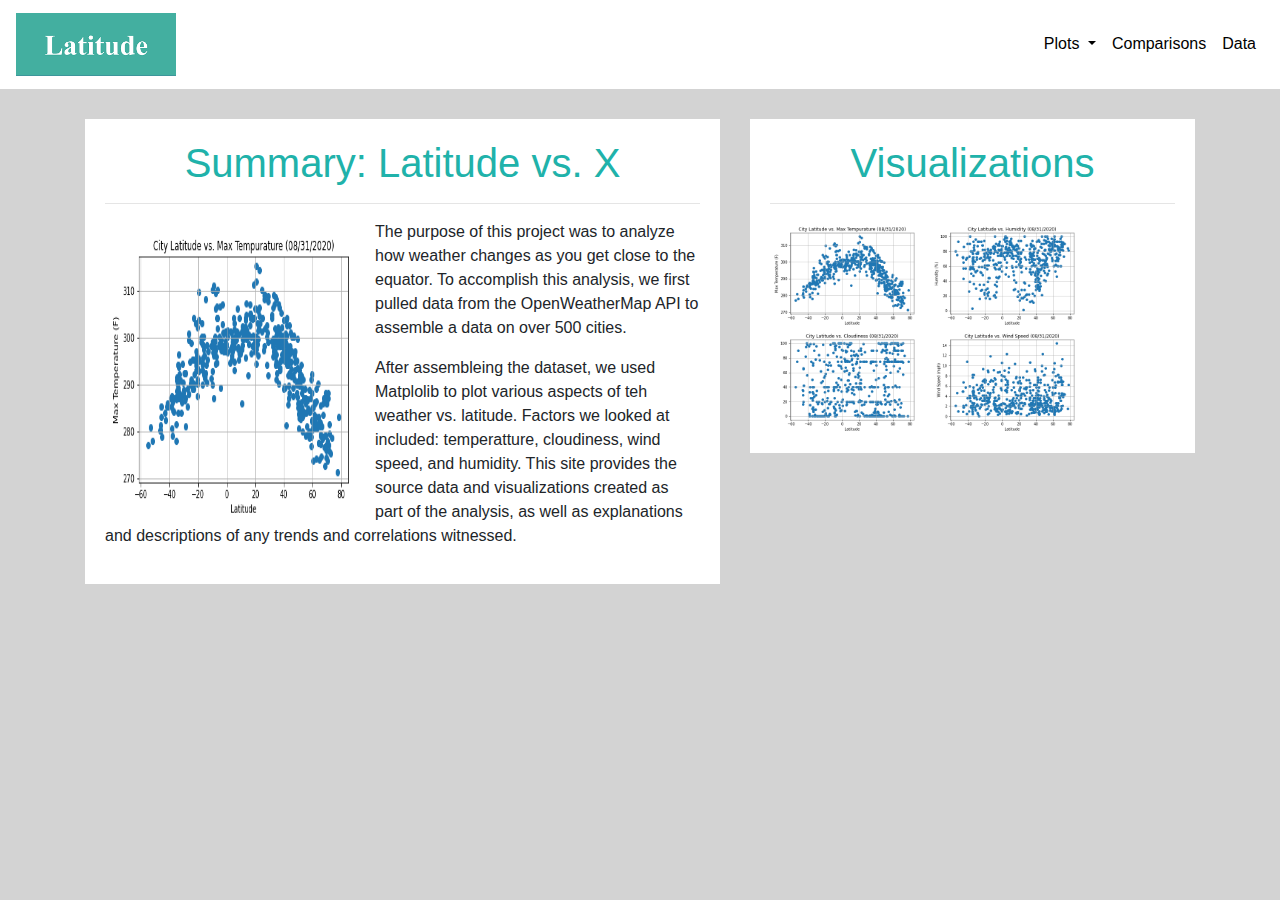
<file: WebVisualizations/index.html>
<!DOCTYPE html>
<html lang="en-us">

<head>
  <meta charset="UTF-8">
  <meta name="viewport" content="width=device-width, initial-scale=1">
  <title>Latitude</title>
  <!-- <link rel="stylesheet" type="text/css" href="style.css"> -->
  <!-- <link rel="stylesheet" type="text/css" href="style1.css"> -->
  <link rel="shortcut icon" type="image/png" href="./Visualizations/favicon-32x32.png">
  <link rel="stylesheet" href="https://maxcdn.bootstrapcdn.com/bootstrap/4.5.2/css/bootstrap.min.css">
  <script src="https://ajax.googleapis.com/ajax/libs/jquery/3.5.1/jquery.min.js"></script>
  <script src="https://cdnjs.cloudflare.com/ajax/libs/popper.js/1.16.0/umd/popper.min.js"></script>
  <script src="https://maxcdn.bootstrapcdn.com/bootstrap/4.5.2/js/bootstrap.min.js"></script>
</head>
<style>
  .navbar a:hover,
  .dropdown:hover .dropbtn,
  .dropbtn:focus {
    background-color: lightgray;
  }
  body {
    background: #D3D3D3;
    margin: 0px 0px 10px 0px;
    padding: 0px 0px 10px 0px;
  }

  .fakeimg {
    background-color: white;
    padding: 20px;
  }
  #navbarDropdownMenuLink {
    color: black;
  }

  .nav-link {
    color: black;
  }

  .visImages {
    display: flex;
    flex-wrap: wrap;
  }
  h1{
    color: lightseagreen;
    text-align: center;
  }
  #description-image {
  float: left;
  width: 270px;
  height: 300px;
}
</style>

<body>
  <nav class="navbar navbar-expand-sm bg-white navbar-black">
    <a class="navbar-brand" href="index.html">
      <img src="./Visualizations/latitudelogo.png" alt="logo" style="width:160px;"></a>

    <button class="navbar-toggler" type="button" data-toggle="collapse" data-target="#navbarNavDropdown"
      aria-controls="navbarNavDropdown" aria-expanded="false" aria-label="Toggle navigation">
      <span class="navbar-toggler-icon"></span>
    </button>
    <div class="collapse navbar-collapse" id="navbarNavDropdown">
      <ul class="navbar-nav ml-auto">
        <li class="nav-item dropdown">
          <a class="nav-link dropdown-toggle" href="#" id="navbarDropdownMenuLink" data-toggle="dropdown"
            aria-haspopup="true" aria-expanded="false">
            Plots
          </a>
          <div class="dropdown-menu" aria-labelledby="navbarDropdownMenuLink">
            <a class="dropdown-item" href="maxtemp.html">Max Temperature</a>
            <a class="dropdown-item" href="humidity.html">Humidity</a>
            <a class="dropdown-item" href="cloudiness.html">Cloudiness</a>
            <a class="dropdown-item" href="windspeed.html">Wind Speed</a>
          </div>
        </li>
        <li class="nav-item" id="link1">
          <a class="nav-link" href="comparisons.html">Comparisons</a>
        </li>
        <li class="nav-item" id="link2">
          <a class="nav-link" href="data.html">Data</a>
        </li>
      </ul>
    </div>
  </nav>

  <div class="container" style="margin-top:30px">
    <div class="row">
      <div class="col-md-7">
        <section class="fakeimg">
          <h1>Summary: Latitude vs. X</h1>
          <hr>
          <section id="description-image">
            <img id="description-image" src="./Visualizations/scatter1.png" alt="Latitude vs. Max Temp">
          </section>
          <p>The purpose of this project was to analyze how weather changes as you get close to the equator. To
            accomplish this analysis, we first pulled data from the OpenWeatherMap API to assemble a data on over 500
            cities.</p>
          <p>After assembleing the dataset, we used Matplolib to plot various aspects of teh weather vs. latitude.
            Factors we looked at included: temperatture, cloudiness, wind speed, and humidity. This site provides the
            source data and visualizations created as part of the analysis, as well as explanations and descriptions
            of
            any trends and correlations witnessed.</p>
        </section>
      </div>


      <div class="col-md-5">
        <div class="fakeimg">
          <h1 class="visuals">Visualizations</h1>
          <hr>
          <div class="visImages">
            <a class="maxtemp" href="comparisons.html">
              <img src="./Visualizations/scatter1.png" alt="max temp" style="width:160px;"></a>

            <a class="humidity" href="comparisons.html">
              <img src="./Visualizations/scatter2.png" alt="humidity" style="width:160px;"></a>

            <a class="cloudiness" href="comparisons.html">
              <img src="./Visualizations/scatter3.png" alt="cloudiness" style="width:160px;"></a>

            <a class="windspeed" href="comparisons.html">
              <img src="./Visualizations/scatter4.png" alt="windspeed" style="width:160px;"></a>
          </div>

        </div>
      </div>
    </div>
  </div>

</body>


</html>
</file>
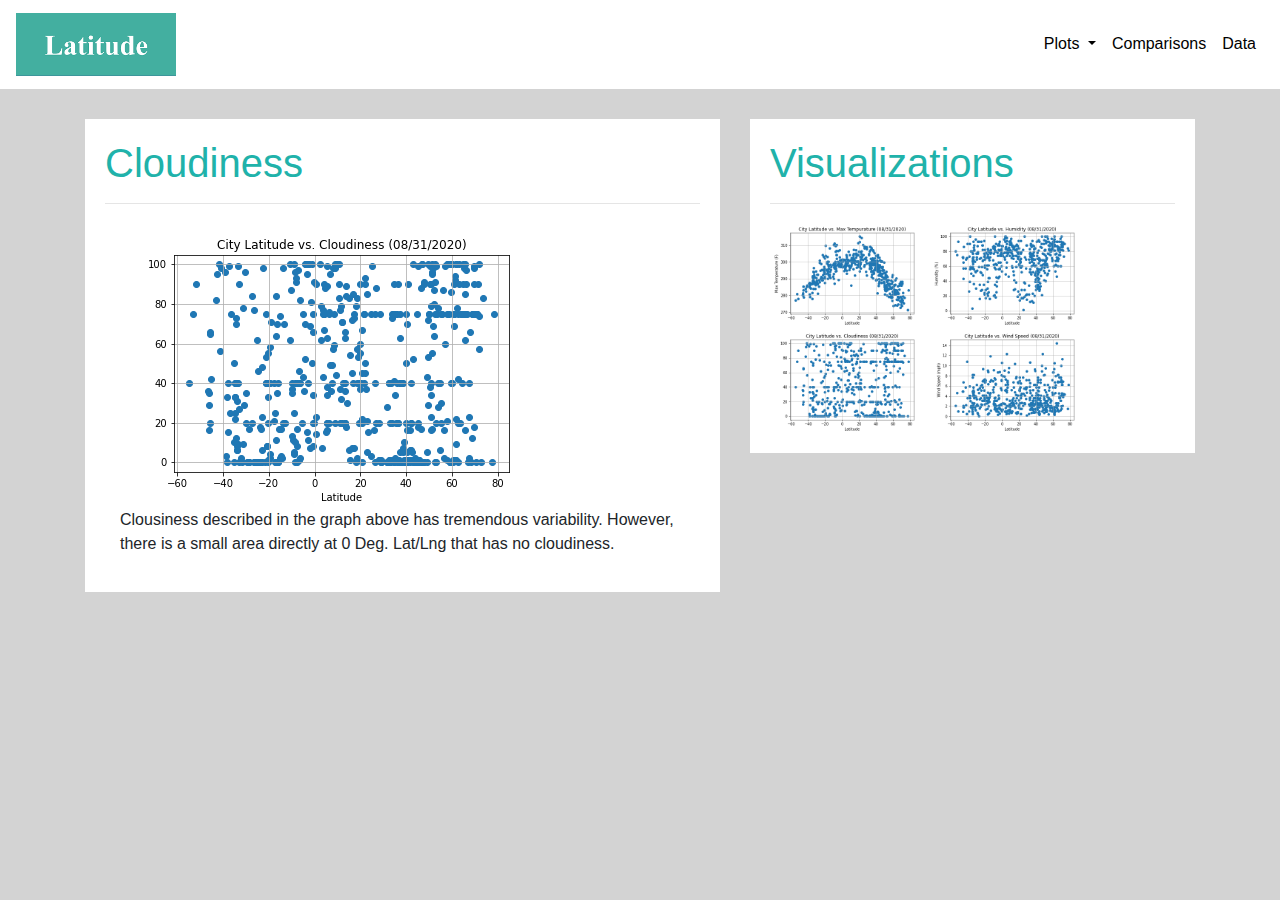
<file: WebVisualizations/cloudiness.html>
<!DOCTYPE html>
<html lang="en-us">
<head>
  <meta charset="UTF-8">
  <meta name="viewport" content="width=device-width, initial-scale=1">
  <title>Latitude</title>
  <!-- <link rel="stylesheet" type="text/css" href="style.css"> -->
  <!-- <link rel="stylesheet" type="text/css" href="style1.css"> -->
  <link rel="shortcut icon" type="image/png" href="./Visualizations/favicon-32x32.png"> 
  <link rel="stylesheet" href="https://maxcdn.bootstrapcdn.com/bootstrap/4.5.2/css/bootstrap.min.css">
  <script src="https://ajax.googleapis.com/ajax/libs/jquery/3.5.1/jquery.min.js"></script>
  <script src="https://cdnjs.cloudflare.com/ajax/libs/popper.js/1.16.0/umd/popper.min.js"></script>
  <script src="https://maxcdn.bootstrapcdn.com/bootstrap/4.5.2/js/bootstrap.min.js"></script>
</head>
<style>
  .navbar a:hover,
  .dropdown:hover .dropbtn,
  .dropbtn:focus {
    background-color: lightgray;
  }

  body {
    background: #D3D3D3;
    margin: 0px 0px 10px 0px;
    padding: 0px 0px 10px 0px;
  }

  .fakeimg {
    background-color: white;
    padding: 20px;
  }

  #navbarDropdownMenuLink {
    color: black;
  }

  .nav-link {
    color: black;
  }

  .visImages {
    display: flex;
    flex-wrap: wrap;
  }

  h1 {
    color: lightseagreen;
    text-align: center;
  }

  #description-image {
    float: left;
    width: 270px;
    height: 300px;
  }

  h1 {
    color: lightseagreen;
    text-align: left;
  }
</style>

<body>

<nav class="navbar navbar-expand-sm bg-white navbar-black">
  <a class="navbar-brand" href="index.html">
    <img src="./Visualizations/latitudelogo.png" alt="logo" style="width:160px;"></a>

    <button class="navbar-toggler" type="button" data-toggle="collapse" data-target="#navbarNavDropdown" aria-controls="navbarNavDropdown" aria-expanded="false" aria-label="Toggle navigation">
      <span class="navbar-toggler-icon"></span>
    </button>
    <div class="collapse navbar-collapse" id="navbarNavDropdown">
      <ul class="navbar-nav ml-auto">
        <li class="nav-item dropdown">
          <a class="nav-link dropdown-toggle" href="#" id="navbarDropdownMenuLink" data-toggle="dropdown" aria-haspopup="true" aria-expanded="false">
            Plots
          </a>
          <div class="dropdown-menu" aria-labelledby="navbarDropdownMenuLink">
            <a class="dropdown-item" href="maxtemp.html">Max Temperature</a>
            <a class="dropdown-item" href="humidity.html">Humidity</a>
            <a class="dropdown-item" href="cloudiness.html">Cloudiness</a>
            <a class="dropdown-item" href="windspeed.html">Wind Speed</a>
          </div>
        </li>
        <li class="nav-item" id="link1">
          <a class="nav-link" href="comparisons.html">Comparisons</a>
        </li>
        <li class="nav-item" id="link2">
          <a class="nav-link" href="data.html">Data</a>
        </li>
      </ul>
    </div>
</nav>

<div class="container" style="margin-top:30px">
  <div class="row">
    <div class="col-md-7">
      <div class="fakeimg">
        <h1>Cloudiness</h1><hr>
        <div class="container-fluid">
          <section id="figure">
          <img id="scatter3" src="./Visualizations/scatter3.png" alt="Latitude vs. Cloudiness">
          <p>
            Clousiness described in the graph above has tremendous variability. 
            However, there is a small area directly at 0 Deg. Lat/Lng that has 
            no cloudiness.  
          </p>
          </section>
        </div> 
      </div>
    </div>
    <div class="col-md-5">
      <div class="fakeimg">
        <h1 class="visuals">Visualizations</h1><hr>
        <div class="visImages">
          <a class="maxtemp" href="comparisons.html">
            <img src="./Visualizations/scatter1.png" alt="max temp" style="width:160px;"></a>

          <a class="humidity" href="comparisons.html">
            <img src="./Visualizations/scatter2.png" alt="humidity" style="width:160px;"></a>

          <a class="cloudiness" href="comparisons.html">
            <img src="./Visualizations/scatter3.png" alt="cloudiness" style="width:160px;"></a>

          <a class="windspeed" href="comparisons.html">
            <img src="./Visualizations/scatter4.png" alt="windspeed" style="width:160px;"></a>
        </div>
      </div>
    </div>
      
      </div>
      <br>
  </div>
</div>
</body>
</html>
</file>
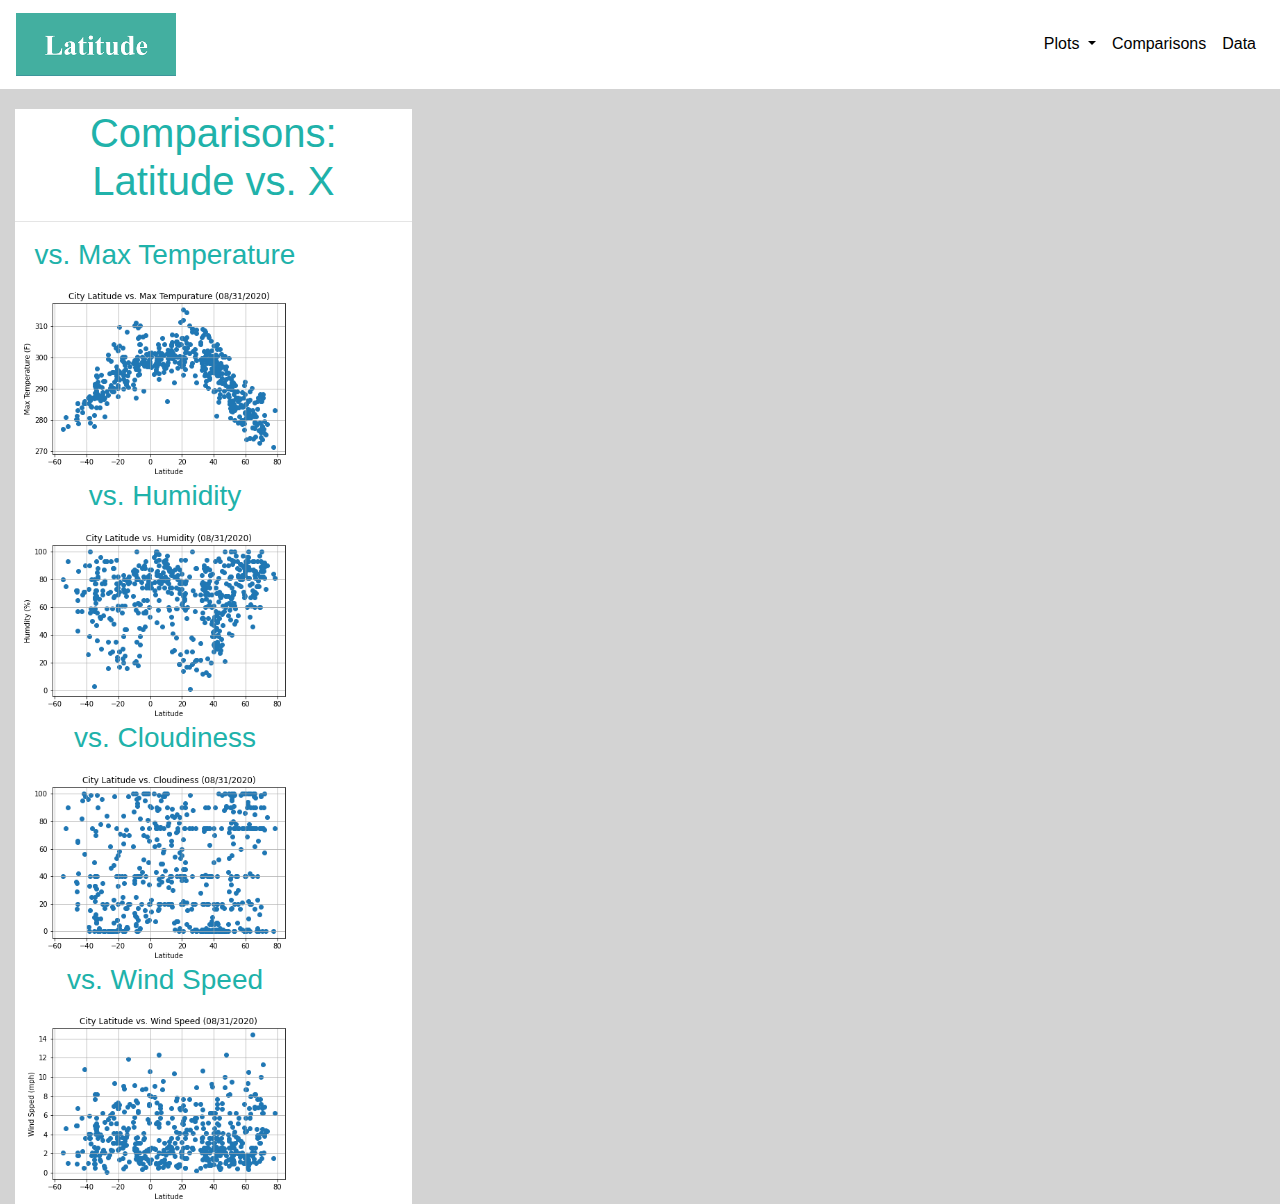
<file: WebVisualizations/comparisons.html>
<!DOCTYPE html>
<html lang="en-us">

<head>
  <meta charset="UTF-8">
  <meta name="viewport" content="width=device-width, initial-scale=1">
  <title>Latitude</title>
  <!-- <link rel="stylesheet" type="text/css" href="style.css"> -->
  <!-- <link rel="stylesheet" type="text/css" href="style1.css"> -->
  <link rel="shortcut icon" type="image/png" href="./Visualizations/favicon-32x32.png">
  <link rel="stylesheet" href="https://maxcdn.bootstrapcdn.com/bootstrap/4.5.2/css/bootstrap.min.css">
  <script src="https://ajax.googleapis.com/ajax/libs/jquery/3.5.1/jquery.min.js"></script>
  <script src="https://cdnjs.cloudflare.com/ajax/libs/popper.js/1.16.0/umd/popper.min.js"></script>
  <script src="https://maxcdn.bootstrapcdn.com/bootstrap/4.5.2/js/bootstrap.min.js"></script>
</head>
<style>
  .navbar a:hover,
  .dropdown:hover .dropbtn,
  .dropbtn:focus {
    background-color: lightgray;
  }
  body {
    background: lightgray;
  }

  /* .navbar-brand {
    margin: 0px 10px -13px 10px;
  } */

  
  #navbarDropdownMenuLink{
    color: black;
  }
  .nav-link{
    color: black;
  }
  h1{
    color: lightseagreen;
    text-align: center;
  }
  .fakeimg{
    background-color: white;
    margin-top: 20px;
  }
  .visImages {
    display: flex;
    flex-wrap: wrap;
  }
  h3{
    color: lightseagreen;
    text-align: center;
  }
  
</style>

<body>


  <nav class="navbar navbar-expand-sm bg-white navbar-black">
    <a class="navbar-brand" href="index.html">
      <img src="./Visualizations/latitudelogo.png" alt="logo" style="width:160px;"></a>

    <button class="navbar-toggler" type="button" data-toggle="collapse" data-target="#navbarNavDropdown"
      aria-controls="navbarNavDropdown" aria-expanded="false" aria-label="Toggle navigation">
      <span class="navbar-toggler-icon"></span>
    </button>
    <div class="collapse navbar-collapse" id="navbarNavDropdown">
      <ul class="navbar-nav ml-auto">
        <li class="nav-item dropdown">
          <a class="nav-link dropdown-toggle" href="#" id="navbarDropdownMenuLink" data-toggle="dropdown"
            aria-haspopup="true" aria-expanded="false">
            Plots
          </a>
          <div class="dropdown-menu" aria-labelledby="navbarDropdownMenuLink">
            <a class="dropdown-item" href="maxtemp.html">Max Temperature</a>
            <a class="dropdown-item" href="humidity.html">Humidity</a>
            <a class="dropdown-item" href="cloudiness.html">Cloudiness</a>
            <a class="dropdown-item" href="windspeed.html">Wind Speed</a>
          </div>
        </li>
        <li class="nav-item">
          <a class="nav-link" href="comparisons.html">Comparisons</a>
        </li>
        <li class="nav-item">
          <a class="nav-link" href="data.html">Data</a>
        </li>
      </ul>
    </div>
  </nav>

  <div class="col-md-4">
    <div class="fakeimg">
      <h1 class="visuals">Comparisons: Latitude vs. X</h1>
      <hr>
      <div class="visImages">

        <a class="maxtemp" href="comparisons.html">
          <h3> vs. Max Temperature</h3>
          <img src="./Visualizations/scatter1.png" alt="max temp" style="width:300px;">
        </a>


        <a class="humidity" href="comparisons.html">
          <h3> vs. Humidity</h3>
          <img src="./Visualizations/scatter2.png" alt="humidity" style="width:300px;">
        </a>

        <a class="cloudiness" href="comparisons.html">
          <h3> vs. Cloudiness</h3>
          <img src="./Visualizations/scatter3.png" alt="cloudiness" style="width:300px;">
        </a>

        <a class="windspeed" href="comparisons.html">
          <h3> vs. Wind Speed</h3>
          <img src="./Visualizations/scatter4.png" alt="windspeed" style="width:300px;">
        </a>
      </div>

    </div>
  </div>

  <script src="https://code.jquery.com/jquery-3.3.1.slim.min.js"
    integrity="sha384-q8i/X+965DzO0rT7abK41JStQIAqVgRVzpbzo5smXKp4YfRvH+8abtTE1Pi6jizo"
    crossorigin="anonymous"></script>
  <script src="https://cdnjs.cloudflare.com/ajax/libs/popper.js/1.14.7/umd/popper.min.js"
    integrity="sha384-UO2eT0CpHqdSJQ6hJty5KVphtPhzWj9WO1clHTMGa3JDZwrnQq4sF86dIHNDz0W1"
    crossorigin="anonymous"></script>
  <script src="https://stackpath.bootstrapcdn.com/bootstrap/4.3.1/js/bootstrap.min.js"
    integrity="sha384-JjSmVgyd0p3pXB1rRibZUAYoIIy6OrQ6VrjIEaFf/nJGzIxFDsf4x0xIM+B07jRM"
    crossorigin="anonymous"></script>

</body>

</html>
</file>
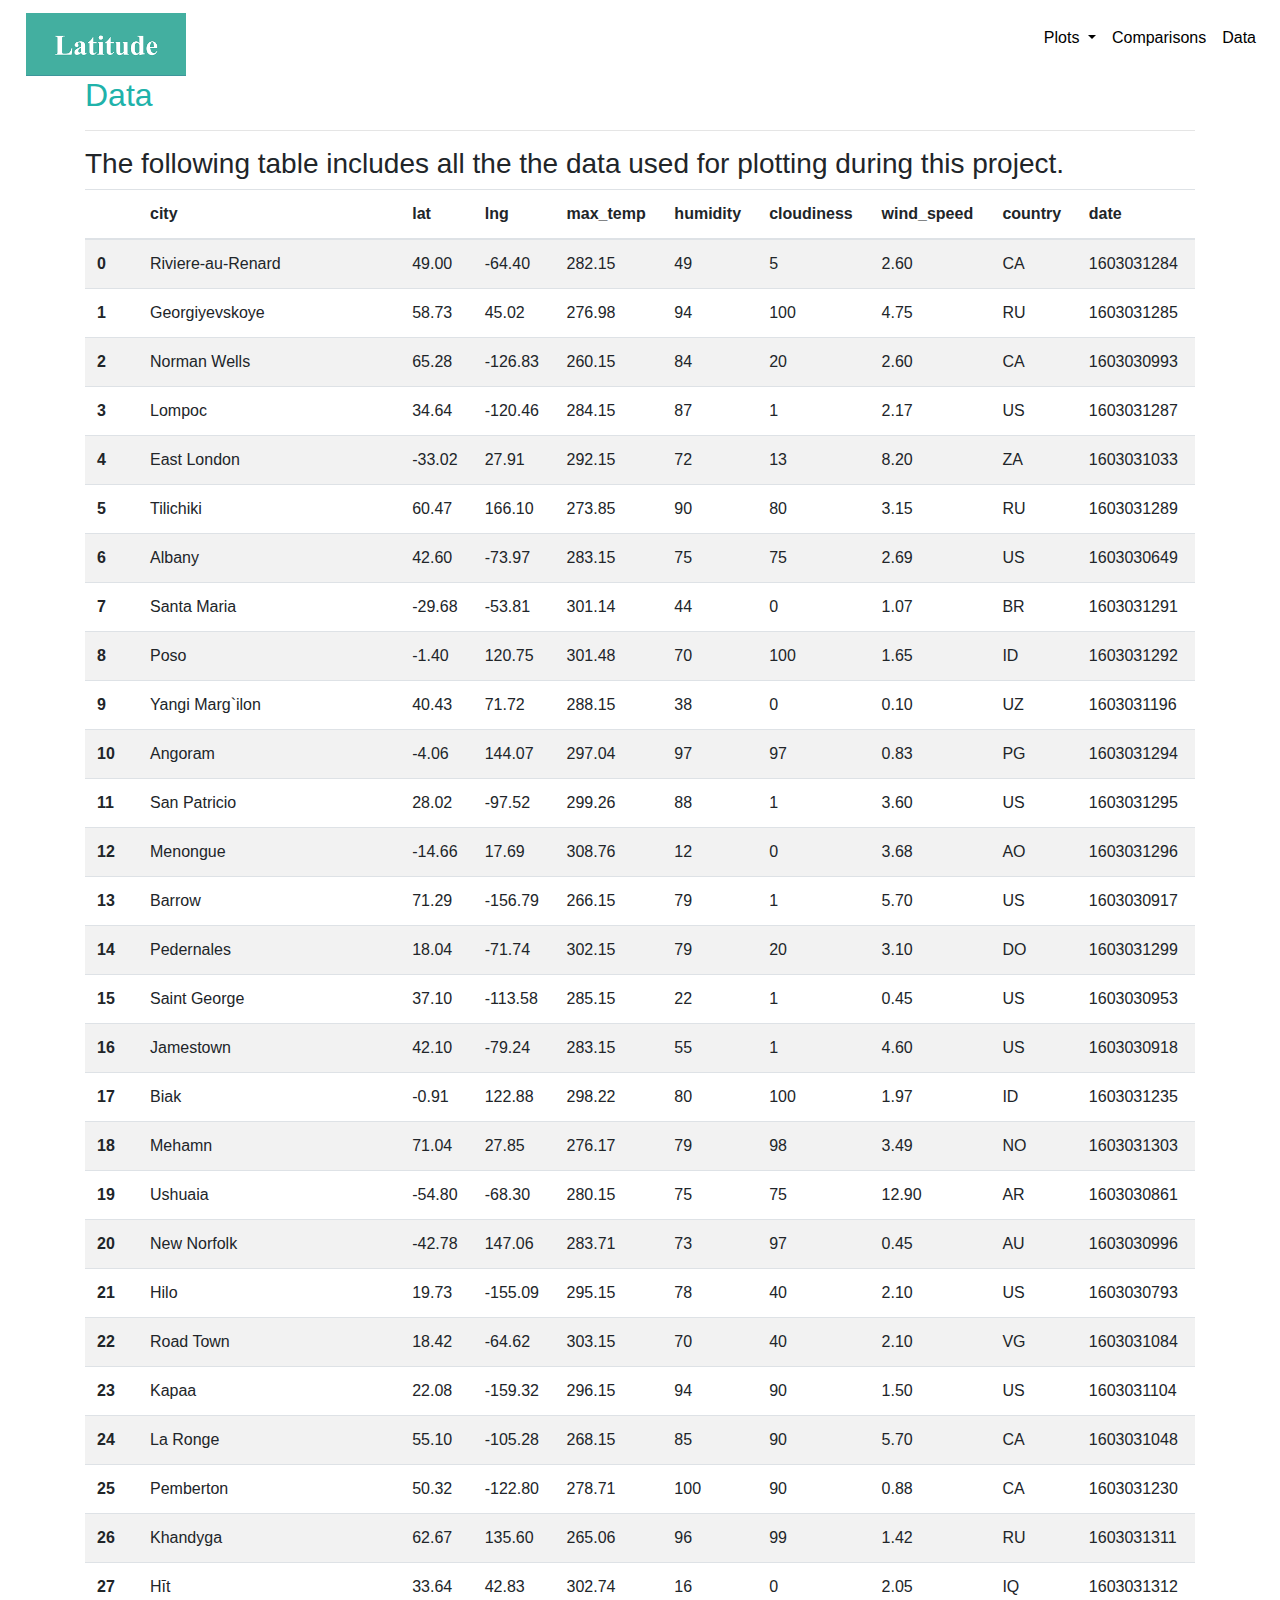
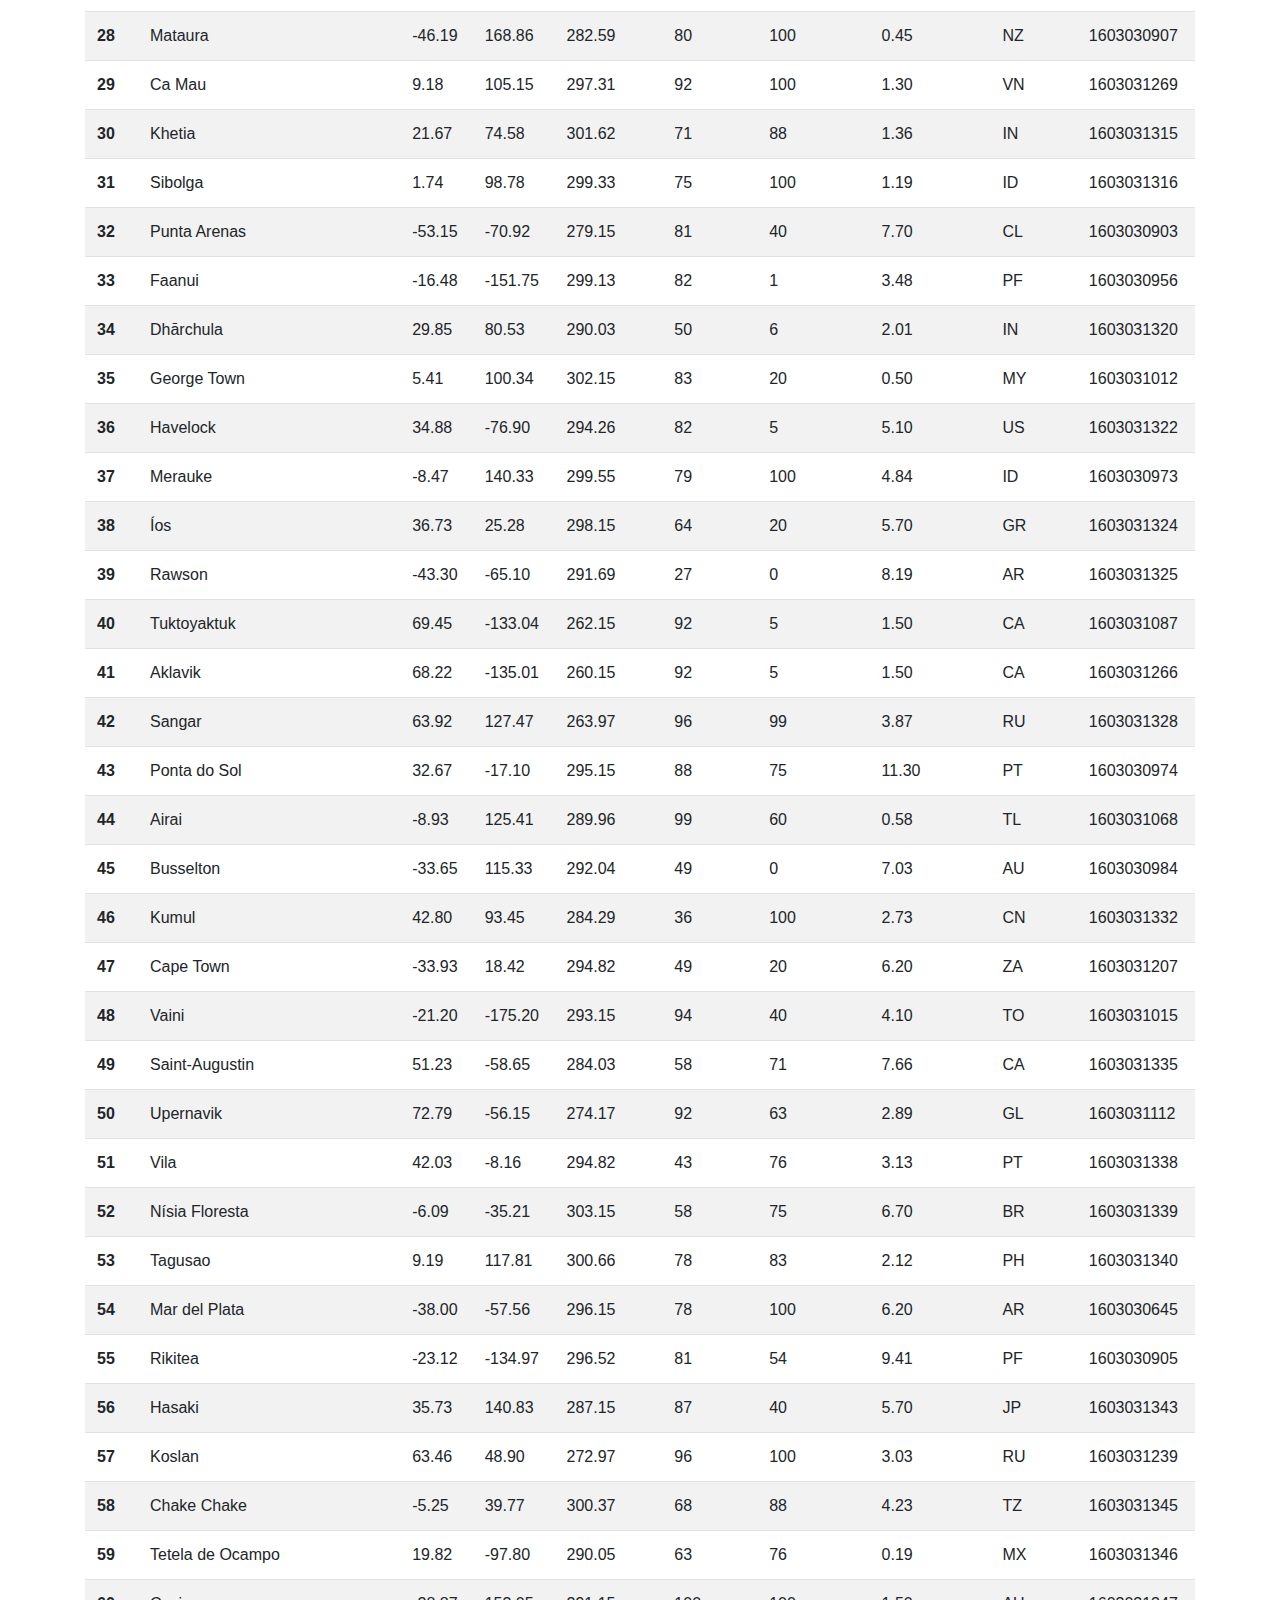
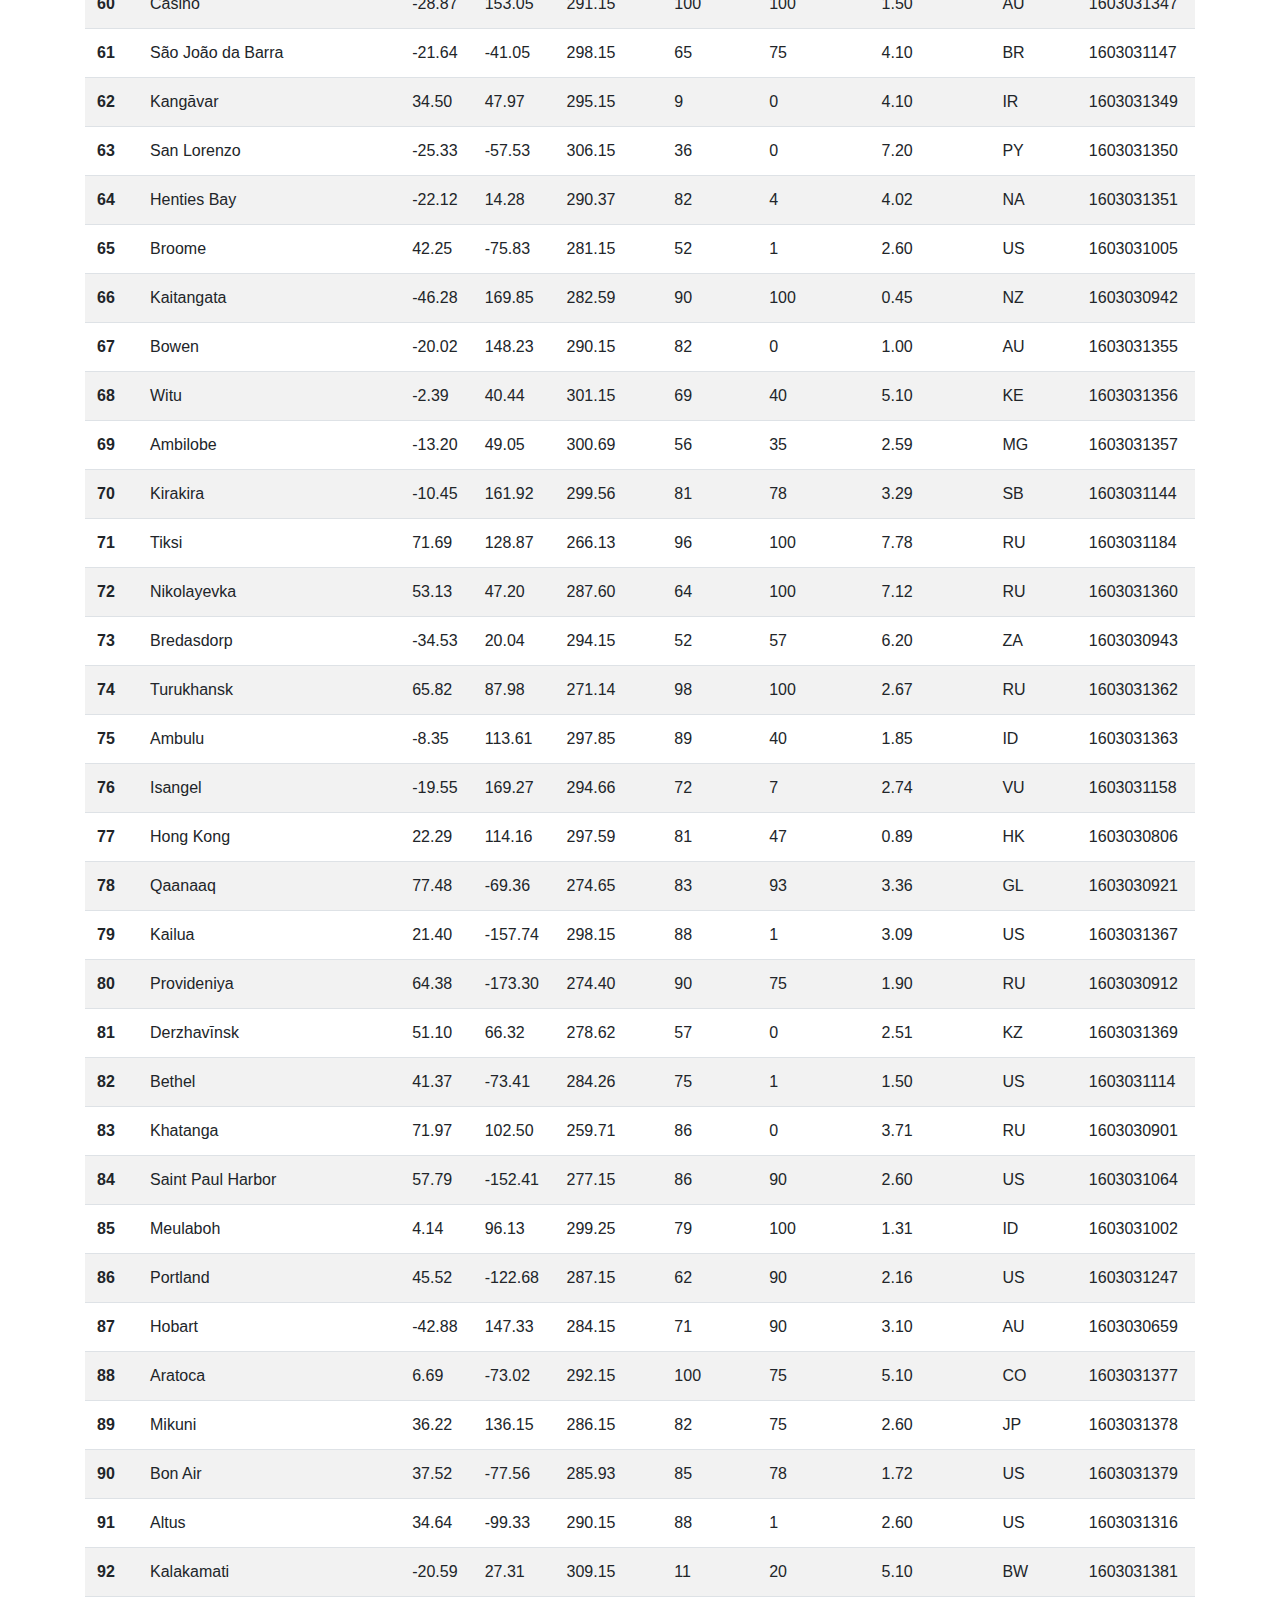
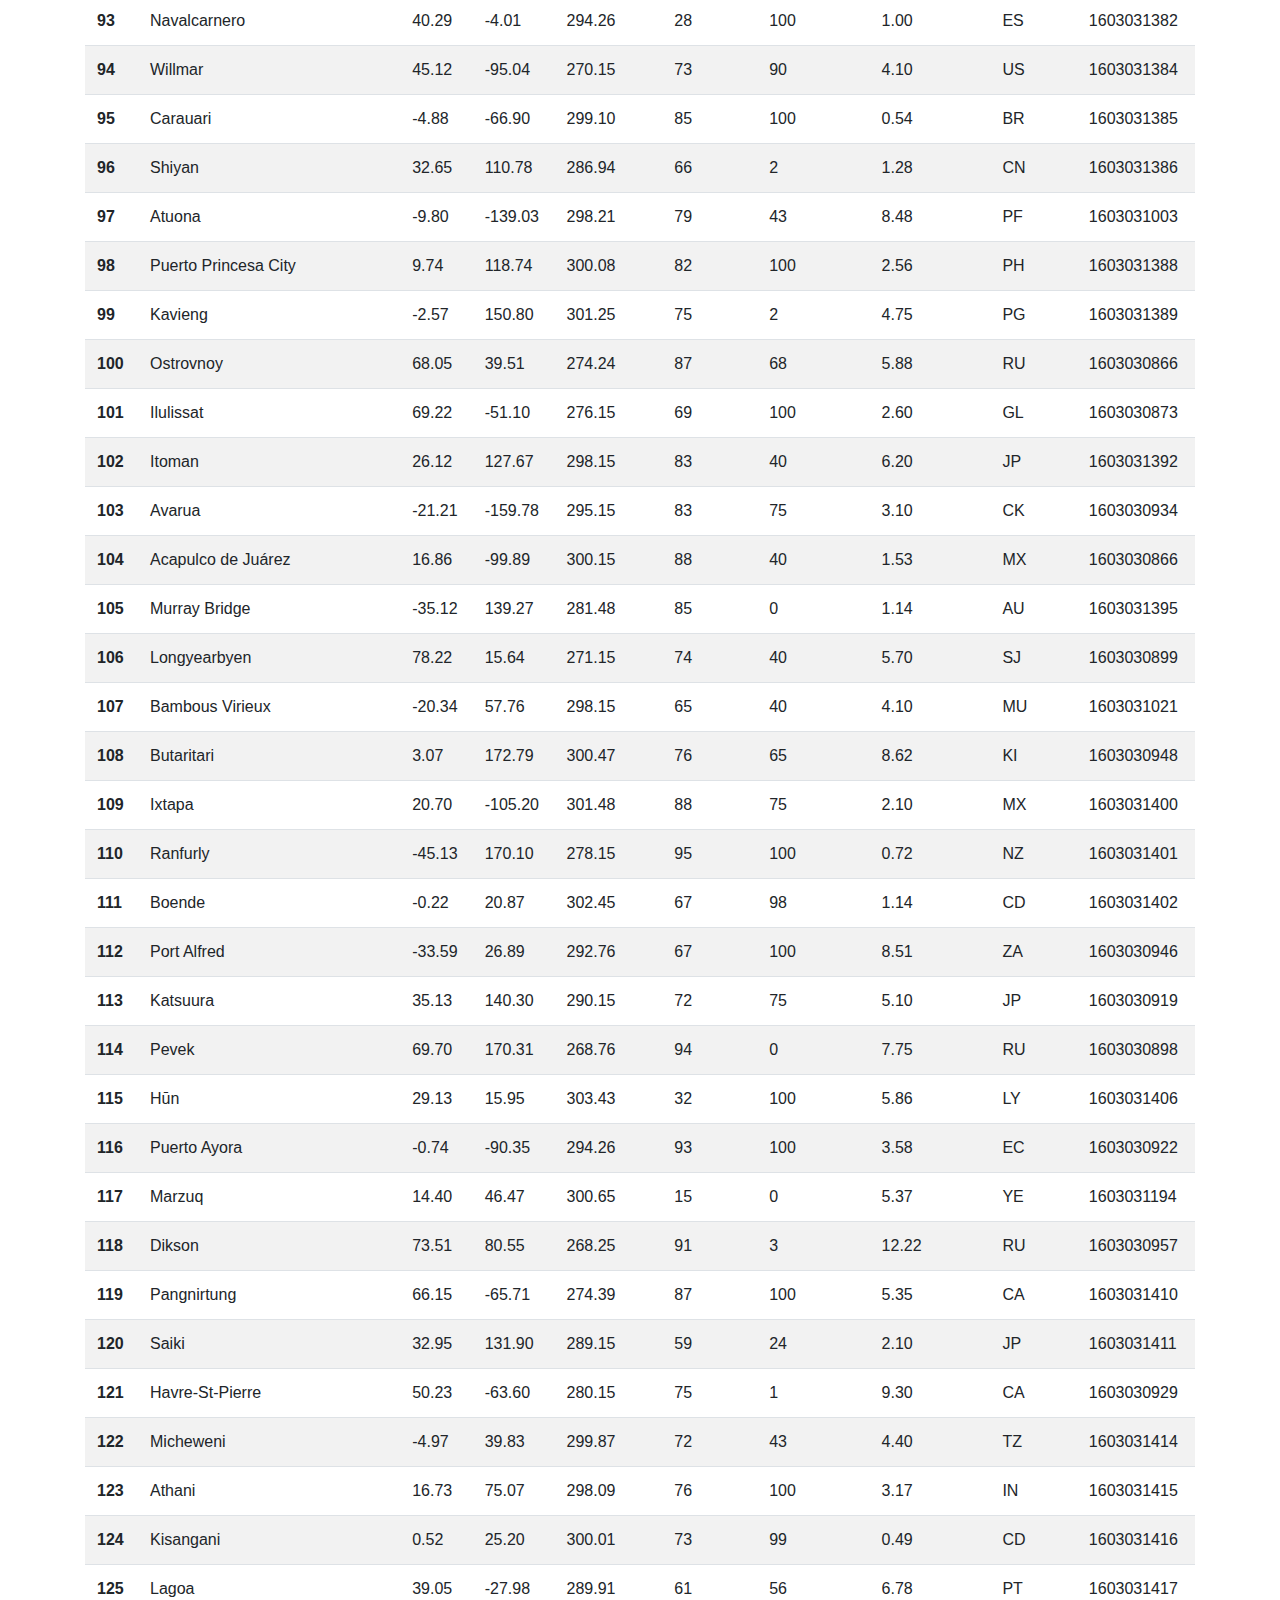
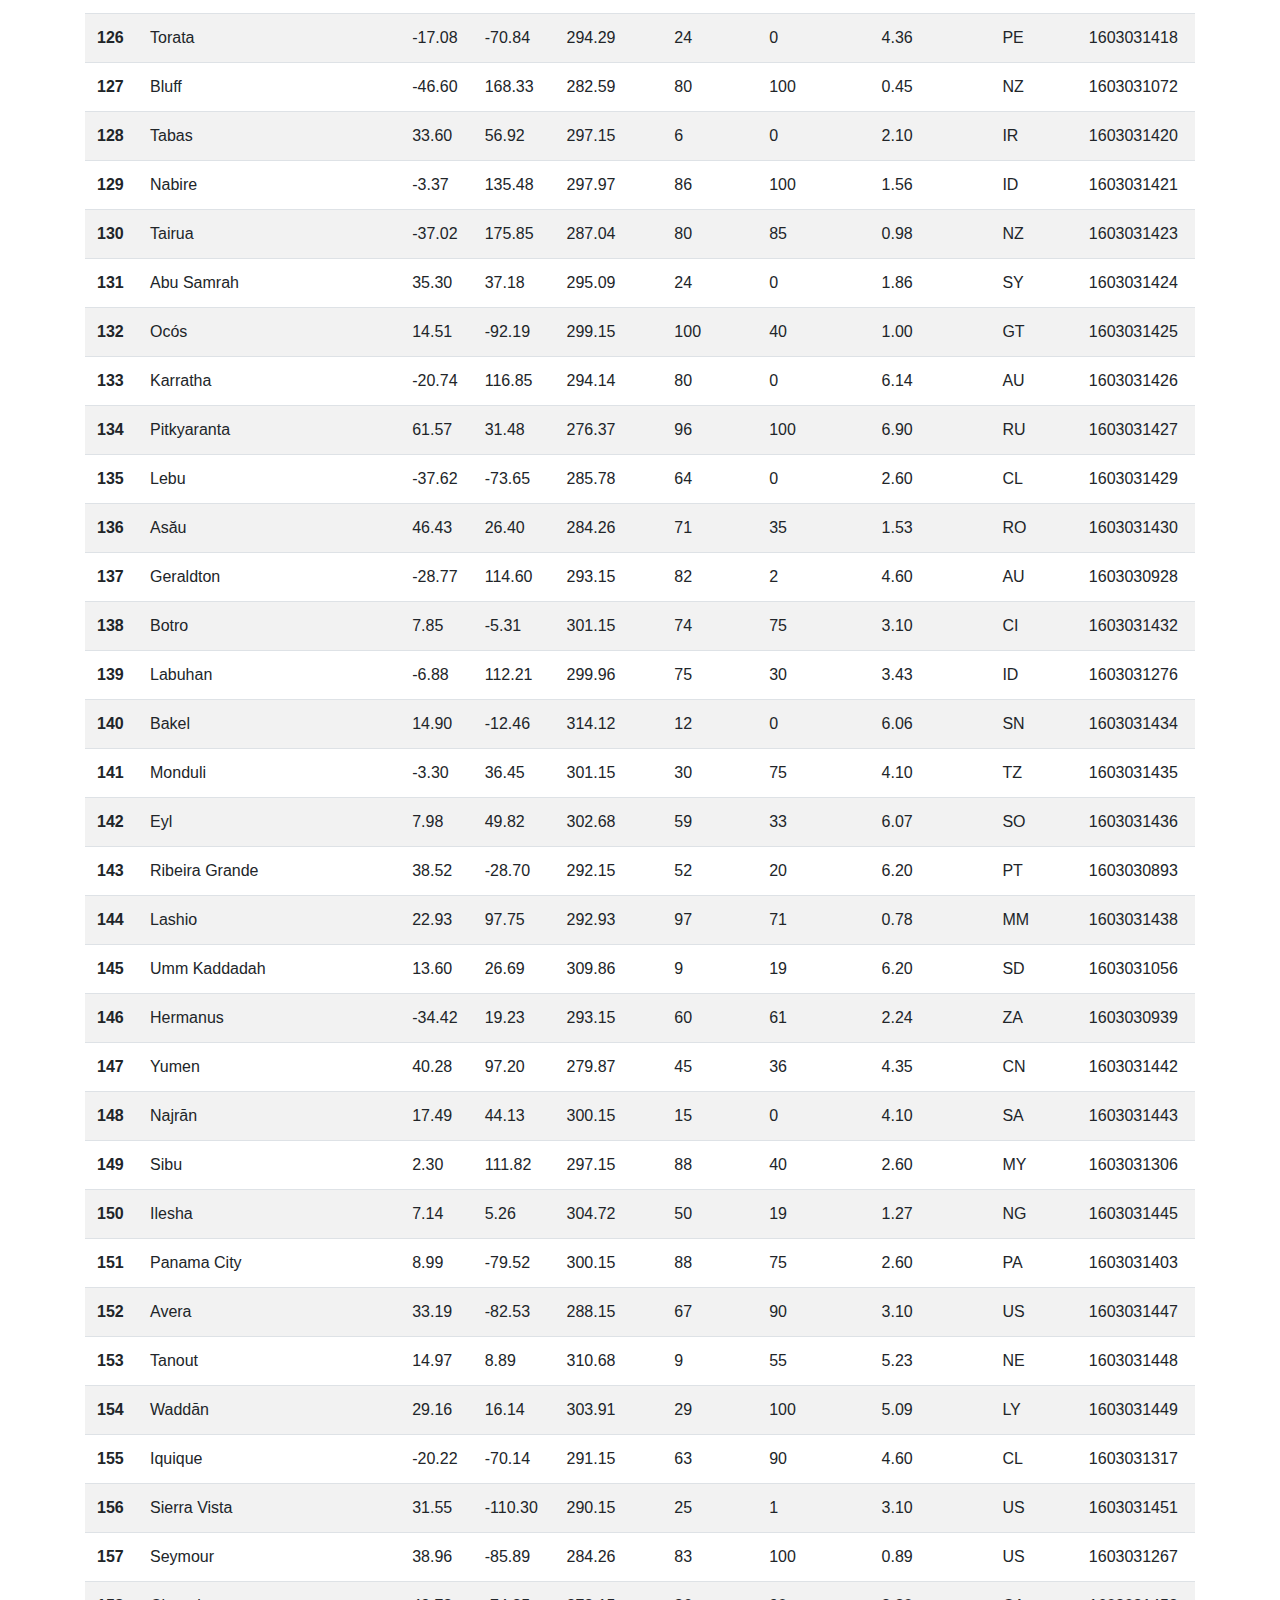
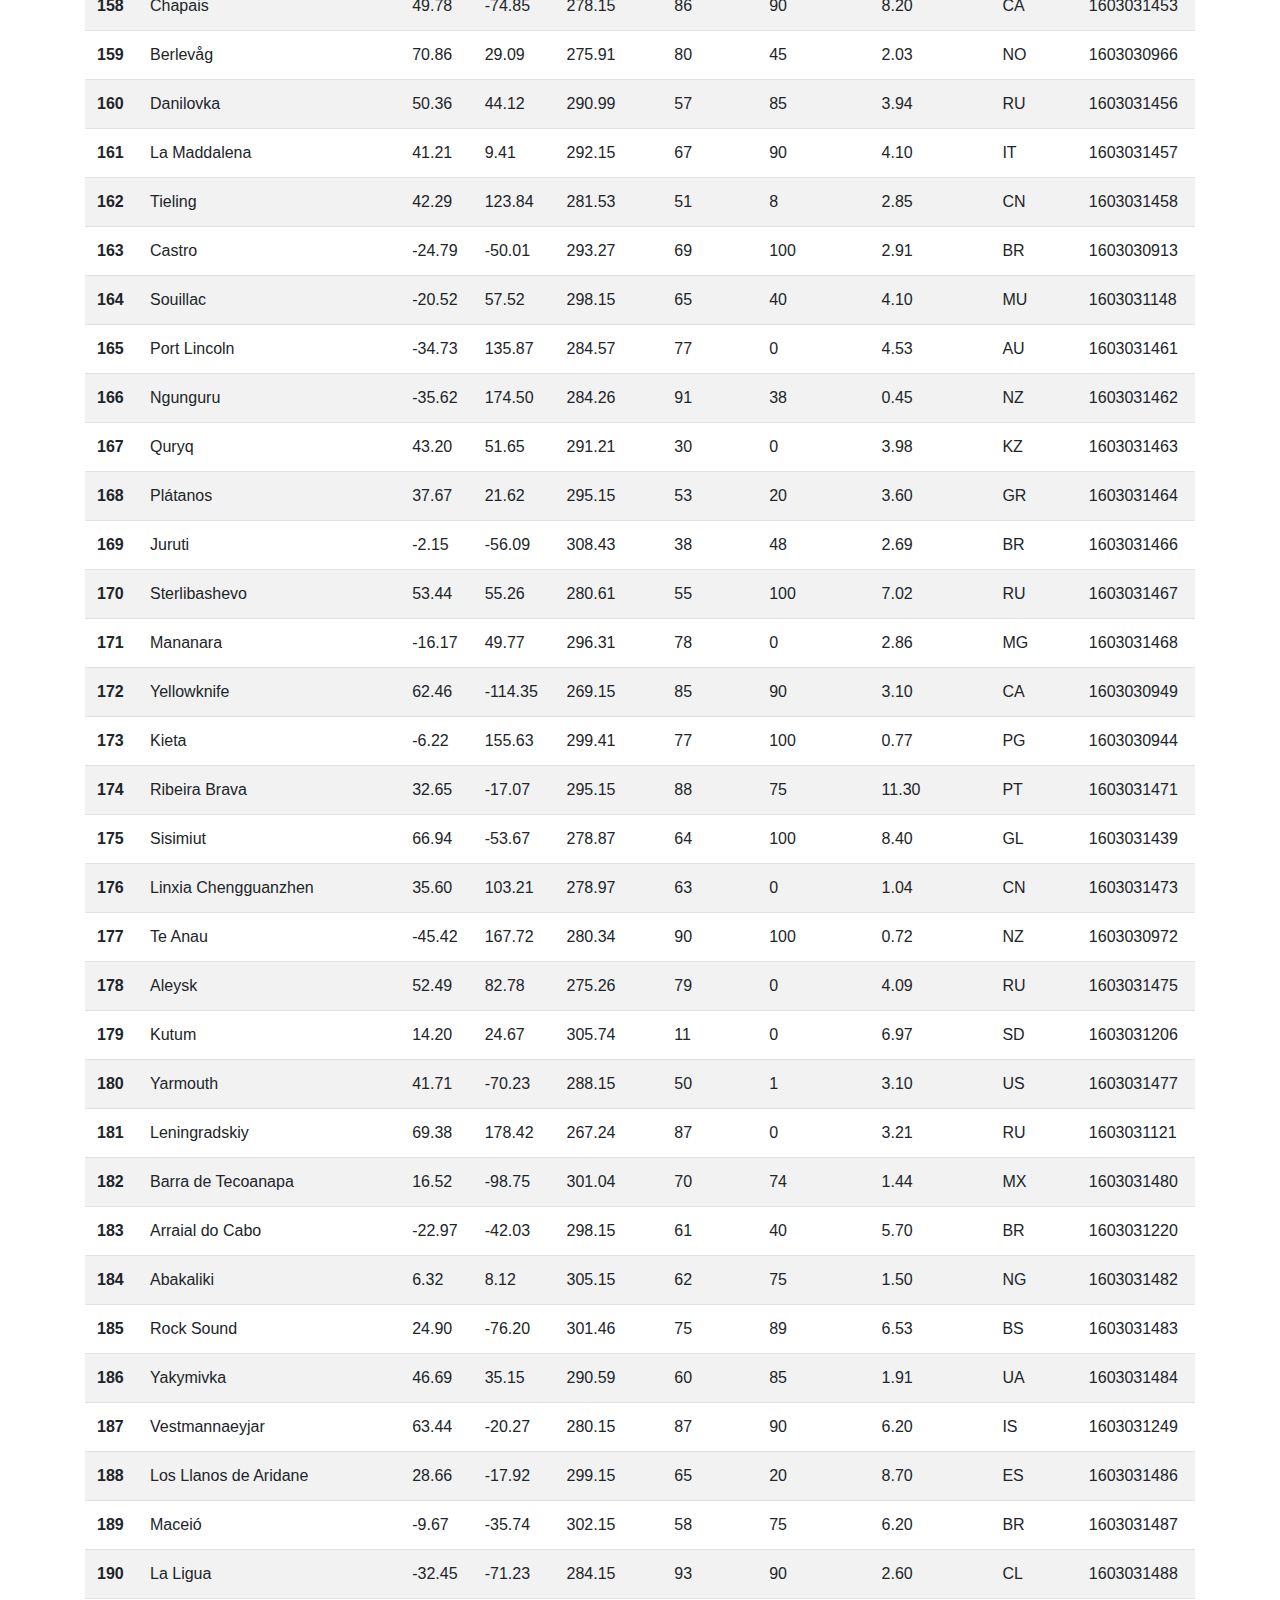
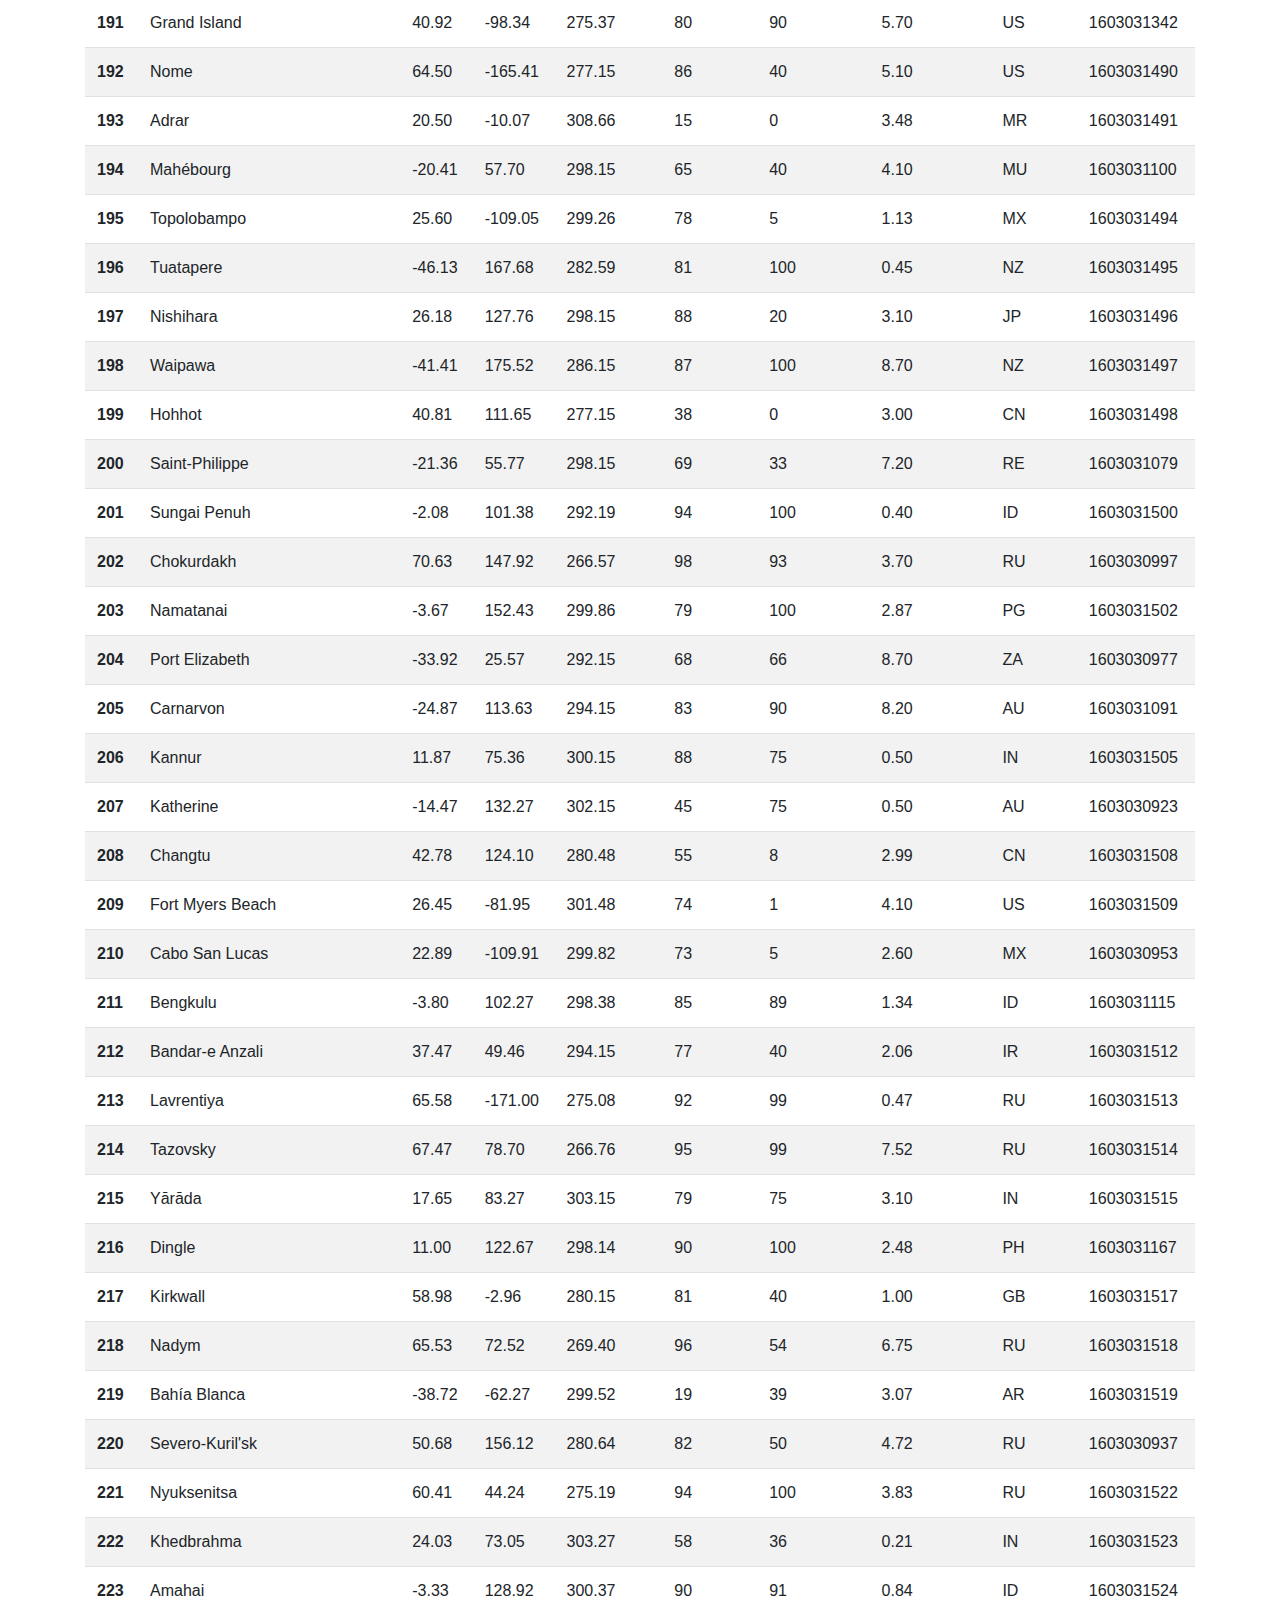
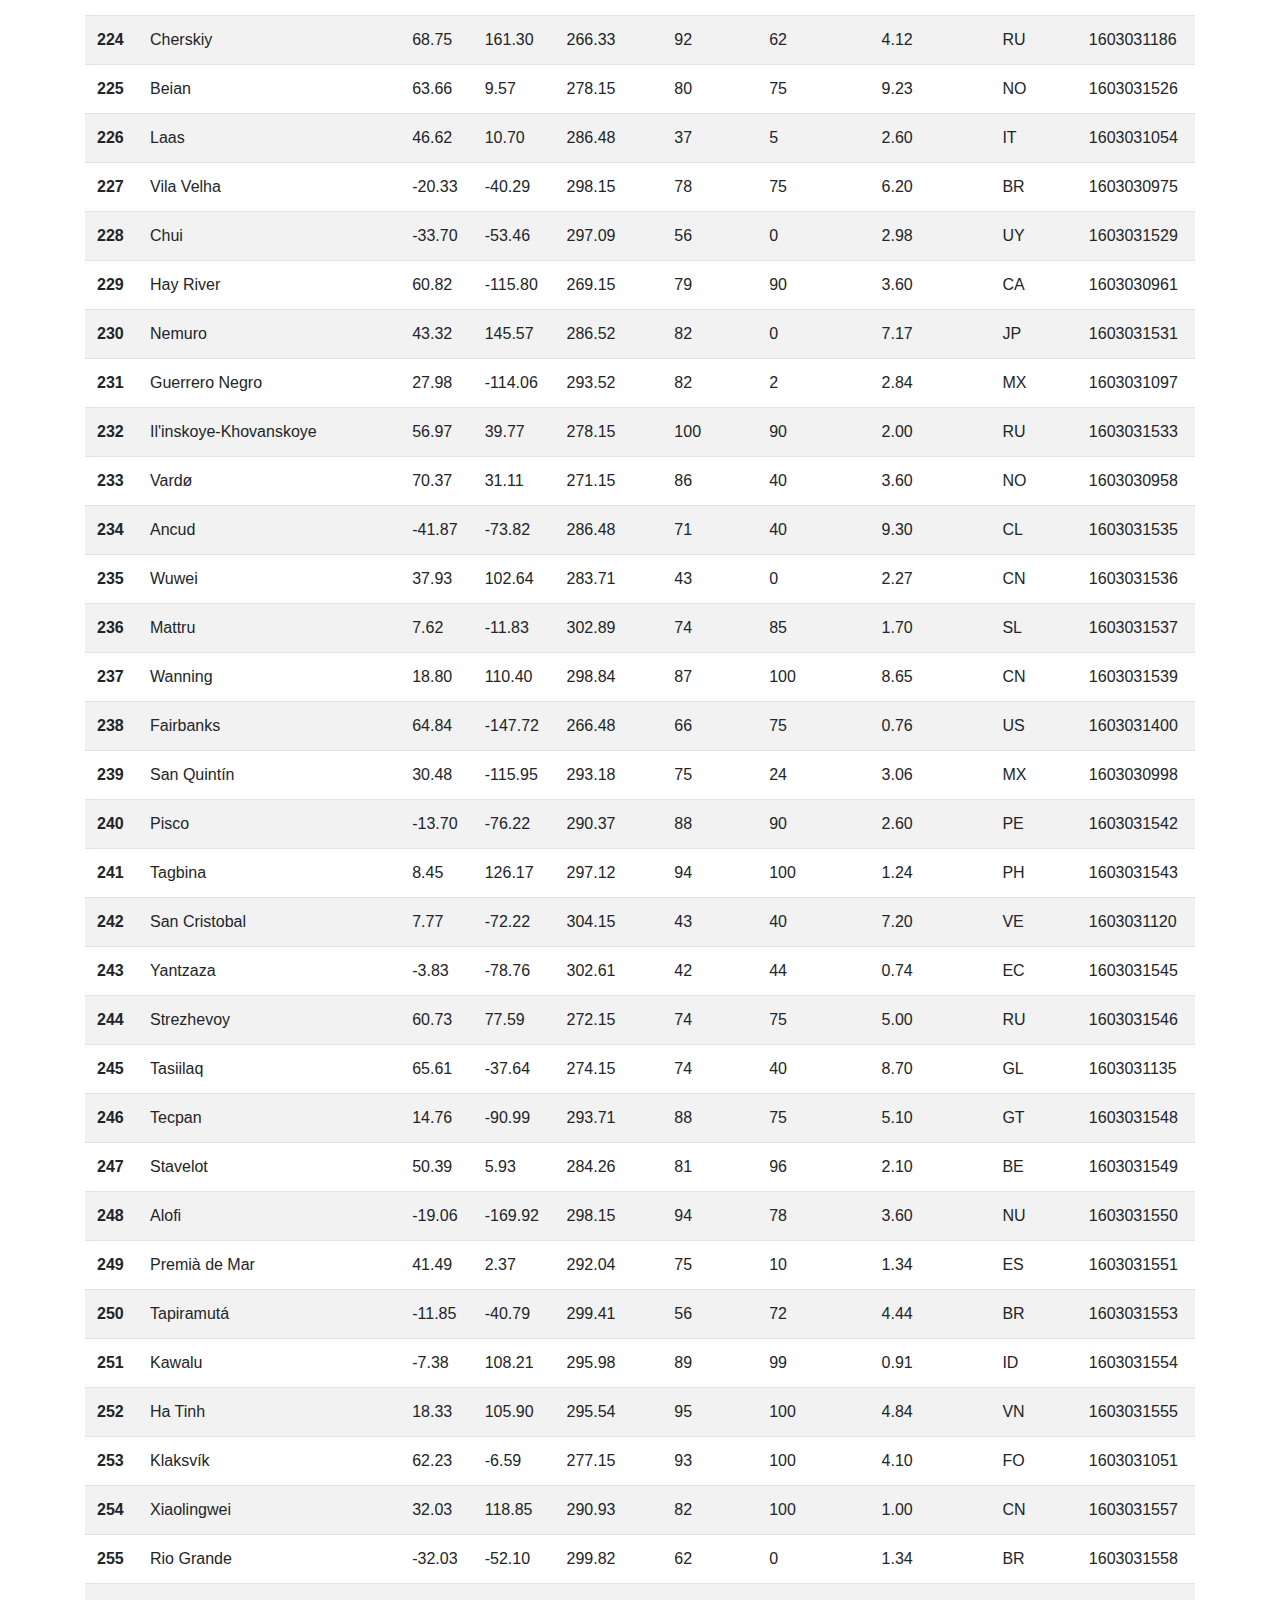
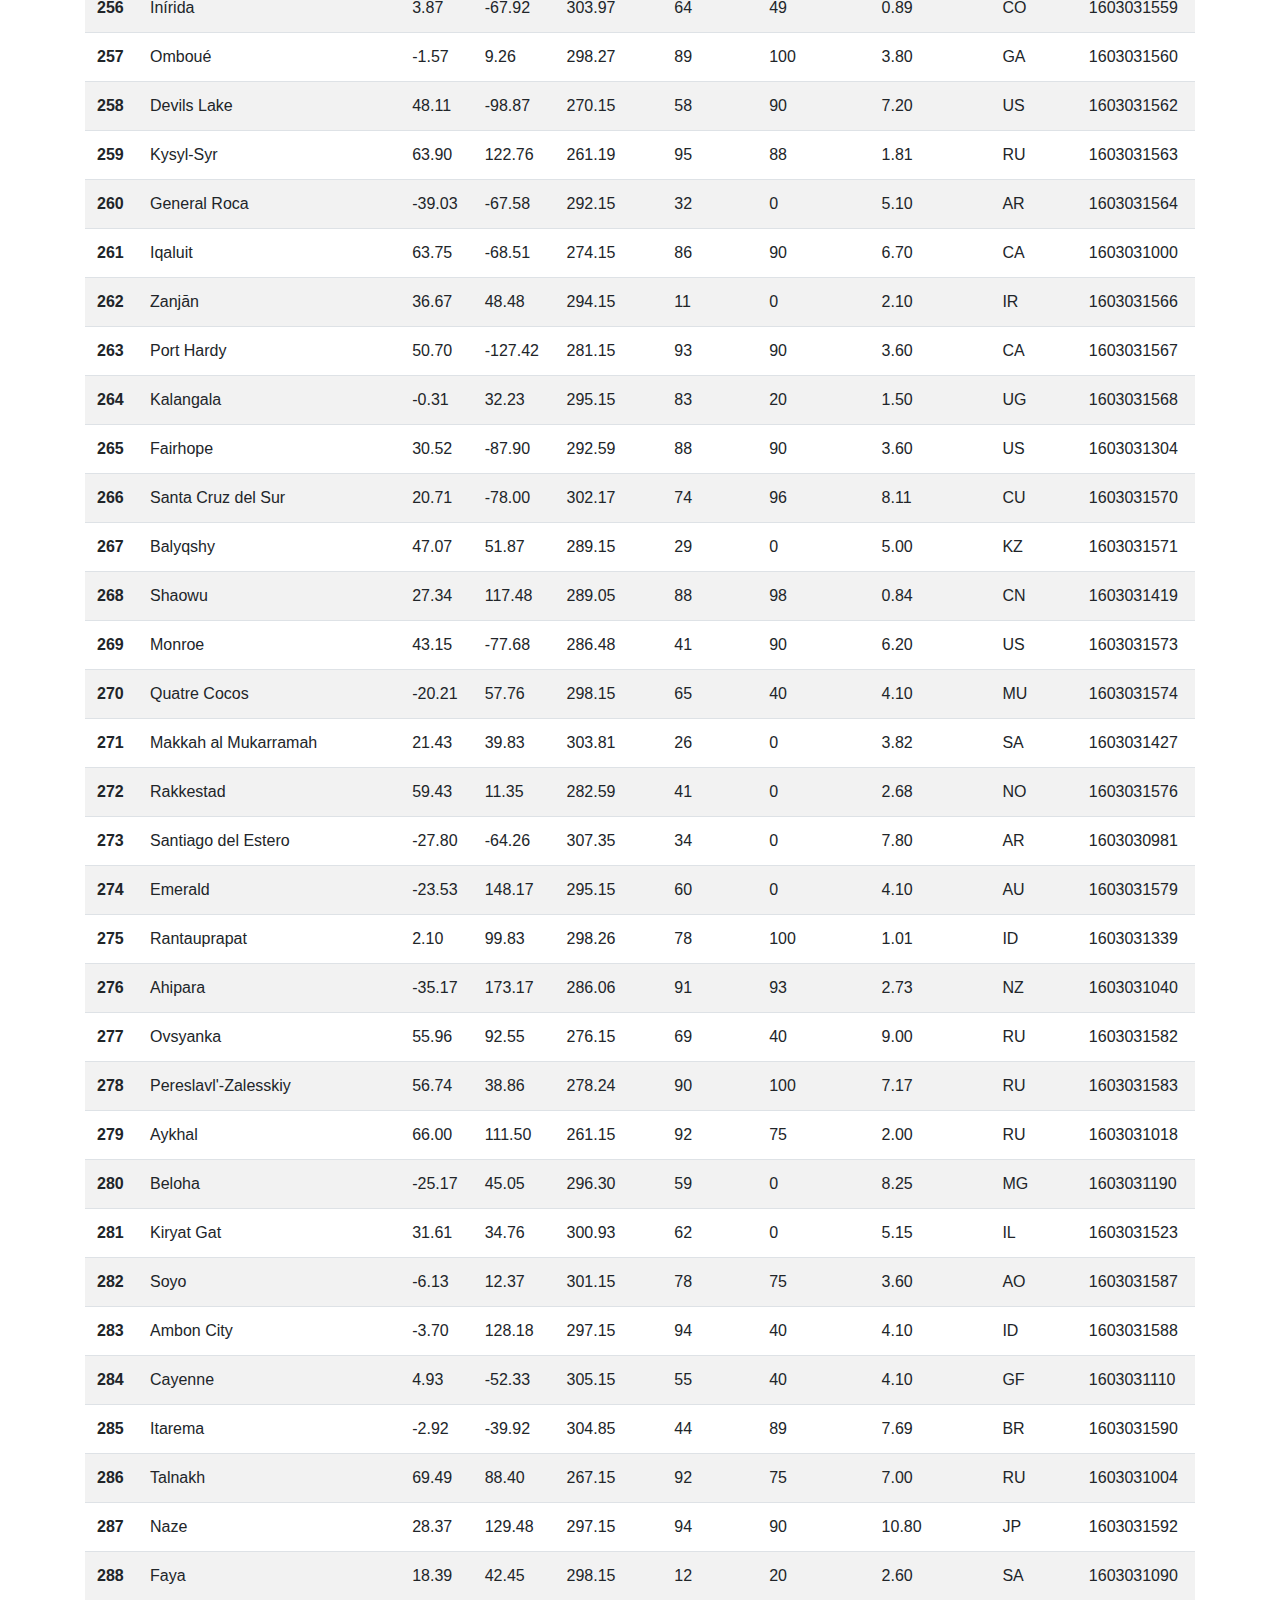
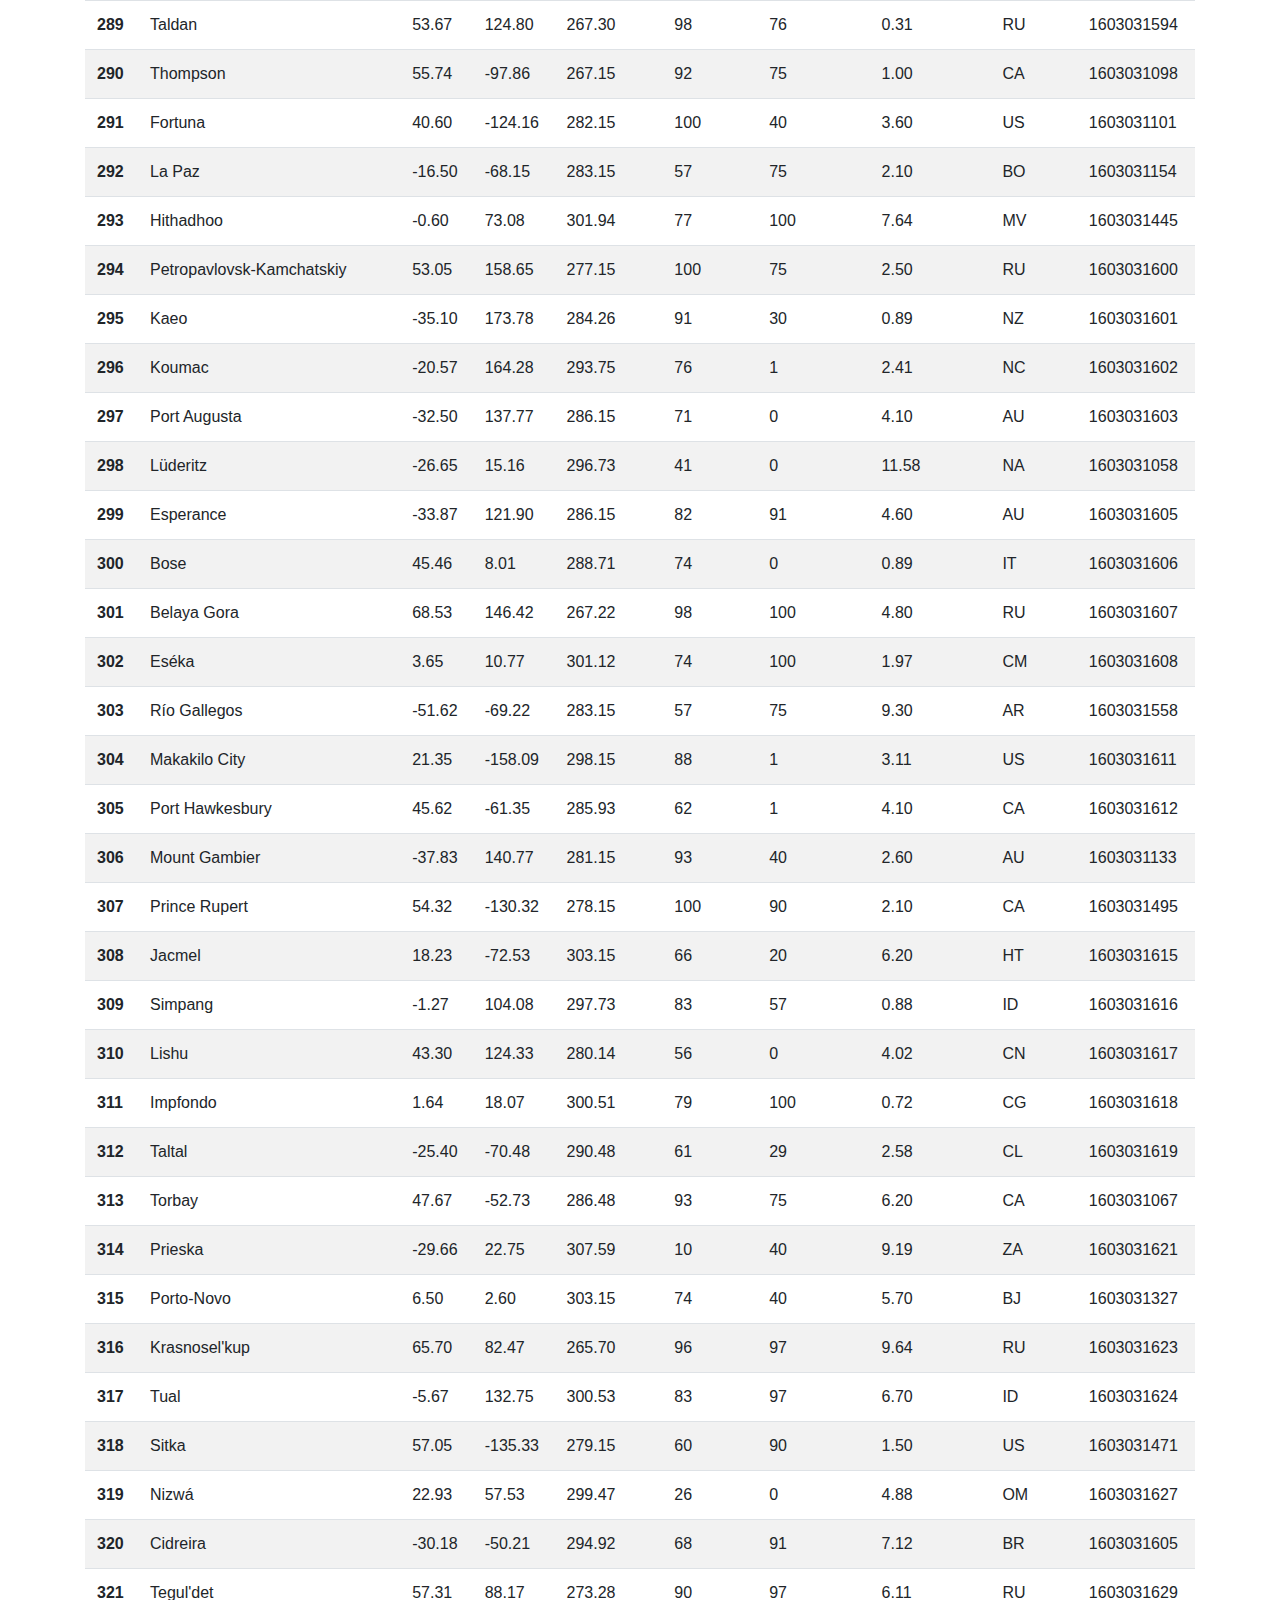
<file: WebVisualizations/data.html>
<!DOCTYPE html>
<html lang="en-us">

<head>
  <meta charset="UTF-8">
  <meta name="viewport" content="width=device-width, initial-scale=1">
  <title>Latitude</title>
  <!-- <link rel="stylesheet" type="text/css" href="style.css"> -->
  <!-- <link rel="stylesheet" type="text/css" href="style1.css"> -->
  <link rel="shortcut icon" type="image/png" href="./Visualizations/favicon-32x32.png">
  <link rel="stylesheet" href="https://maxcdn.bootstrapcdn.com/bootstrap/4.5.2/css/bootstrap.min.css">
  <script src="https://ajax.googleapis.com/ajax/libs/jquery/3.5.1/jquery.min.js"></script>
  <script src="https://cdnjs.cloudflare.com/ajax/libs/popper.js/1.16.0/umd/popper.min.js"></script>
  <script src="https://maxcdn.bootstrapcdn.com/bootstrap/4.5.2/js/bootstrap.min.js"></script>
</head>
<style>
  /* body {
    margin: 0px 0px;
    padding: 0px 0px 10px 0px;
    background: lightgray;
  } */

  .navbar-brand {
    margin: 0px 10px -13px 10px;
  }

  .navbar a:hover,
  .dropdown:hover .dropbtn,
  .dropbtn:focus {
    background-color: lightgray;
  }

  #navbarDropdownMenuLink {
    color: black;
  }

  .nav-link {
    color: black;
  }
  h2{
    color: lightseagreen;
    text-align: left;
  }
  }
</style>

<body>

  <nav class="navbar navbar-expand-sm bg-white navbar-black">
    <a class="navbar-brand" href="index.html">
      <img src="./Visualizations/latitudelogo.png" alt="logo" style="width:160px;"></a>

    <button class="navbar-toggler" type="button" data-toggle="collapse" data-target="#navbarNavDropdown"
      aria-controls="navbarNavDropdown" aria-expanded="false" aria-label="Toggle navigation">
      <span class="navbar-toggler-icon"></span>
    </button>
    <div class="collapse navbar-collapse" id="navbarNavDropdown">
      <ul class="navbar-nav ml-auto mb-0">
        <li class="nav-item dropdown">
          <a class="nav-link dropdown-toggle" href="#" id="navbarDropdownMenuLink" data-toggle="dropdown"
            aria-haspopup="true" aria-expanded="false">
            Plots
          </a>
          <div class="dropdown-menu" aria-labelledby="navbarDropdownMenuLink">
            <a class="dropdown-item" href="maxtemp.html">Max Temperature</a>
            <a class="dropdown-item" href="humidity.html">Humidity</a>
            <a class="dropdown-item" href="cloudiness.html">Cloudiness</a>
            <a class="dropdown-item" href="windspeed.html">Wind Speed</a>
          </div>
        </li>
        <li class="nav-item">
          <a class="nav-link" href="comparisons.html">Comparisons</a>
        </li>
        <li class="nav-item">
          <a class="nav-link" href="data.html">Data</a>
        </li>
      </ul>
    </div>
  </nav>

  <main class="container">
    <section id="main-bio">
      <section id="figure">
        <h2 id="bio-name">Data</h2>
        <hr>
        <h3>The following table includes all the the data used for plotting during this project.</h3>
      </section>

    </section>

  </main>
  <div class="container">
    <div class="table-responsive">
      <table class="table table-striped">
        <thead>
          <tr style="text-align: left;">
            <th></th>
            <th>city</th>
            <th>lat</th>
            <th>lng</th>
            <th>max_temp</th>
            <th>humidity</th>
            <th>cloudiness</th>
            <th>wind_speed</th>
            <th>country</th>
            <th>date</th>
          </tr>
        </thead>
        <tbody>
          <tr>
            <th>0</th>
            <td>Riviere-au-Renard</td>
            <td>49.00</td>
            <td>-64.40</td>
            <td>282.15</td>
            <td>49</td>
            <td>5</td>
            <td>2.60</td>
            <td>CA</td>
            <td>1603031284</td>
          </tr>
          <tr>
            <th>1</th>
            <td>Georgiyevskoye</td>
            <td>58.73</td>
            <td>45.02</td>
            <td>276.98</td>
            <td>94</td>
            <td>100</td>
            <td>4.75</td>
            <td>RU</td>
            <td>1603031285</td>
          </tr>
          <tr>
            <th>2</th>
            <td>Norman Wells</td>
            <td>65.28</td>
            <td>-126.83</td>
            <td>260.15</td>
            <td>84</td>
            <td>20</td>
            <td>2.60</td>
            <td>CA</td>
            <td>1603030993</td>
          </tr>
          <tr>
            <th>3</th>
            <td>Lompoc</td>
            <td>34.64</td>
            <td>-120.46</td>
            <td>284.15</td>
            <td>87</td>
            <td>1</td>
            <td>2.17</td>
            <td>US</td>
            <td>1603031287</td>
          </tr>
          <tr>
            <th>4</th>
            <td>East London</td>
            <td>-33.02</td>
            <td>27.91</td>
            <td>292.15</td>
            <td>72</td>
            <td>13</td>
            <td>8.20</td>
            <td>ZA</td>
            <td>1603031033</td>
          </tr>
          <tr>
            <th>5</th>
            <td>Tilichiki</td>
            <td>60.47</td>
            <td>166.10</td>
            <td>273.85</td>
            <td>90</td>
            <td>80</td>
            <td>3.15</td>
            <td>RU</td>
            <td>1603031289</td>
          </tr>
          <tr>
            <th>6</th>
            <td>Albany</td>
            <td>42.60</td>
            <td>-73.97</td>
            <td>283.15</td>
            <td>75</td>
            <td>75</td>
            <td>2.69</td>
            <td>US</td>
            <td>1603030649</td>
          </tr>
          <tr>
            <th>7</th>
            <td>Santa Maria</td>
            <td>-29.68</td>
            <td>-53.81</td>
            <td>301.14</td>
            <td>44</td>
            <td>0</td>
            <td>1.07</td>
            <td>BR</td>
            <td>1603031291</td>
          </tr>
          <tr>
            <th>8</th>
            <td>Poso</td>
            <td>-1.40</td>
            <td>120.75</td>
            <td>301.48</td>
            <td>70</td>
            <td>100</td>
            <td>1.65</td>
            <td>ID</td>
            <td>1603031292</td>
          </tr>
          <tr>
            <th>9</th>
            <td>Yangi Marg`ilon</td>
            <td>40.43</td>
            <td>71.72</td>
            <td>288.15</td>
            <td>38</td>
            <td>0</td>
            <td>0.10</td>
            <td>UZ</td>
            <td>1603031196</td>
          </tr>
          <tr>
            <th>10</th>
            <td>Angoram</td>
            <td>-4.06</td>
            <td>144.07</td>
            <td>297.04</td>
            <td>97</td>
            <td>97</td>
            <td>0.83</td>
            <td>PG</td>
            <td>1603031294</td>
          </tr>
          <tr>
            <th>11</th>
            <td>San Patricio</td>
            <td>28.02</td>
            <td>-97.52</td>
            <td>299.26</td>
            <td>88</td>
            <td>1</td>
            <td>3.60</td>
            <td>US</td>
            <td>1603031295</td>
          </tr>
          <tr>
            <th>12</th>
            <td>Menongue</td>
            <td>-14.66</td>
            <td>17.69</td>
            <td>308.76</td>
            <td>12</td>
            <td>0</td>
            <td>3.68</td>
            <td>AO</td>
            <td>1603031296</td>
          </tr>
          <tr>
            <th>13</th>
            <td>Barrow</td>
            <td>71.29</td>
            <td>-156.79</td>
            <td>266.15</td>
            <td>79</td>
            <td>1</td>
            <td>5.70</td>
            <td>US</td>
            <td>1603030917</td>
          </tr>
          <tr>
            <th>14</th>
            <td>Pedernales</td>
            <td>18.04</td>
            <td>-71.74</td>
            <td>302.15</td>
            <td>79</td>
            <td>20</td>
            <td>3.10</td>
            <td>DO</td>
            <td>1603031299</td>
          </tr>
          <tr>
            <th>15</th>
            <td>Saint George</td>
            <td>37.10</td>
            <td>-113.58</td>
            <td>285.15</td>
            <td>22</td>
            <td>1</td>
            <td>0.45</td>
            <td>US</td>
            <td>1603030953</td>
          </tr>
          <tr>
            <th>16</th>
            <td>Jamestown</td>
            <td>42.10</td>
            <td>-79.24</td>
            <td>283.15</td>
            <td>55</td>
            <td>1</td>
            <td>4.60</td>
            <td>US</td>
            <td>1603030918</td>
          </tr>
          <tr>
            <th>17</th>
            <td>Biak</td>
            <td>-0.91</td>
            <td>122.88</td>
            <td>298.22</td>
            <td>80</td>
            <td>100</td>
            <td>1.97</td>
            <td>ID</td>
            <td>1603031235</td>
          </tr>
          <tr>
            <th>18</th>
            <td>Mehamn</td>
            <td>71.04</td>
            <td>27.85</td>
            <td>276.17</td>
            <td>79</td>
            <td>98</td>
            <td>3.49</td>
            <td>NO</td>
            <td>1603031303</td>
          </tr>
          <tr>
            <th>19</th>
            <td>Ushuaia</td>
            <td>-54.80</td>
            <td>-68.30</td>
            <td>280.15</td>
            <td>75</td>
            <td>75</td>
            <td>12.90</td>
            <td>AR</td>
            <td>1603030861</td>
          </tr>
          <tr>
            <th>20</th>
            <td>New Norfolk</td>
            <td>-42.78</td>
            <td>147.06</td>
            <td>283.71</td>
            <td>73</td>
            <td>97</td>
            <td>0.45</td>
            <td>AU</td>
            <td>1603030996</td>
          </tr>
          <tr>
            <th>21</th>
            <td>Hilo</td>
            <td>19.73</td>
            <td>-155.09</td>
            <td>295.15</td>
            <td>78</td>
            <td>40</td>
            <td>2.10</td>
            <td>US</td>
            <td>1603030793</td>
          </tr>
          <tr>
            <th>22</th>
            <td>Road Town</td>
            <td>18.42</td>
            <td>-64.62</td>
            <td>303.15</td>
            <td>70</td>
            <td>40</td>
            <td>2.10</td>
            <td>VG</td>
            <td>1603031084</td>
          </tr>
          <tr>
            <th>23</th>
            <td>Kapaa</td>
            <td>22.08</td>
            <td>-159.32</td>
            <td>296.15</td>
            <td>94</td>
            <td>90</td>
            <td>1.50</td>
            <td>US</td>
            <td>1603031104</td>
          </tr>
          <tr>
            <th>24</th>
            <td>La Ronge</td>
            <td>55.10</td>
            <td>-105.28</td>
            <td>268.15</td>
            <td>85</td>
            <td>90</td>
            <td>5.70</td>
            <td>CA</td>
            <td>1603031048</td>
          </tr>
          <tr>
            <th>25</th>
            <td>Pemberton</td>
            <td>50.32</td>
            <td>-122.80</td>
            <td>278.71</td>
            <td>100</td>
            <td>90</td>
            <td>0.88</td>
            <td>CA</td>
            <td>1603031230</td>
          </tr>
          <tr>
            <th>26</th>
            <td>Khandyga</td>
            <td>62.67</td>
            <td>135.60</td>
            <td>265.06</td>
            <td>96</td>
            <td>99</td>
            <td>1.42</td>
            <td>RU</td>
            <td>1603031311</td>
          </tr>
          <tr>
            <th>27</th>
            <td>Hīt</td>
            <td>33.64</td>
            <td>42.83</td>
            <td>302.74</td>
            <td>16</td>
            <td>0</td>
            <td>2.05</td>
            <td>IQ</td>
            <td>1603031312</td>
          </tr>
          <tr>
            <th>28</th>
            <td>Mataura</td>
            <td>-46.19</td>
            <td>168.86</td>
            <td>282.59</td>
            <td>80</td>
            <td>100</td>
            <td>0.45</td>
            <td>NZ</td>
            <td>1603030907</td>
          </tr>
          <tr>
            <th>29</th>
            <td>Ca Mau</td>
            <td>9.18</td>
            <td>105.15</td>
            <td>297.31</td>
            <td>92</td>
            <td>100</td>
            <td>1.30</td>
            <td>VN</td>
            <td>1603031269</td>
          </tr>
          <tr>
            <th>30</th>
            <td>Khetia</td>
            <td>21.67</td>
            <td>74.58</td>
            <td>301.62</td>
            <td>71</td>
            <td>88</td>
            <td>1.36</td>
            <td>IN</td>
            <td>1603031315</td>
          </tr>
          <tr>
            <th>31</th>
            <td>Sibolga</td>
            <td>1.74</td>
            <td>98.78</td>
            <td>299.33</td>
            <td>75</td>
            <td>100</td>
            <td>1.19</td>
            <td>ID</td>
            <td>1603031316</td>
          </tr>
          <tr>
            <th>32</th>
            <td>Punta Arenas</td>
            <td>-53.15</td>
            <td>-70.92</td>
            <td>279.15</td>
            <td>81</td>
            <td>40</td>
            <td>7.70</td>
            <td>CL</td>
            <td>1603030903</td>
          </tr>
          <tr>
            <th>33</th>
            <td>Faanui</td>
            <td>-16.48</td>
            <td>-151.75</td>
            <td>299.13</td>
            <td>82</td>
            <td>1</td>
            <td>3.48</td>
            <td>PF</td>
            <td>1603030956</td>
          </tr>
          <tr>
            <th>34</th>
            <td>Dhārchula</td>
            <td>29.85</td>
            <td>80.53</td>
            <td>290.03</td>
            <td>50</td>
            <td>6</td>
            <td>2.01</td>
            <td>IN</td>
            <td>1603031320</td>
          </tr>
          <tr>
            <th>35</th>
            <td>George Town</td>
            <td>5.41</td>
            <td>100.34</td>
            <td>302.15</td>
            <td>83</td>
            <td>20</td>
            <td>0.50</td>
            <td>MY</td>
            <td>1603031012</td>
          </tr>
          <tr>
            <th>36</th>
            <td>Havelock</td>
            <td>34.88</td>
            <td>-76.90</td>
            <td>294.26</td>
            <td>82</td>
            <td>5</td>
            <td>5.10</td>
            <td>US</td>
            <td>1603031322</td>
          </tr>
          <tr>
            <th>37</th>
            <td>Merauke</td>
            <td>-8.47</td>
            <td>140.33</td>
            <td>299.55</td>
            <td>79</td>
            <td>100</td>
            <td>4.84</td>
            <td>ID</td>
            <td>1603030973</td>
          </tr>
          <tr>
            <th>38</th>
            <td>Íos</td>
            <td>36.73</td>
            <td>25.28</td>
            <td>298.15</td>
            <td>64</td>
            <td>20</td>
            <td>5.70</td>
            <td>GR</td>
            <td>1603031324</td>
          </tr>
          <tr>
            <th>39</th>
            <td>Rawson</td>
            <td>-43.30</td>
            <td>-65.10</td>
            <td>291.69</td>
            <td>27</td>
            <td>0</td>
            <td>8.19</td>
            <td>AR</td>
            <td>1603031325</td>
          </tr>
          <tr>
            <th>40</th>
            <td>Tuktoyaktuk</td>
            <td>69.45</td>
            <td>-133.04</td>
            <td>262.15</td>
            <td>92</td>
            <td>5</td>
            <td>1.50</td>
            <td>CA</td>
            <td>1603031087</td>
          </tr>
          <tr>
            <th>41</th>
            <td>Aklavik</td>
            <td>68.22</td>
            <td>-135.01</td>
            <td>260.15</td>
            <td>92</td>
            <td>5</td>
            <td>1.50</td>
            <td>CA</td>
            <td>1603031266</td>
          </tr>
          <tr>
            <th>42</th>
            <td>Sangar</td>
            <td>63.92</td>
            <td>127.47</td>
            <td>263.97</td>
            <td>96</td>
            <td>99</td>
            <td>3.87</td>
            <td>RU</td>
            <td>1603031328</td>
          </tr>
          <tr>
            <th>43</th>
            <td>Ponta do Sol</td>
            <td>32.67</td>
            <td>-17.10</td>
            <td>295.15</td>
            <td>88</td>
            <td>75</td>
            <td>11.30</td>
            <td>PT</td>
            <td>1603030974</td>
          </tr>
          <tr>
            <th>44</th>
            <td>Airai</td>
            <td>-8.93</td>
            <td>125.41</td>
            <td>289.96</td>
            <td>99</td>
            <td>60</td>
            <td>0.58</td>
            <td>TL</td>
            <td>1603031068</td>
          </tr>
          <tr>
            <th>45</th>
            <td>Busselton</td>
            <td>-33.65</td>
            <td>115.33</td>
            <td>292.04</td>
            <td>49</td>
            <td>0</td>
            <td>7.03</td>
            <td>AU</td>
            <td>1603030984</td>
          </tr>
          <tr>
            <th>46</th>
            <td>Kumul</td>
            <td>42.80</td>
            <td>93.45</td>
            <td>284.29</td>
            <td>36</td>
            <td>100</td>
            <td>2.73</td>
            <td>CN</td>
            <td>1603031332</td>
          </tr>
          <tr>
            <th>47</th>
            <td>Cape Town</td>
            <td>-33.93</td>
            <td>18.42</td>
            <td>294.82</td>
            <td>49</td>
            <td>20</td>
            <td>6.20</td>
            <td>ZA</td>
            <td>1603031207</td>
          </tr>
          <tr>
            <th>48</th>
            <td>Vaini</td>
            <td>-21.20</td>
            <td>-175.20</td>
            <td>293.15</td>
            <td>94</td>
            <td>40</td>
            <td>4.10</td>
            <td>TO</td>
            <td>1603031015</td>
          </tr>
          <tr>
            <th>49</th>
            <td>Saint-Augustin</td>
            <td>51.23</td>
            <td>-58.65</td>
            <td>284.03</td>
            <td>58</td>
            <td>71</td>
            <td>7.66</td>
            <td>CA</td>
            <td>1603031335</td>
          </tr>
          <tr>
            <th>50</th>
            <td>Upernavik</td>
            <td>72.79</td>
            <td>-56.15</td>
            <td>274.17</td>
            <td>92</td>
            <td>63</td>
            <td>2.89</td>
            <td>GL</td>
            <td>1603031112</td>
          </tr>
          <tr>
            <th>51</th>
            <td>Vila</td>
            <td>42.03</td>
            <td>-8.16</td>
            <td>294.82</td>
            <td>43</td>
            <td>76</td>
            <td>3.13</td>
            <td>PT</td>
            <td>1603031338</td>
          </tr>
          <tr>
            <th>52</th>
            <td>Nísia Floresta</td>
            <td>-6.09</td>
            <td>-35.21</td>
            <td>303.15</td>
            <td>58</td>
            <td>75</td>
            <td>6.70</td>
            <td>BR</td>
            <td>1603031339</td>
          </tr>
          <tr>
            <th>53</th>
            <td>Tagusao</td>
            <td>9.19</td>
            <td>117.81</td>
            <td>300.66</td>
            <td>78</td>
            <td>83</td>
            <td>2.12</td>
            <td>PH</td>
            <td>1603031340</td>
          </tr>
          <tr>
            <th>54</th>
            <td>Mar del Plata</td>
            <td>-38.00</td>
            <td>-57.56</td>
            <td>296.15</td>
            <td>78</td>
            <td>100</td>
            <td>6.20</td>
            <td>AR</td>
            <td>1603030645</td>
          </tr>
          <tr>
            <th>55</th>
            <td>Rikitea</td>
            <td>-23.12</td>
            <td>-134.97</td>
            <td>296.52</td>
            <td>81</td>
            <td>54</td>
            <td>9.41</td>
            <td>PF</td>
            <td>1603030905</td>
          </tr>
          <tr>
            <th>56</th>
            <td>Hasaki</td>
            <td>35.73</td>
            <td>140.83</td>
            <td>287.15</td>
            <td>87</td>
            <td>40</td>
            <td>5.70</td>
            <td>JP</td>
            <td>1603031343</td>
          </tr>
          <tr>
            <th>57</th>
            <td>Koslan</td>
            <td>63.46</td>
            <td>48.90</td>
            <td>272.97</td>
            <td>96</td>
            <td>100</td>
            <td>3.03</td>
            <td>RU</td>
            <td>1603031239</td>
          </tr>
          <tr>
            <th>58</th>
            <td>Chake Chake</td>
            <td>-5.25</td>
            <td>39.77</td>
            <td>300.37</td>
            <td>68</td>
            <td>88</td>
            <td>4.23</td>
            <td>TZ</td>
            <td>1603031345</td>
          </tr>
          <tr>
            <th>59</th>
            <td>Tetela de Ocampo</td>
            <td>19.82</td>
            <td>-97.80</td>
            <td>290.05</td>
            <td>63</td>
            <td>76</td>
            <td>0.19</td>
            <td>MX</td>
            <td>1603031346</td>
          </tr>
          <tr>
            <th>60</th>
            <td>Casino</td>
            <td>-28.87</td>
            <td>153.05</td>
            <td>291.15</td>
            <td>100</td>
            <td>100</td>
            <td>1.50</td>
            <td>AU</td>
            <td>1603031347</td>
          </tr>
          <tr>
            <th>61</th>
            <td>São João da Barra</td>
            <td>-21.64</td>
            <td>-41.05</td>
            <td>298.15</td>
            <td>65</td>
            <td>75</td>
            <td>4.10</td>
            <td>BR</td>
            <td>1603031147</td>
          </tr>
          <tr>
            <th>62</th>
            <td>Kangāvar</td>
            <td>34.50</td>
            <td>47.97</td>
            <td>295.15</td>
            <td>9</td>
            <td>0</td>
            <td>4.10</td>
            <td>IR</td>
            <td>1603031349</td>
          </tr>
          <tr>
            <th>63</th>
            <td>San Lorenzo</td>
            <td>-25.33</td>
            <td>-57.53</td>
            <td>306.15</td>
            <td>36</td>
            <td>0</td>
            <td>7.20</td>
            <td>PY</td>
            <td>1603031350</td>
          </tr>
          <tr>
            <th>64</th>
            <td>Henties Bay</td>
            <td>-22.12</td>
            <td>14.28</td>
            <td>290.37</td>
            <td>82</td>
            <td>4</td>
            <td>4.02</td>
            <td>NA</td>
            <td>1603031351</td>
          </tr>
          <tr>
            <th>65</th>
            <td>Broome</td>
            <td>42.25</td>
            <td>-75.83</td>
            <td>281.15</td>
            <td>52</td>
            <td>1</td>
            <td>2.60</td>
            <td>US</td>
            <td>1603031005</td>
          </tr>
          <tr>
            <th>66</th>
            <td>Kaitangata</td>
            <td>-46.28</td>
            <td>169.85</td>
            <td>282.59</td>
            <td>90</td>
            <td>100</td>
            <td>0.45</td>
            <td>NZ</td>
            <td>1603030942</td>
          </tr>
          <tr>
            <th>67</th>
            <td>Bowen</td>
            <td>-20.02</td>
            <td>148.23</td>
            <td>290.15</td>
            <td>82</td>
            <td>0</td>
            <td>1.00</td>
            <td>AU</td>
            <td>1603031355</td>
          </tr>
          <tr>
            <th>68</th>
            <td>Witu</td>
            <td>-2.39</td>
            <td>40.44</td>
            <td>301.15</td>
            <td>69</td>
            <td>40</td>
            <td>5.10</td>
            <td>KE</td>
            <td>1603031356</td>
          </tr>
          <tr>
            <th>69</th>
            <td>Ambilobe</td>
            <td>-13.20</td>
            <td>49.05</td>
            <td>300.69</td>
            <td>56</td>
            <td>35</td>
            <td>2.59</td>
            <td>MG</td>
            <td>1603031357</td>
          </tr>
          <tr>
            <th>70</th>
            <td>Kirakira</td>
            <td>-10.45</td>
            <td>161.92</td>
            <td>299.56</td>
            <td>81</td>
            <td>78</td>
            <td>3.29</td>
            <td>SB</td>
            <td>1603031144</td>
          </tr>
          <tr>
            <th>71</th>
            <td>Tiksi</td>
            <td>71.69</td>
            <td>128.87</td>
            <td>266.13</td>
            <td>96</td>
            <td>100</td>
            <td>7.78</td>
            <td>RU</td>
            <td>1603031184</td>
          </tr>
          <tr>
            <th>72</th>
            <td>Nikolayevka</td>
            <td>53.13</td>
            <td>47.20</td>
            <td>287.60</td>
            <td>64</td>
            <td>100</td>
            <td>7.12</td>
            <td>RU</td>
            <td>1603031360</td>
          </tr>
          <tr>
            <th>73</th>
            <td>Bredasdorp</td>
            <td>-34.53</td>
            <td>20.04</td>
            <td>294.15</td>
            <td>52</td>
            <td>57</td>
            <td>6.20</td>
            <td>ZA</td>
            <td>1603030943</td>
          </tr>
          <tr>
            <th>74</th>
            <td>Turukhansk</td>
            <td>65.82</td>
            <td>87.98</td>
            <td>271.14</td>
            <td>98</td>
            <td>100</td>
            <td>2.67</td>
            <td>RU</td>
            <td>1603031362</td>
          </tr>
          <tr>
            <th>75</th>
            <td>Ambulu</td>
            <td>-8.35</td>
            <td>113.61</td>
            <td>297.85</td>
            <td>89</td>
            <td>40</td>
            <td>1.85</td>
            <td>ID</td>
            <td>1603031363</td>
          </tr>
          <tr>
            <th>76</th>
            <td>Isangel</td>
            <td>-19.55</td>
            <td>169.27</td>
            <td>294.66</td>
            <td>72</td>
            <td>7</td>
            <td>2.74</td>
            <td>VU</td>
            <td>1603031158</td>
          </tr>
          <tr>
            <th>77</th>
            <td>Hong Kong</td>
            <td>22.29</td>
            <td>114.16</td>
            <td>297.59</td>
            <td>81</td>
            <td>47</td>
            <td>0.89</td>
            <td>HK</td>
            <td>1603030806</td>
          </tr>
          <tr>
            <th>78</th>
            <td>Qaanaaq</td>
            <td>77.48</td>
            <td>-69.36</td>
            <td>274.65</td>
            <td>83</td>
            <td>93</td>
            <td>3.36</td>
            <td>GL</td>
            <td>1603030921</td>
          </tr>
          <tr>
            <th>79</th>
            <td>Kailua</td>
            <td>21.40</td>
            <td>-157.74</td>
            <td>298.15</td>
            <td>88</td>
            <td>1</td>
            <td>3.09</td>
            <td>US</td>
            <td>1603031367</td>
          </tr>
          <tr>
            <th>80</th>
            <td>Provideniya</td>
            <td>64.38</td>
            <td>-173.30</td>
            <td>274.40</td>
            <td>90</td>
            <td>75</td>
            <td>1.90</td>
            <td>RU</td>
            <td>1603030912</td>
          </tr>
          <tr>
            <th>81</th>
            <td>Derzhavīnsk</td>
            <td>51.10</td>
            <td>66.32</td>
            <td>278.62</td>
            <td>57</td>
            <td>0</td>
            <td>2.51</td>
            <td>KZ</td>
            <td>1603031369</td>
          </tr>
          <tr>
            <th>82</th>
            <td>Bethel</td>
            <td>41.37</td>
            <td>-73.41</td>
            <td>284.26</td>
            <td>75</td>
            <td>1</td>
            <td>1.50</td>
            <td>US</td>
            <td>1603031114</td>
          </tr>
          <tr>
            <th>83</th>
            <td>Khatanga</td>
            <td>71.97</td>
            <td>102.50</td>
            <td>259.71</td>
            <td>86</td>
            <td>0</td>
            <td>3.71</td>
            <td>RU</td>
            <td>1603030901</td>
          </tr>
          <tr>
            <th>84</th>
            <td>Saint Paul Harbor</td>
            <td>57.79</td>
            <td>-152.41</td>
            <td>277.15</td>
            <td>86</td>
            <td>90</td>
            <td>2.60</td>
            <td>US</td>
            <td>1603031064</td>
          </tr>
          <tr>
            <th>85</th>
            <td>Meulaboh</td>
            <td>4.14</td>
            <td>96.13</td>
            <td>299.25</td>
            <td>79</td>
            <td>100</td>
            <td>1.31</td>
            <td>ID</td>
            <td>1603031002</td>
          </tr>
          <tr>
            <th>86</th>
            <td>Portland</td>
            <td>45.52</td>
            <td>-122.68</td>
            <td>287.15</td>
            <td>62</td>
            <td>90</td>
            <td>2.16</td>
            <td>US</td>
            <td>1603031247</td>
          </tr>
          <tr>
            <th>87</th>
            <td>Hobart</td>
            <td>-42.88</td>
            <td>147.33</td>
            <td>284.15</td>
            <td>71</td>
            <td>90</td>
            <td>3.10</td>
            <td>AU</td>
            <td>1603030659</td>
          </tr>
          <tr>
            <th>88</th>
            <td>Aratoca</td>
            <td>6.69</td>
            <td>-73.02</td>
            <td>292.15</td>
            <td>100</td>
            <td>75</td>
            <td>5.10</td>
            <td>CO</td>
            <td>1603031377</td>
          </tr>
          <tr>
            <th>89</th>
            <td>Mikuni</td>
            <td>36.22</td>
            <td>136.15</td>
            <td>286.15</td>
            <td>82</td>
            <td>75</td>
            <td>2.60</td>
            <td>JP</td>
            <td>1603031378</td>
          </tr>
          <tr>
            <th>90</th>
            <td>Bon Air</td>
            <td>37.52</td>
            <td>-77.56</td>
            <td>285.93</td>
            <td>85</td>
            <td>78</td>
            <td>1.72</td>
            <td>US</td>
            <td>1603031379</td>
          </tr>
          <tr>
            <th>91</th>
            <td>Altus</td>
            <td>34.64</td>
            <td>-99.33</td>
            <td>290.15</td>
            <td>88</td>
            <td>1</td>
            <td>2.60</td>
            <td>US</td>
            <td>1603031316</td>
          </tr>
          <tr>
            <th>92</th>
            <td>Kalakamati</td>
            <td>-20.59</td>
            <td>27.31</td>
            <td>309.15</td>
            <td>11</td>
            <td>20</td>
            <td>5.10</td>
            <td>BW</td>
            <td>1603031381</td>
          </tr>
          <tr>
            <th>93</th>
            <td>Navalcarnero</td>
            <td>40.29</td>
            <td>-4.01</td>
            <td>294.26</td>
            <td>28</td>
            <td>100</td>
            <td>1.00</td>
            <td>ES</td>
            <td>1603031382</td>
          </tr>
          <tr>
            <th>94</th>
            <td>Willmar</td>
            <td>45.12</td>
            <td>-95.04</td>
            <td>270.15</td>
            <td>73</td>
            <td>90</td>
            <td>4.10</td>
            <td>US</td>
            <td>1603031384</td>
          </tr>
          <tr>
            <th>95</th>
            <td>Carauari</td>
            <td>-4.88</td>
            <td>-66.90</td>
            <td>299.10</td>
            <td>85</td>
            <td>100</td>
            <td>0.54</td>
            <td>BR</td>
            <td>1603031385</td>
          </tr>
          <tr>
            <th>96</th>
            <td>Shiyan</td>
            <td>32.65</td>
            <td>110.78</td>
            <td>286.94</td>
            <td>66</td>
            <td>2</td>
            <td>1.28</td>
            <td>CN</td>
            <td>1603031386</td>
          </tr>
          <tr>
            <th>97</th>
            <td>Atuona</td>
            <td>-9.80</td>
            <td>-139.03</td>
            <td>298.21</td>
            <td>79</td>
            <td>43</td>
            <td>8.48</td>
            <td>PF</td>
            <td>1603031003</td>
          </tr>
          <tr>
            <th>98</th>
            <td>Puerto Princesa City</td>
            <td>9.74</td>
            <td>118.74</td>
            <td>300.08</td>
            <td>82</td>
            <td>100</td>
            <td>2.56</td>
            <td>PH</td>
            <td>1603031388</td>
          </tr>
          <tr>
            <th>99</th>
            <td>Kavieng</td>
            <td>-2.57</td>
            <td>150.80</td>
            <td>301.25</td>
            <td>75</td>
            <td>2</td>
            <td>4.75</td>
            <td>PG</td>
            <td>1603031389</td>
          </tr>
          <tr>
            <th>100</th>
            <td>Ostrovnoy</td>
            <td>68.05</td>
            <td>39.51</td>
            <td>274.24</td>
            <td>87</td>
            <td>68</td>
            <td>5.88</td>
            <td>RU</td>
            <td>1603030866</td>
          </tr>
          <tr>
            <th>101</th>
            <td>Ilulissat</td>
            <td>69.22</td>
            <td>-51.10</td>
            <td>276.15</td>
            <td>69</td>
            <td>100</td>
            <td>2.60</td>
            <td>GL</td>
            <td>1603030873</td>
          </tr>
          <tr>
            <th>102</th>
            <td>Itoman</td>
            <td>26.12</td>
            <td>127.67</td>
            <td>298.15</td>
            <td>83</td>
            <td>40</td>
            <td>6.20</td>
            <td>JP</td>
            <td>1603031392</td>
          </tr>
          <tr>
            <th>103</th>
            <td>Avarua</td>
            <td>-21.21</td>
            <td>-159.78</td>
            <td>295.15</td>
            <td>83</td>
            <td>75</td>
            <td>3.10</td>
            <td>CK</td>
            <td>1603030934</td>
          </tr>
          <tr>
            <th>104</th>
            <td>Acapulco de Juárez</td>
            <td>16.86</td>
            <td>-99.89</td>
            <td>300.15</td>
            <td>88</td>
            <td>40</td>
            <td>1.53</td>
            <td>MX</td>
            <td>1603030866</td>
          </tr>
          <tr>
            <th>105</th>
            <td>Murray Bridge</td>
            <td>-35.12</td>
            <td>139.27</td>
            <td>281.48</td>
            <td>85</td>
            <td>0</td>
            <td>1.14</td>
            <td>AU</td>
            <td>1603031395</td>
          </tr>
          <tr>
            <th>106</th>
            <td>Longyearbyen</td>
            <td>78.22</td>
            <td>15.64</td>
            <td>271.15</td>
            <td>74</td>
            <td>40</td>
            <td>5.70</td>
            <td>SJ</td>
            <td>1603030899</td>
          </tr>
          <tr>
            <th>107</th>
            <td>Bambous Virieux</td>
            <td>-20.34</td>
            <td>57.76</td>
            <td>298.15</td>
            <td>65</td>
            <td>40</td>
            <td>4.10</td>
            <td>MU</td>
            <td>1603031021</td>
          </tr>
          <tr>
            <th>108</th>
            <td>Butaritari</td>
            <td>3.07</td>
            <td>172.79</td>
            <td>300.47</td>
            <td>76</td>
            <td>65</td>
            <td>8.62</td>
            <td>KI</td>
            <td>1603030948</td>
          </tr>
          <tr>
            <th>109</th>
            <td>Ixtapa</td>
            <td>20.70</td>
            <td>-105.20</td>
            <td>301.48</td>
            <td>88</td>
            <td>75</td>
            <td>2.10</td>
            <td>MX</td>
            <td>1603031400</td>
          </tr>
          <tr>
            <th>110</th>
            <td>Ranfurly</td>
            <td>-45.13</td>
            <td>170.10</td>
            <td>278.15</td>
            <td>95</td>
            <td>100</td>
            <td>0.72</td>
            <td>NZ</td>
            <td>1603031401</td>
          </tr>
          <tr>
            <th>111</th>
            <td>Boende</td>
            <td>-0.22</td>
            <td>20.87</td>
            <td>302.45</td>
            <td>67</td>
            <td>98</td>
            <td>1.14</td>
            <td>CD</td>
            <td>1603031402</td>
          </tr>
          <tr>
            <th>112</th>
            <td>Port Alfred</td>
            <td>-33.59</td>
            <td>26.89</td>
            <td>292.76</td>
            <td>67</td>
            <td>100</td>
            <td>8.51</td>
            <td>ZA</td>
            <td>1603030946</td>
          </tr>
          <tr>
            <th>113</th>
            <td>Katsuura</td>
            <td>35.13</td>
            <td>140.30</td>
            <td>290.15</td>
            <td>72</td>
            <td>75</td>
            <td>5.10</td>
            <td>JP</td>
            <td>1603030919</td>
          </tr>
          <tr>
            <th>114</th>
            <td>Pevek</td>
            <td>69.70</td>
            <td>170.31</td>
            <td>268.76</td>
            <td>94</td>
            <td>0</td>
            <td>7.75</td>
            <td>RU</td>
            <td>1603030898</td>
          </tr>
          <tr>
            <th>115</th>
            <td>Hūn</td>
            <td>29.13</td>
            <td>15.95</td>
            <td>303.43</td>
            <td>32</td>
            <td>100</td>
            <td>5.86</td>
            <td>LY</td>
            <td>1603031406</td>
          </tr>
          <tr>
            <th>116</th>
            <td>Puerto Ayora</td>
            <td>-0.74</td>
            <td>-90.35</td>
            <td>294.26</td>
            <td>93</td>
            <td>100</td>
            <td>3.58</td>
            <td>EC</td>
            <td>1603030922</td>
          </tr>
          <tr>
            <th>117</th>
            <td>Marzuq</td>
            <td>14.40</td>
            <td>46.47</td>
            <td>300.65</td>
            <td>15</td>
            <td>0</td>
            <td>5.37</td>
            <td>YE</td>
            <td>1603031194</td>
          </tr>
          <tr>
            <th>118</th>
            <td>Dikson</td>
            <td>73.51</td>
            <td>80.55</td>
            <td>268.25</td>
            <td>91</td>
            <td>3</td>
            <td>12.22</td>
            <td>RU</td>
            <td>1603030957</td>
          </tr>
          <tr>
            <th>119</th>
            <td>Pangnirtung</td>
            <td>66.15</td>
            <td>-65.71</td>
            <td>274.39</td>
            <td>87</td>
            <td>100</td>
            <td>5.35</td>
            <td>CA</td>
            <td>1603031410</td>
          </tr>
          <tr>
            <th>120</th>
            <td>Saiki</td>
            <td>32.95</td>
            <td>131.90</td>
            <td>289.15</td>
            <td>59</td>
            <td>24</td>
            <td>2.10</td>
            <td>JP</td>
            <td>1603031411</td>
          </tr>
          <tr>
            <th>121</th>
            <td>Havre-St-Pierre</td>
            <td>50.23</td>
            <td>-63.60</td>
            <td>280.15</td>
            <td>75</td>
            <td>1</td>
            <td>9.30</td>
            <td>CA</td>
            <td>1603030929</td>
          </tr>
          <tr>
            <th>122</th>
            <td>Micheweni</td>
            <td>-4.97</td>
            <td>39.83</td>
            <td>299.87</td>
            <td>72</td>
            <td>43</td>
            <td>4.40</td>
            <td>TZ</td>
            <td>1603031414</td>
          </tr>
          <tr>
            <th>123</th>
            <td>Athani</td>
            <td>16.73</td>
            <td>75.07</td>
            <td>298.09</td>
            <td>76</td>
            <td>100</td>
            <td>3.17</td>
            <td>IN</td>
            <td>1603031415</td>
          </tr>
          <tr>
            <th>124</th>
            <td>Kisangani</td>
            <td>0.52</td>
            <td>25.20</td>
            <td>300.01</td>
            <td>73</td>
            <td>99</td>
            <td>0.49</td>
            <td>CD</td>
            <td>1603031416</td>
          </tr>
          <tr>
            <th>125</th>
            <td>Lagoa</td>
            <td>39.05</td>
            <td>-27.98</td>
            <td>289.91</td>
            <td>61</td>
            <td>56</td>
            <td>6.78</td>
            <td>PT</td>
            <td>1603031417</td>
          </tr>
          <tr>
            <th>126</th>
            <td>Torata</td>
            <td>-17.08</td>
            <td>-70.84</td>
            <td>294.29</td>
            <td>24</td>
            <td>0</td>
            <td>4.36</td>
            <td>PE</td>
            <td>1603031418</td>
          </tr>
          <tr>
            <th>127</th>
            <td>Bluff</td>
            <td>-46.60</td>
            <td>168.33</td>
            <td>282.59</td>
            <td>80</td>
            <td>100</td>
            <td>0.45</td>
            <td>NZ</td>
            <td>1603031072</td>
          </tr>
          <tr>
            <th>128</th>
            <td>Tabas</td>
            <td>33.60</td>
            <td>56.92</td>
            <td>297.15</td>
            <td>6</td>
            <td>0</td>
            <td>2.10</td>
            <td>IR</td>
            <td>1603031420</td>
          </tr>
          <tr>
            <th>129</th>
            <td>Nabire</td>
            <td>-3.37</td>
            <td>135.48</td>
            <td>297.97</td>
            <td>86</td>
            <td>100</td>
            <td>1.56</td>
            <td>ID</td>
            <td>1603031421</td>
          </tr>
          <tr>
            <th>130</th>
            <td>Tairua</td>
            <td>-37.02</td>
            <td>175.85</td>
            <td>287.04</td>
            <td>80</td>
            <td>85</td>
            <td>0.98</td>
            <td>NZ</td>
            <td>1603031423</td>
          </tr>
          <tr>
            <th>131</th>
            <td>Abu Samrah</td>
            <td>35.30</td>
            <td>37.18</td>
            <td>295.09</td>
            <td>24</td>
            <td>0</td>
            <td>1.86</td>
            <td>SY</td>
            <td>1603031424</td>
          </tr>
          <tr>
            <th>132</th>
            <td>Ocós</td>
            <td>14.51</td>
            <td>-92.19</td>
            <td>299.15</td>
            <td>100</td>
            <td>40</td>
            <td>1.00</td>
            <td>GT</td>
            <td>1603031425</td>
          </tr>
          <tr>
            <th>133</th>
            <td>Karratha</td>
            <td>-20.74</td>
            <td>116.85</td>
            <td>294.14</td>
            <td>80</td>
            <td>0</td>
            <td>6.14</td>
            <td>AU</td>
            <td>1603031426</td>
          </tr>
          <tr>
            <th>134</th>
            <td>Pitkyaranta</td>
            <td>61.57</td>
            <td>31.48</td>
            <td>276.37</td>
            <td>96</td>
            <td>100</td>
            <td>6.90</td>
            <td>RU</td>
            <td>1603031427</td>
          </tr>
          <tr>
            <th>135</th>
            <td>Lebu</td>
            <td>-37.62</td>
            <td>-73.65</td>
            <td>285.78</td>
            <td>64</td>
            <td>0</td>
            <td>2.60</td>
            <td>CL</td>
            <td>1603031429</td>
          </tr>
          <tr>
            <th>136</th>
            <td>Asău</td>
            <td>46.43</td>
            <td>26.40</td>
            <td>284.26</td>
            <td>71</td>
            <td>35</td>
            <td>1.53</td>
            <td>RO</td>
            <td>1603031430</td>
          </tr>
          <tr>
            <th>137</th>
            <td>Geraldton</td>
            <td>-28.77</td>
            <td>114.60</td>
            <td>293.15</td>
            <td>82</td>
            <td>2</td>
            <td>4.60</td>
            <td>AU</td>
            <td>1603030928</td>
          </tr>
          <tr>
            <th>138</th>
            <td>Botro</td>
            <td>7.85</td>
            <td>-5.31</td>
            <td>301.15</td>
            <td>74</td>
            <td>75</td>
            <td>3.10</td>
            <td>CI</td>
            <td>1603031432</td>
          </tr>
          <tr>
            <th>139</th>
            <td>Labuhan</td>
            <td>-6.88</td>
            <td>112.21</td>
            <td>299.96</td>
            <td>75</td>
            <td>30</td>
            <td>3.43</td>
            <td>ID</td>
            <td>1603031276</td>
          </tr>
          <tr>
            <th>140</th>
            <td>Bakel</td>
            <td>14.90</td>
            <td>-12.46</td>
            <td>314.12</td>
            <td>12</td>
            <td>0</td>
            <td>6.06</td>
            <td>SN</td>
            <td>1603031434</td>
          </tr>
          <tr>
            <th>141</th>
            <td>Monduli</td>
            <td>-3.30</td>
            <td>36.45</td>
            <td>301.15</td>
            <td>30</td>
            <td>75</td>
            <td>4.10</td>
            <td>TZ</td>
            <td>1603031435</td>
          </tr>
          <tr>
            <th>142</th>
            <td>Eyl</td>
            <td>7.98</td>
            <td>49.82</td>
            <td>302.68</td>
            <td>59</td>
            <td>33</td>
            <td>6.07</td>
            <td>SO</td>
            <td>1603031436</td>
          </tr>
          <tr>
            <th>143</th>
            <td>Ribeira Grande</td>
            <td>38.52</td>
            <td>-28.70</td>
            <td>292.15</td>
            <td>52</td>
            <td>20</td>
            <td>6.20</td>
            <td>PT</td>
            <td>1603030893</td>
          </tr>
          <tr>
            <th>144</th>
            <td>Lashio</td>
            <td>22.93</td>
            <td>97.75</td>
            <td>292.93</td>
            <td>97</td>
            <td>71</td>
            <td>0.78</td>
            <td>MM</td>
            <td>1603031438</td>
          </tr>
          <tr>
            <th>145</th>
            <td>Umm Kaddadah</td>
            <td>13.60</td>
            <td>26.69</td>
            <td>309.86</td>
            <td>9</td>
            <td>19</td>
            <td>6.20</td>
            <td>SD</td>
            <td>1603031056</td>
          </tr>
          <tr>
            <th>146</th>
            <td>Hermanus</td>
            <td>-34.42</td>
            <td>19.23</td>
            <td>293.15</td>
            <td>60</td>
            <td>61</td>
            <td>2.24</td>
            <td>ZA</td>
            <td>1603030939</td>
          </tr>
          <tr>
            <th>147</th>
            <td>Yumen</td>
            <td>40.28</td>
            <td>97.20</td>
            <td>279.87</td>
            <td>45</td>
            <td>36</td>
            <td>4.35</td>
            <td>CN</td>
            <td>1603031442</td>
          </tr>
          <tr>
            <th>148</th>
            <td>Najrān</td>
            <td>17.49</td>
            <td>44.13</td>
            <td>300.15</td>
            <td>15</td>
            <td>0</td>
            <td>4.10</td>
            <td>SA</td>
            <td>1603031443</td>
          </tr>
          <tr>
            <th>149</th>
            <td>Sibu</td>
            <td>2.30</td>
            <td>111.82</td>
            <td>297.15</td>
            <td>88</td>
            <td>40</td>
            <td>2.60</td>
            <td>MY</td>
            <td>1603031306</td>
          </tr>
          <tr>
            <th>150</th>
            <td>Ilesha</td>
            <td>7.14</td>
            <td>5.26</td>
            <td>304.72</td>
            <td>50</td>
            <td>19</td>
            <td>1.27</td>
            <td>NG</td>
            <td>1603031445</td>
          </tr>
          <tr>
            <th>151</th>
            <td>Panama City</td>
            <td>8.99</td>
            <td>-79.52</td>
            <td>300.15</td>
            <td>88</td>
            <td>75</td>
            <td>2.60</td>
            <td>PA</td>
            <td>1603031403</td>
          </tr>
          <tr>
            <th>152</th>
            <td>Avera</td>
            <td>33.19</td>
            <td>-82.53</td>
            <td>288.15</td>
            <td>67</td>
            <td>90</td>
            <td>3.10</td>
            <td>US</td>
            <td>1603031447</td>
          </tr>
          <tr>
            <th>153</th>
            <td>Tanout</td>
            <td>14.97</td>
            <td>8.89</td>
            <td>310.68</td>
            <td>9</td>
            <td>55</td>
            <td>5.23</td>
            <td>NE</td>
            <td>1603031448</td>
          </tr>
          <tr>
            <th>154</th>
            <td>Waddān</td>
            <td>29.16</td>
            <td>16.14</td>
            <td>303.91</td>
            <td>29</td>
            <td>100</td>
            <td>5.09</td>
            <td>LY</td>
            <td>1603031449</td>
          </tr>
          <tr>
            <th>155</th>
            <td>Iquique</td>
            <td>-20.22</td>
            <td>-70.14</td>
            <td>291.15</td>
            <td>63</td>
            <td>90</td>
            <td>4.60</td>
            <td>CL</td>
            <td>1603031317</td>
          </tr>
          <tr>
            <th>156</th>
            <td>Sierra Vista</td>
            <td>31.55</td>
            <td>-110.30</td>
            <td>290.15</td>
            <td>25</td>
            <td>1</td>
            <td>3.10</td>
            <td>US</td>
            <td>1603031451</td>
          </tr>
          <tr>
            <th>157</th>
            <td>Seymour</td>
            <td>38.96</td>
            <td>-85.89</td>
            <td>284.26</td>
            <td>83</td>
            <td>100</td>
            <td>0.89</td>
            <td>US</td>
            <td>1603031267</td>
          </tr>
          <tr>
            <th>158</th>
            <td>Chapais</td>
            <td>49.78</td>
            <td>-74.85</td>
            <td>278.15</td>
            <td>86</td>
            <td>90</td>
            <td>8.20</td>
            <td>CA</td>
            <td>1603031453</td>
          </tr>
          <tr>
            <th>159</th>
            <td>Berlevåg</td>
            <td>70.86</td>
            <td>29.09</td>
            <td>275.91</td>
            <td>80</td>
            <td>45</td>
            <td>2.03</td>
            <td>NO</td>
            <td>1603030966</td>
          </tr>
          <tr>
            <th>160</th>
            <td>Danilovka</td>
            <td>50.36</td>
            <td>44.12</td>
            <td>290.99</td>
            <td>57</td>
            <td>85</td>
            <td>3.94</td>
            <td>RU</td>
            <td>1603031456</td>
          </tr>
          <tr>
            <th>161</th>
            <td>La Maddalena</td>
            <td>41.21</td>
            <td>9.41</td>
            <td>292.15</td>
            <td>67</td>
            <td>90</td>
            <td>4.10</td>
            <td>IT</td>
            <td>1603031457</td>
          </tr>
          <tr>
            <th>162</th>
            <td>Tieling</td>
            <td>42.29</td>
            <td>123.84</td>
            <td>281.53</td>
            <td>51</td>
            <td>8</td>
            <td>2.85</td>
            <td>CN</td>
            <td>1603031458</td>
          </tr>
          <tr>
            <th>163</th>
            <td>Castro</td>
            <td>-24.79</td>
            <td>-50.01</td>
            <td>293.27</td>
            <td>69</td>
            <td>100</td>
            <td>2.91</td>
            <td>BR</td>
            <td>1603030913</td>
          </tr>
          <tr>
            <th>164</th>
            <td>Souillac</td>
            <td>-20.52</td>
            <td>57.52</td>
            <td>298.15</td>
            <td>65</td>
            <td>40</td>
            <td>4.10</td>
            <td>MU</td>
            <td>1603031148</td>
          </tr>
          <tr>
            <th>165</th>
            <td>Port Lincoln</td>
            <td>-34.73</td>
            <td>135.87</td>
            <td>284.57</td>
            <td>77</td>
            <td>0</td>
            <td>4.53</td>
            <td>AU</td>
            <td>1603031461</td>
          </tr>
          <tr>
            <th>166</th>
            <td>Ngunguru</td>
            <td>-35.62</td>
            <td>174.50</td>
            <td>284.26</td>
            <td>91</td>
            <td>38</td>
            <td>0.45</td>
            <td>NZ</td>
            <td>1603031462</td>
          </tr>
          <tr>
            <th>167</th>
            <td>Quryq</td>
            <td>43.20</td>
            <td>51.65</td>
            <td>291.21</td>
            <td>30</td>
            <td>0</td>
            <td>3.98</td>
            <td>KZ</td>
            <td>1603031463</td>
          </tr>
          <tr>
            <th>168</th>
            <td>Plátanos</td>
            <td>37.67</td>
            <td>21.62</td>
            <td>295.15</td>
            <td>53</td>
            <td>20</td>
            <td>3.60</td>
            <td>GR</td>
            <td>1603031464</td>
          </tr>
          <tr>
            <th>169</th>
            <td>Juruti</td>
            <td>-2.15</td>
            <td>-56.09</td>
            <td>308.43</td>
            <td>38</td>
            <td>48</td>
            <td>2.69</td>
            <td>BR</td>
            <td>1603031466</td>
          </tr>
          <tr>
            <th>170</th>
            <td>Sterlibashevo</td>
            <td>53.44</td>
            <td>55.26</td>
            <td>280.61</td>
            <td>55</td>
            <td>100</td>
            <td>7.02</td>
            <td>RU</td>
            <td>1603031467</td>
          </tr>
          <tr>
            <th>171</th>
            <td>Mananara</td>
            <td>-16.17</td>
            <td>49.77</td>
            <td>296.31</td>
            <td>78</td>
            <td>0</td>
            <td>2.86</td>
            <td>MG</td>
            <td>1603031468</td>
          </tr>
          <tr>
            <th>172</th>
            <td>Yellowknife</td>
            <td>62.46</td>
            <td>-114.35</td>
            <td>269.15</td>
            <td>85</td>
            <td>90</td>
            <td>3.10</td>
            <td>CA</td>
            <td>1603030949</td>
          </tr>
          <tr>
            <th>173</th>
            <td>Kieta</td>
            <td>-6.22</td>
            <td>155.63</td>
            <td>299.41</td>
            <td>77</td>
            <td>100</td>
            <td>0.77</td>
            <td>PG</td>
            <td>1603030944</td>
          </tr>
          <tr>
            <th>174</th>
            <td>Ribeira Brava</td>
            <td>32.65</td>
            <td>-17.07</td>
            <td>295.15</td>
            <td>88</td>
            <td>75</td>
            <td>11.30</td>
            <td>PT</td>
            <td>1603031471</td>
          </tr>
          <tr>
            <th>175</th>
            <td>Sisimiut</td>
            <td>66.94</td>
            <td>-53.67</td>
            <td>278.87</td>
            <td>64</td>
            <td>100</td>
            <td>8.40</td>
            <td>GL</td>
            <td>1603031439</td>
          </tr>
          <tr>
            <th>176</th>
            <td>Linxia Chengguanzhen</td>
            <td>35.60</td>
            <td>103.21</td>
            <td>278.97</td>
            <td>63</td>
            <td>0</td>
            <td>1.04</td>
            <td>CN</td>
            <td>1603031473</td>
          </tr>
          <tr>
            <th>177</th>
            <td>Te Anau</td>
            <td>-45.42</td>
            <td>167.72</td>
            <td>280.34</td>
            <td>90</td>
            <td>100</td>
            <td>0.72</td>
            <td>NZ</td>
            <td>1603030972</td>
          </tr>
          <tr>
            <th>178</th>
            <td>Aleysk</td>
            <td>52.49</td>
            <td>82.78</td>
            <td>275.26</td>
            <td>79</td>
            <td>0</td>
            <td>4.09</td>
            <td>RU</td>
            <td>1603031475</td>
          </tr>
          <tr>
            <th>179</th>
            <td>Kutum</td>
            <td>14.20</td>
            <td>24.67</td>
            <td>305.74</td>
            <td>11</td>
            <td>0</td>
            <td>6.97</td>
            <td>SD</td>
            <td>1603031206</td>
          </tr>
          <tr>
            <th>180</th>
            <td>Yarmouth</td>
            <td>41.71</td>
            <td>-70.23</td>
            <td>288.15</td>
            <td>50</td>
            <td>1</td>
            <td>3.10</td>
            <td>US</td>
            <td>1603031477</td>
          </tr>
          <tr>
            <th>181</th>
            <td>Leningradskiy</td>
            <td>69.38</td>
            <td>178.42</td>
            <td>267.24</td>
            <td>87</td>
            <td>0</td>
            <td>3.21</td>
            <td>RU</td>
            <td>1603031121</td>
          </tr>
          <tr>
            <th>182</th>
            <td>Barra de Tecoanapa</td>
            <td>16.52</td>
            <td>-98.75</td>
            <td>301.04</td>
            <td>70</td>
            <td>74</td>
            <td>1.44</td>
            <td>MX</td>
            <td>1603031480</td>
          </tr>
          <tr>
            <th>183</th>
            <td>Arraial do Cabo</td>
            <td>-22.97</td>
            <td>-42.03</td>
            <td>298.15</td>
            <td>61</td>
            <td>40</td>
            <td>5.70</td>
            <td>BR</td>
            <td>1603031220</td>
          </tr>
          <tr>
            <th>184</th>
            <td>Abakaliki</td>
            <td>6.32</td>
            <td>8.12</td>
            <td>305.15</td>
            <td>62</td>
            <td>75</td>
            <td>1.50</td>
            <td>NG</td>
            <td>1603031482</td>
          </tr>
          <tr>
            <th>185</th>
            <td>Rock Sound</td>
            <td>24.90</td>
            <td>-76.20</td>
            <td>301.46</td>
            <td>75</td>
            <td>89</td>
            <td>6.53</td>
            <td>BS</td>
            <td>1603031483</td>
          </tr>
          <tr>
            <th>186</th>
            <td>Yakymivka</td>
            <td>46.69</td>
            <td>35.15</td>
            <td>290.59</td>
            <td>60</td>
            <td>85</td>
            <td>1.91</td>
            <td>UA</td>
            <td>1603031484</td>
          </tr>
          <tr>
            <th>187</th>
            <td>Vestmannaeyjar</td>
            <td>63.44</td>
            <td>-20.27</td>
            <td>280.15</td>
            <td>87</td>
            <td>90</td>
            <td>6.20</td>
            <td>IS</td>
            <td>1603031249</td>
          </tr>
          <tr>
            <th>188</th>
            <td>Los Llanos de Aridane</td>
            <td>28.66</td>
            <td>-17.92</td>
            <td>299.15</td>
            <td>65</td>
            <td>20</td>
            <td>8.70</td>
            <td>ES</td>
            <td>1603031486</td>
          </tr>
          <tr>
            <th>189</th>
            <td>Maceió</td>
            <td>-9.67</td>
            <td>-35.74</td>
            <td>302.15</td>
            <td>58</td>
            <td>75</td>
            <td>6.20</td>
            <td>BR</td>
            <td>1603031487</td>
          </tr>
          <tr>
            <th>190</th>
            <td>La Ligua</td>
            <td>-32.45</td>
            <td>-71.23</td>
            <td>284.15</td>
            <td>93</td>
            <td>90</td>
            <td>2.60</td>
            <td>CL</td>
            <td>1603031488</td>
          </tr>
          <tr>
            <th>191</th>
            <td>Grand Island</td>
            <td>40.92</td>
            <td>-98.34</td>
            <td>275.37</td>
            <td>80</td>
            <td>90</td>
            <td>5.70</td>
            <td>US</td>
            <td>1603031342</td>
          </tr>
          <tr>
            <th>192</th>
            <td>Nome</td>
            <td>64.50</td>
            <td>-165.41</td>
            <td>277.15</td>
            <td>86</td>
            <td>40</td>
            <td>5.10</td>
            <td>US</td>
            <td>1603031490</td>
          </tr>
          <tr>
            <th>193</th>
            <td>Adrar</td>
            <td>20.50</td>
            <td>-10.07</td>
            <td>308.66</td>
            <td>15</td>
            <td>0</td>
            <td>3.48</td>
            <td>MR</td>
            <td>1603031491</td>
          </tr>
          <tr>
            <th>194</th>
            <td>Mahébourg</td>
            <td>-20.41</td>
            <td>57.70</td>
            <td>298.15</td>
            <td>65</td>
            <td>40</td>
            <td>4.10</td>
            <td>MU</td>
            <td>1603031100</td>
          </tr>
          <tr>
            <th>195</th>
            <td>Topolobampo</td>
            <td>25.60</td>
            <td>-109.05</td>
            <td>299.26</td>
            <td>78</td>
            <td>5</td>
            <td>1.13</td>
            <td>MX</td>
            <td>1603031494</td>
          </tr>
          <tr>
            <th>196</th>
            <td>Tuatapere</td>
            <td>-46.13</td>
            <td>167.68</td>
            <td>282.59</td>
            <td>81</td>
            <td>100</td>
            <td>0.45</td>
            <td>NZ</td>
            <td>1603031495</td>
          </tr>
          <tr>
            <th>197</th>
            <td>Nishihara</td>
            <td>26.18</td>
            <td>127.76</td>
            <td>298.15</td>
            <td>88</td>
            <td>20</td>
            <td>3.10</td>
            <td>JP</td>
            <td>1603031496</td>
          </tr>
          <tr>
            <th>198</th>
            <td>Waipawa</td>
            <td>-41.41</td>
            <td>175.52</td>
            <td>286.15</td>
            <td>87</td>
            <td>100</td>
            <td>8.70</td>
            <td>NZ</td>
            <td>1603031497</td>
          </tr>
          <tr>
            <th>199</th>
            <td>Hohhot</td>
            <td>40.81</td>
            <td>111.65</td>
            <td>277.15</td>
            <td>38</td>
            <td>0</td>
            <td>3.00</td>
            <td>CN</td>
            <td>1603031498</td>
          </tr>
          <tr>
            <th>200</th>
            <td>Saint-Philippe</td>
            <td>-21.36</td>
            <td>55.77</td>
            <td>298.15</td>
            <td>69</td>
            <td>33</td>
            <td>7.20</td>
            <td>RE</td>
            <td>1603031079</td>
          </tr>
          <tr>
            <th>201</th>
            <td>Sungai Penuh</td>
            <td>-2.08</td>
            <td>101.38</td>
            <td>292.19</td>
            <td>94</td>
            <td>100</td>
            <td>0.40</td>
            <td>ID</td>
            <td>1603031500</td>
          </tr>
          <tr>
            <th>202</th>
            <td>Chokurdakh</td>
            <td>70.63</td>
            <td>147.92</td>
            <td>266.57</td>
            <td>98</td>
            <td>93</td>
            <td>3.70</td>
            <td>RU</td>
            <td>1603030997</td>
          </tr>
          <tr>
            <th>203</th>
            <td>Namatanai</td>
            <td>-3.67</td>
            <td>152.43</td>
            <td>299.86</td>
            <td>79</td>
            <td>100</td>
            <td>2.87</td>
            <td>PG</td>
            <td>1603031502</td>
          </tr>
          <tr>
            <th>204</th>
            <td>Port Elizabeth</td>
            <td>-33.92</td>
            <td>25.57</td>
            <td>292.15</td>
            <td>68</td>
            <td>66</td>
            <td>8.70</td>
            <td>ZA</td>
            <td>1603030977</td>
          </tr>
          <tr>
            <th>205</th>
            <td>Carnarvon</td>
            <td>-24.87</td>
            <td>113.63</td>
            <td>294.15</td>
            <td>83</td>
            <td>90</td>
            <td>8.20</td>
            <td>AU</td>
            <td>1603031091</td>
          </tr>
          <tr>
            <th>206</th>
            <td>Kannur</td>
            <td>11.87</td>
            <td>75.36</td>
            <td>300.15</td>
            <td>88</td>
            <td>75</td>
            <td>0.50</td>
            <td>IN</td>
            <td>1603031505</td>
          </tr>
          <tr>
            <th>207</th>
            <td>Katherine</td>
            <td>-14.47</td>
            <td>132.27</td>
            <td>302.15</td>
            <td>45</td>
            <td>75</td>
            <td>0.50</td>
            <td>AU</td>
            <td>1603030923</td>
          </tr>
          <tr>
            <th>208</th>
            <td>Changtu</td>
            <td>42.78</td>
            <td>124.10</td>
            <td>280.48</td>
            <td>55</td>
            <td>8</td>
            <td>2.99</td>
            <td>CN</td>
            <td>1603031508</td>
          </tr>
          <tr>
            <th>209</th>
            <td>Fort Myers Beach</td>
            <td>26.45</td>
            <td>-81.95</td>
            <td>301.48</td>
            <td>74</td>
            <td>1</td>
            <td>4.10</td>
            <td>US</td>
            <td>1603031509</td>
          </tr>
          <tr>
            <th>210</th>
            <td>Cabo San Lucas</td>
            <td>22.89</td>
            <td>-109.91</td>
            <td>299.82</td>
            <td>73</td>
            <td>5</td>
            <td>2.60</td>
            <td>MX</td>
            <td>1603030953</td>
          </tr>
          <tr>
            <th>211</th>
            <td>Bengkulu</td>
            <td>-3.80</td>
            <td>102.27</td>
            <td>298.38</td>
            <td>85</td>
            <td>89</td>
            <td>1.34</td>
            <td>ID</td>
            <td>1603031115</td>
          </tr>
          <tr>
            <th>212</th>
            <td>Bandar-e Anzali</td>
            <td>37.47</td>
            <td>49.46</td>
            <td>294.15</td>
            <td>77</td>
            <td>40</td>
            <td>2.06</td>
            <td>IR</td>
            <td>1603031512</td>
          </tr>
          <tr>
            <th>213</th>
            <td>Lavrentiya</td>
            <td>65.58</td>
            <td>-171.00</td>
            <td>275.08</td>
            <td>92</td>
            <td>99</td>
            <td>0.47</td>
            <td>RU</td>
            <td>1603031513</td>
          </tr>
          <tr>
            <th>214</th>
            <td>Tazovsky</td>
            <td>67.47</td>
            <td>78.70</td>
            <td>266.76</td>
            <td>95</td>
            <td>99</td>
            <td>7.52</td>
            <td>RU</td>
            <td>1603031514</td>
          </tr>
          <tr>
            <th>215</th>
            <td>Yārāda</td>
            <td>17.65</td>
            <td>83.27</td>
            <td>303.15</td>
            <td>79</td>
            <td>75</td>
            <td>3.10</td>
            <td>IN</td>
            <td>1603031515</td>
          </tr>
          <tr>
            <th>216</th>
            <td>Dingle</td>
            <td>11.00</td>
            <td>122.67</td>
            <td>298.14</td>
            <td>90</td>
            <td>100</td>
            <td>2.48</td>
            <td>PH</td>
            <td>1603031167</td>
          </tr>
          <tr>
            <th>217</th>
            <td>Kirkwall</td>
            <td>58.98</td>
            <td>-2.96</td>
            <td>280.15</td>
            <td>81</td>
            <td>40</td>
            <td>1.00</td>
            <td>GB</td>
            <td>1603031517</td>
          </tr>
          <tr>
            <th>218</th>
            <td>Nadym</td>
            <td>65.53</td>
            <td>72.52</td>
            <td>269.40</td>
            <td>96</td>
            <td>54</td>
            <td>6.75</td>
            <td>RU</td>
            <td>1603031518</td>
          </tr>
          <tr>
            <th>219</th>
            <td>Bahía Blanca</td>
            <td>-38.72</td>
            <td>-62.27</td>
            <td>299.52</td>
            <td>19</td>
            <td>39</td>
            <td>3.07</td>
            <td>AR</td>
            <td>1603031519</td>
          </tr>
          <tr>
            <th>220</th>
            <td>Severo-Kuril'sk</td>
            <td>50.68</td>
            <td>156.12</td>
            <td>280.64</td>
            <td>82</td>
            <td>50</td>
            <td>4.72</td>
            <td>RU</td>
            <td>1603030937</td>
          </tr>
          <tr>
            <th>221</th>
            <td>Nyuksenitsa</td>
            <td>60.41</td>
            <td>44.24</td>
            <td>275.19</td>
            <td>94</td>
            <td>100</td>
            <td>3.83</td>
            <td>RU</td>
            <td>1603031522</td>
          </tr>
          <tr>
            <th>222</th>
            <td>Khedbrahma</td>
            <td>24.03</td>
            <td>73.05</td>
            <td>303.27</td>
            <td>58</td>
            <td>36</td>
            <td>0.21</td>
            <td>IN</td>
            <td>1603031523</td>
          </tr>
          <tr>
            <th>223</th>
            <td>Amahai</td>
            <td>-3.33</td>
            <td>128.92</td>
            <td>300.37</td>
            <td>90</td>
            <td>91</td>
            <td>0.84</td>
            <td>ID</td>
            <td>1603031524</td>
          </tr>
          <tr>
            <th>224</th>
            <td>Cherskiy</td>
            <td>68.75</td>
            <td>161.30</td>
            <td>266.33</td>
            <td>92</td>
            <td>62</td>
            <td>4.12</td>
            <td>RU</td>
            <td>1603031186</td>
          </tr>
          <tr>
            <th>225</th>
            <td>Beian</td>
            <td>63.66</td>
            <td>9.57</td>
            <td>278.15</td>
            <td>80</td>
            <td>75</td>
            <td>9.23</td>
            <td>NO</td>
            <td>1603031526</td>
          </tr>
          <tr>
            <th>226</th>
            <td>Laas</td>
            <td>46.62</td>
            <td>10.70</td>
            <td>286.48</td>
            <td>37</td>
            <td>5</td>
            <td>2.60</td>
            <td>IT</td>
            <td>1603031054</td>
          </tr>
          <tr>
            <th>227</th>
            <td>Vila Velha</td>
            <td>-20.33</td>
            <td>-40.29</td>
            <td>298.15</td>
            <td>78</td>
            <td>75</td>
            <td>6.20</td>
            <td>BR</td>
            <td>1603030975</td>
          </tr>
          <tr>
            <th>228</th>
            <td>Chui</td>
            <td>-33.70</td>
            <td>-53.46</td>
            <td>297.09</td>
            <td>56</td>
            <td>0</td>
            <td>2.98</td>
            <td>UY</td>
            <td>1603031529</td>
          </tr>
          <tr>
            <th>229</th>
            <td>Hay River</td>
            <td>60.82</td>
            <td>-115.80</td>
            <td>269.15</td>
            <td>79</td>
            <td>90</td>
            <td>3.60</td>
            <td>CA</td>
            <td>1603030961</td>
          </tr>
          <tr>
            <th>230</th>
            <td>Nemuro</td>
            <td>43.32</td>
            <td>145.57</td>
            <td>286.52</td>
            <td>82</td>
            <td>0</td>
            <td>7.17</td>
            <td>JP</td>
            <td>1603031531</td>
          </tr>
          <tr>
            <th>231</th>
            <td>Guerrero Negro</td>
            <td>27.98</td>
            <td>-114.06</td>
            <td>293.52</td>
            <td>82</td>
            <td>2</td>
            <td>2.84</td>
            <td>MX</td>
            <td>1603031097</td>
          </tr>
          <tr>
            <th>232</th>
            <td>Il'inskoye-Khovanskoye</td>
            <td>56.97</td>
            <td>39.77</td>
            <td>278.15</td>
            <td>100</td>
            <td>90</td>
            <td>2.00</td>
            <td>RU</td>
            <td>1603031533</td>
          </tr>
          <tr>
            <th>233</th>
            <td>Vardø</td>
            <td>70.37</td>
            <td>31.11</td>
            <td>271.15</td>
            <td>86</td>
            <td>40</td>
            <td>3.60</td>
            <td>NO</td>
            <td>1603030958</td>
          </tr>
          <tr>
            <th>234</th>
            <td>Ancud</td>
            <td>-41.87</td>
            <td>-73.82</td>
            <td>286.48</td>
            <td>71</td>
            <td>40</td>
            <td>9.30</td>
            <td>CL</td>
            <td>1603031535</td>
          </tr>
          <tr>
            <th>235</th>
            <td>Wuwei</td>
            <td>37.93</td>
            <td>102.64</td>
            <td>283.71</td>
            <td>43</td>
            <td>0</td>
            <td>2.27</td>
            <td>CN</td>
            <td>1603031536</td>
          </tr>
          <tr>
            <th>236</th>
            <td>Mattru</td>
            <td>7.62</td>
            <td>-11.83</td>
            <td>302.89</td>
            <td>74</td>
            <td>85</td>
            <td>1.70</td>
            <td>SL</td>
            <td>1603031537</td>
          </tr>
          <tr>
            <th>237</th>
            <td>Wanning</td>
            <td>18.80</td>
            <td>110.40</td>
            <td>298.84</td>
            <td>87</td>
            <td>100</td>
            <td>8.65</td>
            <td>CN</td>
            <td>1603031539</td>
          </tr>
          <tr>
            <th>238</th>
            <td>Fairbanks</td>
            <td>64.84</td>
            <td>-147.72</td>
            <td>266.48</td>
            <td>66</td>
            <td>75</td>
            <td>0.76</td>
            <td>US</td>
            <td>1603031400</td>
          </tr>
          <tr>
            <th>239</th>
            <td>San Quintín</td>
            <td>30.48</td>
            <td>-115.95</td>
            <td>293.18</td>
            <td>75</td>
            <td>24</td>
            <td>3.06</td>
            <td>MX</td>
            <td>1603030998</td>
          </tr>
          <tr>
            <th>240</th>
            <td>Pisco</td>
            <td>-13.70</td>
            <td>-76.22</td>
            <td>290.37</td>
            <td>88</td>
            <td>90</td>
            <td>2.60</td>
            <td>PE</td>
            <td>1603031542</td>
          </tr>
          <tr>
            <th>241</th>
            <td>Tagbina</td>
            <td>8.45</td>
            <td>126.17</td>
            <td>297.12</td>
            <td>94</td>
            <td>100</td>
            <td>1.24</td>
            <td>PH</td>
            <td>1603031543</td>
          </tr>
          <tr>
            <th>242</th>
            <td>San Cristobal</td>
            <td>7.77</td>
            <td>-72.22</td>
            <td>304.15</td>
            <td>43</td>
            <td>40</td>
            <td>7.20</td>
            <td>VE</td>
            <td>1603031120</td>
          </tr>
          <tr>
            <th>243</th>
            <td>Yantzaza</td>
            <td>-3.83</td>
            <td>-78.76</td>
            <td>302.61</td>
            <td>42</td>
            <td>44</td>
            <td>0.74</td>
            <td>EC</td>
            <td>1603031545</td>
          </tr>
          <tr>
            <th>244</th>
            <td>Strezhevoy</td>
            <td>60.73</td>
            <td>77.59</td>
            <td>272.15</td>
            <td>74</td>
            <td>75</td>
            <td>5.00</td>
            <td>RU</td>
            <td>1603031546</td>
          </tr>
          <tr>
            <th>245</th>
            <td>Tasiilaq</td>
            <td>65.61</td>
            <td>-37.64</td>
            <td>274.15</td>
            <td>74</td>
            <td>40</td>
            <td>8.70</td>
            <td>GL</td>
            <td>1603031135</td>
          </tr>
          <tr>
            <th>246</th>
            <td>Tecpan</td>
            <td>14.76</td>
            <td>-90.99</td>
            <td>293.71</td>
            <td>88</td>
            <td>75</td>
            <td>5.10</td>
            <td>GT</td>
            <td>1603031548</td>
          </tr>
          <tr>
            <th>247</th>
            <td>Stavelot</td>
            <td>50.39</td>
            <td>5.93</td>
            <td>284.26</td>
            <td>81</td>
            <td>96</td>
            <td>2.10</td>
            <td>BE</td>
            <td>1603031549</td>
          </tr>
          <tr>
            <th>248</th>
            <td>Alofi</td>
            <td>-19.06</td>
            <td>-169.92</td>
            <td>298.15</td>
            <td>94</td>
            <td>78</td>
            <td>3.60</td>
            <td>NU</td>
            <td>1603031550</td>
          </tr>
          <tr>
            <th>249</th>
            <td>Premià de Mar</td>
            <td>41.49</td>
            <td>2.37</td>
            <td>292.04</td>
            <td>75</td>
            <td>10</td>
            <td>1.34</td>
            <td>ES</td>
            <td>1603031551</td>
          </tr>
          <tr>
            <th>250</th>
            <td>Tapiramutá</td>
            <td>-11.85</td>
            <td>-40.79</td>
            <td>299.41</td>
            <td>56</td>
            <td>72</td>
            <td>4.44</td>
            <td>BR</td>
            <td>1603031553</td>
          </tr>
          <tr>
            <th>251</th>
            <td>Kawalu</td>
            <td>-7.38</td>
            <td>108.21</td>
            <td>295.98</td>
            <td>89</td>
            <td>99</td>
            <td>0.91</td>
            <td>ID</td>
            <td>1603031554</td>
          </tr>
          <tr>
            <th>252</th>
            <td>Ha Tinh</td>
            <td>18.33</td>
            <td>105.90</td>
            <td>295.54</td>
            <td>95</td>
            <td>100</td>
            <td>4.84</td>
            <td>VN</td>
            <td>1603031555</td>
          </tr>
          <tr>
            <th>253</th>
            <td>Klaksvík</td>
            <td>62.23</td>
            <td>-6.59</td>
            <td>277.15</td>
            <td>93</td>
            <td>100</td>
            <td>4.10</td>
            <td>FO</td>
            <td>1603031051</td>
          </tr>
          <tr>
            <th>254</th>
            <td>Xiaolingwei</td>
            <td>32.03</td>
            <td>118.85</td>
            <td>290.93</td>
            <td>82</td>
            <td>100</td>
            <td>1.00</td>
            <td>CN</td>
            <td>1603031557</td>
          </tr>
          <tr>
            <th>255</th>
            <td>Rio Grande</td>
            <td>-32.03</td>
            <td>-52.10</td>
            <td>299.82</td>
            <td>62</td>
            <td>0</td>
            <td>1.34</td>
            <td>BR</td>
            <td>1603031558</td>
          </tr>
          <tr>
            <th>256</th>
            <td>Inírida</td>
            <td>3.87</td>
            <td>-67.92</td>
            <td>303.97</td>
            <td>64</td>
            <td>49</td>
            <td>0.89</td>
            <td>CO</td>
            <td>1603031559</td>
          </tr>
          <tr>
            <th>257</th>
            <td>Omboué</td>
            <td>-1.57</td>
            <td>9.26</td>
            <td>298.27</td>
            <td>89</td>
            <td>100</td>
            <td>3.80</td>
            <td>GA</td>
            <td>1603031560</td>
          </tr>
          <tr>
            <th>258</th>
            <td>Devils Lake</td>
            <td>48.11</td>
            <td>-98.87</td>
            <td>270.15</td>
            <td>58</td>
            <td>90</td>
            <td>7.20</td>
            <td>US</td>
            <td>1603031562</td>
          </tr>
          <tr>
            <th>259</th>
            <td>Kysyl-Syr</td>
            <td>63.90</td>
            <td>122.76</td>
            <td>261.19</td>
            <td>95</td>
            <td>88</td>
            <td>1.81</td>
            <td>RU</td>
            <td>1603031563</td>
          </tr>
          <tr>
            <th>260</th>
            <td>General Roca</td>
            <td>-39.03</td>
            <td>-67.58</td>
            <td>292.15</td>
            <td>32</td>
            <td>0</td>
            <td>5.10</td>
            <td>AR</td>
            <td>1603031564</td>
          </tr>
          <tr>
            <th>261</th>
            <td>Iqaluit</td>
            <td>63.75</td>
            <td>-68.51</td>
            <td>274.15</td>
            <td>86</td>
            <td>90</td>
            <td>6.70</td>
            <td>CA</td>
            <td>1603031000</td>
          </tr>
          <tr>
            <th>262</th>
            <td>Zanjān</td>
            <td>36.67</td>
            <td>48.48</td>
            <td>294.15</td>
            <td>11</td>
            <td>0</td>
            <td>2.10</td>
            <td>IR</td>
            <td>1603031566</td>
          </tr>
          <tr>
            <th>263</th>
            <td>Port Hardy</td>
            <td>50.70</td>
            <td>-127.42</td>
            <td>281.15</td>
            <td>93</td>
            <td>90</td>
            <td>3.60</td>
            <td>CA</td>
            <td>1603031567</td>
          </tr>
          <tr>
            <th>264</th>
            <td>Kalangala</td>
            <td>-0.31</td>
            <td>32.23</td>
            <td>295.15</td>
            <td>83</td>
            <td>20</td>
            <td>1.50</td>
            <td>UG</td>
            <td>1603031568</td>
          </tr>
          <tr>
            <th>265</th>
            <td>Fairhope</td>
            <td>30.52</td>
            <td>-87.90</td>
            <td>292.59</td>
            <td>88</td>
            <td>90</td>
            <td>3.60</td>
            <td>US</td>
            <td>1603031304</td>
          </tr>
          <tr>
            <th>266</th>
            <td>Santa Cruz del Sur</td>
            <td>20.71</td>
            <td>-78.00</td>
            <td>302.17</td>
            <td>74</td>
            <td>96</td>
            <td>8.11</td>
            <td>CU</td>
            <td>1603031570</td>
          </tr>
          <tr>
            <th>267</th>
            <td>Balyqshy</td>
            <td>47.07</td>
            <td>51.87</td>
            <td>289.15</td>
            <td>29</td>
            <td>0</td>
            <td>5.00</td>
            <td>KZ</td>
            <td>1603031571</td>
          </tr>
          <tr>
            <th>268</th>
            <td>Shaowu</td>
            <td>27.34</td>
            <td>117.48</td>
            <td>289.05</td>
            <td>88</td>
            <td>98</td>
            <td>0.84</td>
            <td>CN</td>
            <td>1603031419</td>
          </tr>
          <tr>
            <th>269</th>
            <td>Monroe</td>
            <td>43.15</td>
            <td>-77.68</td>
            <td>286.48</td>
            <td>41</td>
            <td>90</td>
            <td>6.20</td>
            <td>US</td>
            <td>1603031573</td>
          </tr>
          <tr>
            <th>270</th>
            <td>Quatre Cocos</td>
            <td>-20.21</td>
            <td>57.76</td>
            <td>298.15</td>
            <td>65</td>
            <td>40</td>
            <td>4.10</td>
            <td>MU</td>
            <td>1603031574</td>
          </tr>
          <tr>
            <th>271</th>
            <td>Makkah al Mukarramah</td>
            <td>21.43</td>
            <td>39.83</td>
            <td>303.81</td>
            <td>26</td>
            <td>0</td>
            <td>3.82</td>
            <td>SA</td>
            <td>1603031427</td>
          </tr>
          <tr>
            <th>272</th>
            <td>Rakkestad</td>
            <td>59.43</td>
            <td>11.35</td>
            <td>282.59</td>
            <td>41</td>
            <td>0</td>
            <td>2.68</td>
            <td>NO</td>
            <td>1603031576</td>
          </tr>
          <tr>
            <th>273</th>
            <td>Santiago del Estero</td>
            <td>-27.80</td>
            <td>-64.26</td>
            <td>307.35</td>
            <td>34</td>
            <td>0</td>
            <td>7.80</td>
            <td>AR</td>
            <td>1603030981</td>
          </tr>
          <tr>
            <th>274</th>
            <td>Emerald</td>
            <td>-23.53</td>
            <td>148.17</td>
            <td>295.15</td>
            <td>60</td>
            <td>0</td>
            <td>4.10</td>
            <td>AU</td>
            <td>1603031579</td>
          </tr>
          <tr>
            <th>275</th>
            <td>Rantauprapat</td>
            <td>2.10</td>
            <td>99.83</td>
            <td>298.26</td>
            <td>78</td>
            <td>100</td>
            <td>1.01</td>
            <td>ID</td>
            <td>1603031339</td>
          </tr>
          <tr>
            <th>276</th>
            <td>Ahipara</td>
            <td>-35.17</td>
            <td>173.17</td>
            <td>286.06</td>
            <td>91</td>
            <td>93</td>
            <td>2.73</td>
            <td>NZ</td>
            <td>1603031040</td>
          </tr>
          <tr>
            <th>277</th>
            <td>Ovsyanka</td>
            <td>55.96</td>
            <td>92.55</td>
            <td>276.15</td>
            <td>69</td>
            <td>40</td>
            <td>9.00</td>
            <td>RU</td>
            <td>1603031582</td>
          </tr>
          <tr>
            <th>278</th>
            <td>Pereslavl'-Zalesskiy</td>
            <td>56.74</td>
            <td>38.86</td>
            <td>278.24</td>
            <td>90</td>
            <td>100</td>
            <td>7.17</td>
            <td>RU</td>
            <td>1603031583</td>
          </tr>
          <tr>
            <th>279</th>
            <td>Aykhal</td>
            <td>66.00</td>
            <td>111.50</td>
            <td>261.15</td>
            <td>92</td>
            <td>75</td>
            <td>2.00</td>
            <td>RU</td>
            <td>1603031018</td>
          </tr>
          <tr>
            <th>280</th>
            <td>Beloha</td>
            <td>-25.17</td>
            <td>45.05</td>
            <td>296.30</td>
            <td>59</td>
            <td>0</td>
            <td>8.25</td>
            <td>MG</td>
            <td>1603031190</td>
          </tr>
          <tr>
            <th>281</th>
            <td>Kiryat Gat</td>
            <td>31.61</td>
            <td>34.76</td>
            <td>300.93</td>
            <td>62</td>
            <td>0</td>
            <td>5.15</td>
            <td>IL</td>
            <td>1603031523</td>
          </tr>
          <tr>
            <th>282</th>
            <td>Soyo</td>
            <td>-6.13</td>
            <td>12.37</td>
            <td>301.15</td>
            <td>78</td>
            <td>75</td>
            <td>3.60</td>
            <td>AO</td>
            <td>1603031587</td>
          </tr>
          <tr>
            <th>283</th>
            <td>Ambon City</td>
            <td>-3.70</td>
            <td>128.18</td>
            <td>297.15</td>
            <td>94</td>
            <td>40</td>
            <td>4.10</td>
            <td>ID</td>
            <td>1603031588</td>
          </tr>
          <tr>
            <th>284</th>
            <td>Cayenne</td>
            <td>4.93</td>
            <td>-52.33</td>
            <td>305.15</td>
            <td>55</td>
            <td>40</td>
            <td>4.10</td>
            <td>GF</td>
            <td>1603031110</td>
          </tr>
          <tr>
            <th>285</th>
            <td>Itarema</td>
            <td>-2.92</td>
            <td>-39.92</td>
            <td>304.85</td>
            <td>44</td>
            <td>89</td>
            <td>7.69</td>
            <td>BR</td>
            <td>1603031590</td>
          </tr>
          <tr>
            <th>286</th>
            <td>Talnakh</td>
            <td>69.49</td>
            <td>88.40</td>
            <td>267.15</td>
            <td>92</td>
            <td>75</td>
            <td>7.00</td>
            <td>RU</td>
            <td>1603031004</td>
          </tr>
          <tr>
            <th>287</th>
            <td>Naze</td>
            <td>28.37</td>
            <td>129.48</td>
            <td>297.15</td>
            <td>94</td>
            <td>90</td>
            <td>10.80</td>
            <td>JP</td>
            <td>1603031592</td>
          </tr>
          <tr>
            <th>288</th>
            <td>Faya</td>
            <td>18.39</td>
            <td>42.45</td>
            <td>298.15</td>
            <td>12</td>
            <td>20</td>
            <td>2.60</td>
            <td>SA</td>
            <td>1603031090</td>
          </tr>
          <tr>
            <th>289</th>
            <td>Taldan</td>
            <td>53.67</td>
            <td>124.80</td>
            <td>267.30</td>
            <td>98</td>
            <td>76</td>
            <td>0.31</td>
            <td>RU</td>
            <td>1603031594</td>
          </tr>
          <tr>
            <th>290</th>
            <td>Thompson</td>
            <td>55.74</td>
            <td>-97.86</td>
            <td>267.15</td>
            <td>92</td>
            <td>75</td>
            <td>1.00</td>
            <td>CA</td>
            <td>1603031098</td>
          </tr>
          <tr>
            <th>291</th>
            <td>Fortuna</td>
            <td>40.60</td>
            <td>-124.16</td>
            <td>282.15</td>
            <td>100</td>
            <td>40</td>
            <td>3.60</td>
            <td>US</td>
            <td>1603031101</td>
          </tr>
          <tr>
            <th>292</th>
            <td>La Paz</td>
            <td>-16.50</td>
            <td>-68.15</td>
            <td>283.15</td>
            <td>57</td>
            <td>75</td>
            <td>2.10</td>
            <td>BO</td>
            <td>1603031154</td>
          </tr>
          <tr>
            <th>293</th>
            <td>Hithadhoo</td>
            <td>-0.60</td>
            <td>73.08</td>
            <td>301.94</td>
            <td>77</td>
            <td>100</td>
            <td>7.64</td>
            <td>MV</td>
            <td>1603031445</td>
          </tr>
          <tr>
            <th>294</th>
            <td>Petropavlovsk-Kamchatskiy</td>
            <td>53.05</td>
            <td>158.65</td>
            <td>277.15</td>
            <td>100</td>
            <td>75</td>
            <td>2.50</td>
            <td>RU</td>
            <td>1603031600</td>
          </tr>
          <tr>
            <th>295</th>
            <td>Kaeo</td>
            <td>-35.10</td>
            <td>173.78</td>
            <td>284.26</td>
            <td>91</td>
            <td>30</td>
            <td>0.89</td>
            <td>NZ</td>
            <td>1603031601</td>
          </tr>
          <tr>
            <th>296</th>
            <td>Koumac</td>
            <td>-20.57</td>
            <td>164.28</td>
            <td>293.75</td>
            <td>76</td>
            <td>1</td>
            <td>2.41</td>
            <td>NC</td>
            <td>1603031602</td>
          </tr>
          <tr>
            <th>297</th>
            <td>Port Augusta</td>
            <td>-32.50</td>
            <td>137.77</td>
            <td>286.15</td>
            <td>71</td>
            <td>0</td>
            <td>4.10</td>
            <td>AU</td>
            <td>1603031603</td>
          </tr>
          <tr>
            <th>298</th>
            <td>Lüderitz</td>
            <td>-26.65</td>
            <td>15.16</td>
            <td>296.73</td>
            <td>41</td>
            <td>0</td>
            <td>11.58</td>
            <td>NA</td>
            <td>1603031058</td>
          </tr>
          <tr>
            <th>299</th>
            <td>Esperance</td>
            <td>-33.87</td>
            <td>121.90</td>
            <td>286.15</td>
            <td>82</td>
            <td>91</td>
            <td>4.60</td>
            <td>AU</td>
            <td>1603031605</td>
          </tr>
          <tr>
            <th>300</th>
            <td>Bose</td>
            <td>45.46</td>
            <td>8.01</td>
            <td>288.71</td>
            <td>74</td>
            <td>0</td>
            <td>0.89</td>
            <td>IT</td>
            <td>1603031606</td>
          </tr>
          <tr>
            <th>301</th>
            <td>Belaya Gora</td>
            <td>68.53</td>
            <td>146.42</td>
            <td>267.22</td>
            <td>98</td>
            <td>100</td>
            <td>4.80</td>
            <td>RU</td>
            <td>1603031607</td>
          </tr>
          <tr>
            <th>302</th>
            <td>Eséka</td>
            <td>3.65</td>
            <td>10.77</td>
            <td>301.12</td>
            <td>74</td>
            <td>100</td>
            <td>1.97</td>
            <td>CM</td>
            <td>1603031608</td>
          </tr>
          <tr>
            <th>303</th>
            <td>Río Gallegos</td>
            <td>-51.62</td>
            <td>-69.22</td>
            <td>283.15</td>
            <td>57</td>
            <td>75</td>
            <td>9.30</td>
            <td>AR</td>
            <td>1603031558</td>
          </tr>
          <tr>
            <th>304</th>
            <td>Makakilo City</td>
            <td>21.35</td>
            <td>-158.09</td>
            <td>298.15</td>
            <td>88</td>
            <td>1</td>
            <td>3.11</td>
            <td>US</td>
            <td>1603031611</td>
          </tr>
          <tr>
            <th>305</th>
            <td>Port Hawkesbury</td>
            <td>45.62</td>
            <td>-61.35</td>
            <td>285.93</td>
            <td>62</td>
            <td>1</td>
            <td>4.10</td>
            <td>CA</td>
            <td>1603031612</td>
          </tr>
          <tr>
            <th>306</th>
            <td>Mount Gambier</td>
            <td>-37.83</td>
            <td>140.77</td>
            <td>281.15</td>
            <td>93</td>
            <td>40</td>
            <td>2.60</td>
            <td>AU</td>
            <td>1603031133</td>
          </tr>
          <tr>
            <th>307</th>
            <td>Prince Rupert</td>
            <td>54.32</td>
            <td>-130.32</td>
            <td>278.15</td>
            <td>100</td>
            <td>90</td>
            <td>2.10</td>
            <td>CA</td>
            <td>1603031495</td>
          </tr>
          <tr>
            <th>308</th>
            <td>Jacmel</td>
            <td>18.23</td>
            <td>-72.53</td>
            <td>303.15</td>
            <td>66</td>
            <td>20</td>
            <td>6.20</td>
            <td>HT</td>
            <td>1603031615</td>
          </tr>
          <tr>
            <th>309</th>
            <td>Simpang</td>
            <td>-1.27</td>
            <td>104.08</td>
            <td>297.73</td>
            <td>83</td>
            <td>57</td>
            <td>0.88</td>
            <td>ID</td>
            <td>1603031616</td>
          </tr>
          <tr>
            <th>310</th>
            <td>Lishu</td>
            <td>43.30</td>
            <td>124.33</td>
            <td>280.14</td>
            <td>56</td>
            <td>0</td>
            <td>4.02</td>
            <td>CN</td>
            <td>1603031617</td>
          </tr>
          <tr>
            <th>311</th>
            <td>Impfondo</td>
            <td>1.64</td>
            <td>18.07</td>
            <td>300.51</td>
            <td>79</td>
            <td>100</td>
            <td>0.72</td>
            <td>CG</td>
            <td>1603031618</td>
          </tr>
          <tr>
            <th>312</th>
            <td>Taltal</td>
            <td>-25.40</td>
            <td>-70.48</td>
            <td>290.48</td>
            <td>61</td>
            <td>29</td>
            <td>2.58</td>
            <td>CL</td>
            <td>1603031619</td>
          </tr>
          <tr>
            <th>313</th>
            <td>Torbay</td>
            <td>47.67</td>
            <td>-52.73</td>
            <td>286.48</td>
            <td>93</td>
            <td>75</td>
            <td>6.20</td>
            <td>CA</td>
            <td>1603031067</td>
          </tr>
          <tr>
            <th>314</th>
            <td>Prieska</td>
            <td>-29.66</td>
            <td>22.75</td>
            <td>307.59</td>
            <td>10</td>
            <td>40</td>
            <td>9.19</td>
            <td>ZA</td>
            <td>1603031621</td>
          </tr>
          <tr>
            <th>315</th>
            <td>Porto-Novo</td>
            <td>6.50</td>
            <td>2.60</td>
            <td>303.15</td>
            <td>74</td>
            <td>40</td>
            <td>5.70</td>
            <td>BJ</td>
            <td>1603031327</td>
          </tr>
          <tr>
            <th>316</th>
            <td>Krasnosel'kup</td>
            <td>65.70</td>
            <td>82.47</td>
            <td>265.70</td>
            <td>96</td>
            <td>97</td>
            <td>9.64</td>
            <td>RU</td>
            <td>1603031623</td>
          </tr>
          <tr>
            <th>317</th>
            <td>Tual</td>
            <td>-5.67</td>
            <td>132.75</td>
            <td>300.53</td>
            <td>83</td>
            <td>97</td>
            <td>6.70</td>
            <td>ID</td>
            <td>1603031624</td>
          </tr>
          <tr>
            <th>318</th>
            <td>Sitka</td>
            <td>57.05</td>
            <td>-135.33</td>
            <td>279.15</td>
            <td>60</td>
            <td>90</td>
            <td>1.50</td>
            <td>US</td>
            <td>1603031471</td>
          </tr>
          <tr>
            <th>319</th>
            <td>Nizwá</td>
            <td>22.93</td>
            <td>57.53</td>
            <td>299.47</td>
            <td>26</td>
            <td>0</td>
            <td>4.88</td>
            <td>OM</td>
            <td>1603031627</td>
          </tr>
          <tr>
            <th>320</th>
            <td>Cidreira</td>
            <td>-30.18</td>
            <td>-50.21</td>
            <td>294.92</td>
            <td>68</td>
            <td>91</td>
            <td>7.12</td>
            <td>BR</td>
            <td>1603031605</td>
          </tr>
          <tr>
            <th>321</th>
            <td>Tegul'det</td>
            <td>57.31</td>
            <td>88.17</td>
            <td>273.28</td>
            <td>90</td>
            <td>97</td>
            <td>6.11</td>
            <td>RU</td>
            <td>1603031629</td>
          </tr>
          <tr>
            <th>322</th>
            <td>Tongchuanshi</td>
            <td>35.08</td>
            <td>109.09</td>
            <td>285.91</td>
            <td>46</td>
            <td>94</td>
            <td>2.44</td>
            <td>CN</td>
            <td>1603031630</td>
          </tr>
          <tr>
            <th>323</th>
            <td>Yar-Sale</td>
            <td>66.83</td>
            <td>70.83</td>
            <td>267.82</td>
            <td>95</td>
            <td>6</td>
            <td>4.00</td>
            <td>RU</td>
            <td>1603031086</td>
          </tr>
          <tr>
            <th>324</th>
            <td>Tura</td>
            <td>25.52</td>
            <td>90.22</td>
            <td>297.09</td>
            <td>91</td>
            <td>0</td>
            <td>1.10</td>
            <td>IN</td>
            <td>1603031134</td>
          </tr>
          <tr>
            <th>325</th>
            <td>Ferkessédougou</td>
            <td>9.60</td>
            <td>-5.20</td>
            <td>304.54</td>
            <td>54</td>
            <td>99</td>
            <td>1.92</td>
            <td>CI</td>
            <td>1603031633</td>
          </tr>
          <tr>
            <th>326</th>
            <td>Phuthaditjhaba</td>
            <td>-28.52</td>
            <td>28.82</td>
            <td>302.68</td>
            <td>13</td>
            <td>40</td>
            <td>3.94</td>
            <td>ZA</td>
            <td>1603031634</td>
          </tr>
          <tr>
            <th>327</th>
            <td>Mitzic</td>
            <td>0.78</td>
            <td>11.55</td>
            <td>299.76</td>
            <td>71</td>
            <td>98</td>
            <td>1.63</td>
            <td>GA</td>
            <td>1603031635</td>
          </tr>
          <tr>
            <th>328</th>
            <td>Loreto</td>
            <td>22.27</td>
            <td>-101.97</td>
            <td>290.50</td>
            <td>59</td>
            <td>32</td>
            <td>1.46</td>
            <td>MX</td>
            <td>1603031636</td>
          </tr>
          <tr>
            <th>329</th>
            <td>Zhengjiatun</td>
            <td>43.51</td>
            <td>123.51</td>
            <td>280.87</td>
            <td>54</td>
            <td>0</td>
            <td>4.71</td>
            <td>CN</td>
            <td>1603031637</td>
          </tr>
          <tr>
            <th>330</th>
            <td>Kruisfontein</td>
            <td>-34.00</td>
            <td>24.73</td>
            <td>293.15</td>
            <td>57</td>
            <td>65</td>
            <td>4.47</td>
            <td>ZA</td>
            <td>1603031081</td>
          </tr>
          <tr>
            <th>331</th>
            <td>Tolaga Bay</td>
            <td>-38.37</td>
            <td>178.30</td>
            <td>284.78</td>
            <td>68</td>
            <td>95</td>
            <td>1.44</td>
            <td>NZ</td>
            <td>1603031639</td>
          </tr>
          <tr>
            <th>332</th>
            <td>Santa Fe</td>
            <td>-31.63</td>
            <td>-60.70</td>
            <td>308.15</td>
            <td>40</td>
            <td>0</td>
            <td>3.58</td>
            <td>AR</td>
            <td>1603031640</td>
          </tr>
          <tr>
            <th>333</th>
            <td>Chernyshevskiy</td>
            <td>63.01</td>
            <td>112.47</td>
            <td>264.47</td>
            <td>97</td>
            <td>12</td>
            <td>1.91</td>
            <td>RU</td>
            <td>1603031641</td>
          </tr>
          <tr>
            <th>334</th>
            <td>Xichang</td>
            <td>27.90</td>
            <td>102.26</td>
            <td>287.80</td>
            <td>68</td>
            <td>100</td>
            <td>1.29</td>
            <td>CN</td>
            <td>1603031642</td>
          </tr>
          <tr>
            <th>335</th>
            <td>Pringsewu</td>
            <td>-5.36</td>
            <td>104.97</td>
            <td>297.15</td>
            <td>92</td>
            <td>17</td>
            <td>1.68</td>
            <td>ID</td>
            <td>1603031360</td>
          </tr>
          <tr>
            <th>336</th>
            <td>Kimbe</td>
            <td>-5.55</td>
            <td>150.14</td>
            <td>297.81</td>
            <td>90</td>
            <td>100</td>
            <td>0.10</td>
            <td>PG</td>
            <td>1603031645</td>
          </tr>
          <tr>
            <th>337</th>
            <td>Pudozh</td>
            <td>61.81</td>
            <td>36.53</td>
            <td>273.97</td>
            <td>95</td>
            <td>100</td>
            <td>2.29</td>
            <td>RU</td>
            <td>1603031587</td>
          </tr>
          <tr>
            <th>338</th>
            <td>Djibouti</td>
            <td>11.50</td>
            <td>42.50</td>
            <td>304.15</td>
            <td>58</td>
            <td>1</td>
            <td>4.10</td>
            <td>DJ</td>
            <td>1603031647</td>
          </tr>
          <tr>
            <th>339</th>
            <td>Khasan</td>
            <td>42.43</td>
            <td>130.64</td>
            <td>282.69</td>
            <td>51</td>
            <td>0</td>
            <td>3.83</td>
            <td>RU</td>
            <td>1603031181</td>
          </tr>
          <tr>
            <th>340</th>
            <td>San Juan</td>
            <td>-31.54</td>
            <td>-68.54</td>
            <td>303.80</td>
            <td>22</td>
            <td>0</td>
            <td>8.48</td>
            <td>AR</td>
            <td>1603031393</td>
          </tr>
          <tr>
            <th>341</th>
            <td>Alugan</td>
            <td>12.22</td>
            <td>125.48</td>
            <td>300.75</td>
            <td>83</td>
            <td>100</td>
            <td>2.96</td>
            <td>PH</td>
            <td>1603031650</td>
          </tr>
          <tr>
            <th>342</th>
            <td>Mezen'</td>
            <td>65.85</td>
            <td>44.24</td>
            <td>274.44</td>
            <td>96</td>
            <td>89</td>
            <td>3.17</td>
            <td>RU</td>
            <td>1603031651</td>
          </tr>
          <tr>
            <th>343</th>
            <td>Benemérito de las Américas</td>
            <td>16.52</td>
            <td>-90.64</td>
            <td>299.33</td>
            <td>84</td>
            <td>75</td>
            <td>0.47</td>
            <td>MX</td>
            <td>1603031652</td>
          </tr>
          <tr>
            <th>344</th>
            <td>Shubarshi</td>
            <td>48.59</td>
            <td>57.19</td>
            <td>289.06</td>
            <td>39</td>
            <td>0</td>
            <td>3.94</td>
            <td>KZ</td>
            <td>1603031653</td>
          </tr>
          <tr>
            <th>345</th>
            <td>Pastavy</td>
            <td>55.12</td>
            <td>26.83</td>
            <td>279.18</td>
            <td>89</td>
            <td>100</td>
            <td>7.76</td>
            <td>BY</td>
            <td>1603031654</td>
          </tr>
          <tr>
            <th>346</th>
            <td>Baykit</td>
            <td>61.67</td>
            <td>96.37</td>
            <td>271.40</td>
            <td>93</td>
            <td>87</td>
            <td>3.86</td>
            <td>RU</td>
            <td>1603031529</td>
          </tr>
          <tr>
            <th>347</th>
            <td>Valdivia</td>
            <td>-39.81</td>
            <td>-73.25</td>
            <td>287.15</td>
            <td>67</td>
            <td>75</td>
            <td>6.20</td>
            <td>CL</td>
            <td>1603031516</td>
          </tr>
          <tr>
            <th>348</th>
            <td>Kabansk</td>
            <td>52.05</td>
            <td>106.65</td>
            <td>274.15</td>
            <td>74</td>
            <td>47</td>
            <td>3.00</td>
            <td>RU</td>
            <td>1603031657</td>
          </tr>
          <tr>
            <th>349</th>
            <td>Sinnamary</td>
            <td>5.38</td>
            <td>-52.95</td>
            <td>303.82</td>
            <td>61</td>
            <td>57</td>
            <td>4.20</td>
            <td>GF</td>
            <td>1603031658</td>
          </tr>
          <tr>
            <th>350</th>
            <td>San</td>
            <td>13.30</td>
            <td>-4.90</td>
            <td>310.20</td>
            <td>24</td>
            <td>69</td>
            <td>1.24</td>
            <td>ML</td>
            <td>1603031171</td>
          </tr>
          <tr>
            <th>351</th>
            <td>Saskylakh</td>
            <td>71.92</td>
            <td>114.08</td>
            <td>265.51</td>
            <td>97</td>
            <td>95</td>
            <td>1.88</td>
            <td>RU</td>
            <td>1603031660</td>
          </tr>
          <tr>
            <th>352</th>
            <td>Vilhena</td>
            <td>-12.74</td>
            <td>-60.15</td>
            <td>309.86</td>
            <td>31</td>
            <td>71</td>
            <td>0.53</td>
            <td>BR</td>
            <td>1603031218</td>
          </tr>
          <tr>
            <th>353</th>
            <td>Domoni</td>
            <td>-12.26</td>
            <td>44.53</td>
            <td>299.01</td>
            <td>73</td>
            <td>44</td>
            <td>2.17</td>
            <td>KM</td>
            <td>1603031663</td>
          </tr>
          <tr>
            <th>354</th>
            <td>Lorengau</td>
            <td>-2.02</td>
            <td>147.27</td>
            <td>300.99</td>
            <td>80</td>
            <td>3</td>
            <td>3.83</td>
            <td>PG</td>
            <td>1603031664</td>
          </tr>
          <tr>
            <th>355</th>
            <td>Tucumã</td>
            <td>-0.18</td>
            <td>-50.05</td>
            <td>306.59</td>
            <td>45</td>
            <td>38</td>
            <td>3.39</td>
            <td>BR</td>
            <td>1603031503</td>
          </tr>
          <tr>
            <th>356</th>
            <td>Hobyo</td>
            <td>5.35</td>
            <td>48.53</td>
            <td>300.06</td>
            <td>79</td>
            <td>14</td>
            <td>7.82</td>
            <td>SO</td>
            <td>1603031666</td>
          </tr>
          <tr>
            <th>357</th>
            <td>Leh</td>
            <td>34.17</td>
            <td>77.58</td>
            <td>278.48</td>
            <td>38</td>
            <td>0</td>
            <td>1.46</td>
            <td>IN</td>
            <td>1603031667</td>
          </tr>
          <tr>
            <th>358</th>
            <td>Severomuysk</td>
            <td>56.15</td>
            <td>113.43</td>
            <td>268.38</td>
            <td>99</td>
            <td>95</td>
            <td>1.21</td>
            <td>RU</td>
            <td>1603031668</td>
          </tr>
          <tr>
            <th>359</th>
            <td>Toppenish</td>
            <td>46.38</td>
            <td>-120.31</td>
            <td>282.59</td>
            <td>75</td>
            <td>1</td>
            <td>3.10</td>
            <td>US</td>
            <td>1603031669</td>
          </tr>
          <tr>
            <th>360</th>
            <td>Nouna</td>
            <td>12.73</td>
            <td>-3.87</td>
            <td>309.80</td>
            <td>28</td>
            <td>14</td>
            <td>2.16</td>
            <td>BF</td>
            <td>1603031670</td>
          </tr>
          <tr>
            <th>361</th>
            <td>Garoua</td>
            <td>9.30</td>
            <td>13.40</td>
            <td>308.15</td>
            <td>50</td>
            <td>20</td>
            <td>2.10</td>
            <td>CM</td>
            <td>1603031671</td>
          </tr>
          <tr>
            <th>362</th>
            <td>Presidencia Roque Sáenz Peña</td>
            <td>-26.79</td>
            <td>-60.44</td>
            <td>307.38</td>
            <td>38</td>
            <td>0</td>
            <td>4.20</td>
            <td>AR</td>
            <td>1603031672</td>
          </tr>
          <tr>
            <th>363</th>
            <td>Buraidah</td>
            <td>26.33</td>
            <td>43.98</td>
            <td>304.15</td>
            <td>15</td>
            <td>0</td>
            <td>2.60</td>
            <td>SA</td>
            <td>1603031673</td>
          </tr>
          <tr>
            <th>364</th>
            <td>Mahabalipuram</td>
            <td>12.63</td>
            <td>80.17</td>
            <td>299.15</td>
            <td>100</td>
            <td>90</td>
            <td>1.00</td>
            <td>IN</td>
            <td>1603031675</td>
          </tr>
          <tr>
            <th>365</th>
            <td>Korla</td>
            <td>41.76</td>
            <td>86.15</td>
            <td>283.71</td>
            <td>72</td>
            <td>0</td>
            <td>0.89</td>
            <td>CN</td>
            <td>1603031676</td>
          </tr>
          <tr>
            <th>366</th>
            <td>Zyryanskoye</td>
            <td>56.83</td>
            <td>86.63</td>
            <td>273.67</td>
            <td>88</td>
            <td>99</td>
            <td>7.21</td>
            <td>RU</td>
            <td>1603031677</td>
          </tr>
          <tr>
            <th>367</th>
            <td>Slave Lake</td>
            <td>55.28</td>
            <td>-114.77</td>
            <td>265.15</td>
            <td>78</td>
            <td>90</td>
            <td>2.10</td>
            <td>CA</td>
            <td>1603031678</td>
          </tr>
          <tr>
            <th>368</th>
            <td>Kasongo-Lunda</td>
            <td>-6.47</td>
            <td>16.82</td>
            <td>301.26</td>
            <td>69</td>
            <td>83</td>
            <td>1.08</td>
            <td>CD</td>
            <td>1603031679</td>
          </tr>
          <tr>
            <th>369</th>
            <td>Weyburn</td>
            <td>49.67</td>
            <td>-103.85</td>
            <td>268.15</td>
            <td>61</td>
            <td>0</td>
            <td>8.05</td>
            <td>CA</td>
            <td>1603031680</td>
          </tr>
          <tr>
            <th>370</th>
            <td>Coos Bay</td>
            <td>43.37</td>
            <td>-124.22</td>
            <td>283.71</td>
            <td>100</td>
            <td>90</td>
            <td>1.50</td>
            <td>US</td>
            <td>1603031681</td>
          </tr>
          <tr>
            <th>371</th>
            <td>Dunedin</td>
            <td>-45.87</td>
            <td>170.50</td>
            <td>282.59</td>
            <td>89</td>
            <td>100</td>
            <td>2.27</td>
            <td>NZ</td>
            <td>1603031238</td>
          </tr>
          <tr>
            <th>372</th>
            <td>Changqing</td>
            <td>36.56</td>
            <td>116.73</td>
            <td>289.82</td>
            <td>49</td>
            <td>88</td>
            <td>3.06</td>
            <td>CN</td>
            <td>1603031683</td>
          </tr>
          <tr>
            <th>373</th>
            <td>Rāmhormoz</td>
            <td>31.28</td>
            <td>49.60</td>
            <td>307.15</td>
            <td>9</td>
            <td>0</td>
            <td>3.10</td>
            <td>IR</td>
            <td>1603031684</td>
          </tr>
          <tr>
            <th>374</th>
            <td>Matara</td>
            <td>5.95</td>
            <td>80.54</td>
            <td>299.41</td>
            <td>85</td>
            <td>50</td>
            <td>4.87</td>
            <td>LK</td>
            <td>1603031685</td>
          </tr>
          <tr>
            <th>375</th>
            <td>Vallenar</td>
            <td>-28.57</td>
            <td>-70.76</td>
            <td>299.40</td>
            <td>29</td>
            <td>0</td>
            <td>3.48</td>
            <td>CL</td>
            <td>1603031686</td>
          </tr>
          <tr>
            <th>376</th>
            <td>Abhā</td>
            <td>18.22</td>
            <td>42.51</td>
            <td>298.15</td>
            <td>12</td>
            <td>20</td>
            <td>2.60</td>
            <td>SA</td>
            <td>1603031687</td>
          </tr>
          <tr>
            <th>377</th>
            <td>Saint Anthony</td>
            <td>45.02</td>
            <td>-93.22</td>
            <td>272.59</td>
            <td>58</td>
            <td>1</td>
            <td>6.20</td>
            <td>US</td>
            <td>1603031152</td>
          </tr>
          <tr>
            <th>378</th>
            <td>Mishelevka</td>
            <td>52.86</td>
            <td>103.17</td>
            <td>278.42</td>
            <td>78</td>
            <td>82</td>
            <td>0.39</td>
            <td>RU</td>
            <td>1603031689</td>
          </tr>
          <tr>
            <th>379</th>
            <td>Rabaul</td>
            <td>-4.20</td>
            <td>152.17</td>
            <td>300.05</td>
            <td>80</td>
            <td>99</td>
            <td>0.21</td>
            <td>PG</td>
            <td>1603031691</td>
          </tr>
          <tr>
            <th>380</th>
            <td>Gladstone</td>
            <td>-23.85</td>
            <td>151.25</td>
            <td>295.15</td>
            <td>73</td>
            <td>11</td>
            <td>2.60</td>
            <td>AU</td>
            <td>1603031473</td>
          </tr>
          <tr>
            <th>381</th>
            <td>Kahului</td>
            <td>20.89</td>
            <td>-156.47</td>
            <td>298.15</td>
            <td>78</td>
            <td>40</td>
            <td>2.10</td>
            <td>US</td>
            <td>1603031139</td>
          </tr>
          <tr>
            <th>382</th>
            <td>Constitución</td>
            <td>-35.33</td>
            <td>-72.42</td>
            <td>288.70</td>
            <td>58</td>
            <td>0</td>
            <td>6.46</td>
            <td>CL</td>
            <td>1603031694</td>
          </tr>
          <tr>
            <th>383</th>
            <td>Snyder</td>
            <td>32.72</td>
            <td>-100.92</td>
            <td>288.15</td>
            <td>100</td>
            <td>1</td>
            <td>3.10</td>
            <td>US</td>
            <td>1603031695</td>
          </tr>
          <tr>
            <th>384</th>
            <td>Mwingi</td>
            <td>-0.93</td>
            <td>38.06</td>
            <td>300.51</td>
            <td>35</td>
            <td>38</td>
            <td>4.33</td>
            <td>KE</td>
            <td>1603031696</td>
          </tr>
          <tr>
            <th>385</th>
            <td>Chalchihuites</td>
            <td>23.48</td>
            <td>-103.88</td>
            <td>290.62</td>
            <td>43</td>
            <td>0</td>
            <td>0.58</td>
            <td>MX</td>
            <td>1603031697</td>
          </tr>
          <tr>
            <th>386</th>
            <td>Hualmay</td>
            <td>-11.10</td>
            <td>-77.61</td>
            <td>292.62</td>
            <td>68</td>
            <td>73</td>
            <td>3.38</td>
            <td>PE</td>
            <td>1603031698</td>
          </tr>
          <tr>
            <th>387</th>
            <td>Tommot</td>
            <td>58.96</td>
            <td>126.29</td>
            <td>262.02</td>
            <td>92</td>
            <td>27</td>
            <td>1.04</td>
            <td>RU</td>
            <td>1603031699</td>
          </tr>
          <tr>
            <th>388</th>
            <td>Sæby</td>
            <td>57.33</td>
            <td>10.52</td>
            <td>283.15</td>
            <td>59</td>
            <td>41</td>
            <td>1.34</td>
            <td>DK</td>
            <td>1603031700</td>
          </tr>
          <tr>
            <th>389</th>
            <td>Jerantut</td>
            <td>3.94</td>
            <td>102.36</td>
            <td>298.76</td>
            <td>77</td>
            <td>100</td>
            <td>0.12</td>
            <td>MY</td>
            <td>1603031537</td>
          </tr>
          <tr>
            <th>390</th>
            <td>Russell</td>
            <td>32.35</td>
            <td>-85.20</td>
            <td>289.82</td>
            <td>63</td>
            <td>1</td>
            <td>2.10</td>
            <td>US</td>
            <td>1603031703</td>
          </tr>
          <tr>
            <th>391</th>
            <td>Nikolskoye</td>
            <td>59.70</td>
            <td>30.79</td>
            <td>275.37</td>
            <td>93</td>
            <td>90</td>
            <td>5.00</td>
            <td>RU</td>
            <td>1603031704</td>
          </tr>
          <tr>
            <th>392</th>
            <td>Ayan</td>
            <td>56.45</td>
            <td>138.17</td>
            <td>270.86</td>
            <td>84</td>
            <td>99</td>
            <td>9.04</td>
            <td>RU</td>
            <td>1603031705</td>
          </tr>
          <tr>
            <th>393</th>
            <td>Luleå</td>
            <td>65.58</td>
            <td>22.15</td>
            <td>272.15</td>
            <td>92</td>
            <td>90</td>
            <td>6.70</td>
            <td>SE</td>
            <td>1603031706</td>
          </tr>
          <tr>
            <th>394</th>
            <td>Ust'-Ilimsk</td>
            <td>58.00</td>
            <td>102.66</td>
            <td>278.89</td>
            <td>84</td>
            <td>100</td>
            <td>4.15</td>
            <td>RU</td>
            <td>1603031707</td>
          </tr>
          <tr>
            <th>395</th>
            <td>Daura</td>
            <td>11.55</td>
            <td>11.41</td>
            <td>309.74</td>
            <td>15</td>
            <td>0</td>
            <td>3.71</td>
            <td>NG</td>
            <td>1603031708</td>
          </tr>
          <tr>
            <th>396</th>
            <td>Amga</td>
            <td>60.90</td>
            <td>131.96</td>
            <td>260.60</td>
            <td>95</td>
            <td>47</td>
            <td>1.44</td>
            <td>RU</td>
            <td>1603031709</td>
          </tr>
          <tr>
            <th>397</th>
            <td>Clyde River</td>
            <td>70.47</td>
            <td>-68.59</td>
            <td>269.15</td>
            <td>79</td>
            <td>1</td>
            <td>1.00</td>
            <td>CA</td>
            <td>1603031710</td>
          </tr>
          <tr>
            <th>398</th>
            <td>Valleyview</td>
            <td>55.07</td>
            <td>-117.29</td>
            <td>263.06</td>
            <td>87</td>
            <td>0</td>
            <td>1.27</td>
            <td>CA</td>
            <td>1603031711</td>
          </tr>
          <tr>
            <th>399</th>
            <td>Evensk</td>
            <td>61.95</td>
            <td>159.23</td>
            <td>274.43</td>
            <td>86</td>
            <td>100</td>
            <td>1.44</td>
            <td>RU</td>
            <td>1603031138</td>
          </tr>
          <tr>
            <th>400</th>
            <td>Ko Samui</td>
            <td>9.54</td>
            <td>99.94</td>
            <td>300.15</td>
            <td>83</td>
            <td>20</td>
            <td>6.34</td>
            <td>TH</td>
            <td>1603031713</td>
          </tr>
          <tr>
            <th>401</th>
            <td>North Platte</td>
            <td>41.12</td>
            <td>-100.77</td>
            <td>274.15</td>
            <td>74</td>
            <td>90</td>
            <td>4.10</td>
            <td>US</td>
            <td>1603031715</td>
          </tr>
          <tr>
            <th>402</th>
            <td>Bairiki Village</td>
            <td>1.33</td>
            <td>172.98</td>
            <td>300.15</td>
            <td>74</td>
            <td>20</td>
            <td>6.20</td>
            <td>KI</td>
            <td>1603031716</td>
          </tr>
          <tr>
            <th>403</th>
            <td>Iporá</td>
            <td>-16.44</td>
            <td>-51.12</td>
            <td>309.12</td>
            <td>27</td>
            <td>47</td>
            <td>2.13</td>
            <td>BR</td>
            <td>1603031717</td>
          </tr>
          <tr>
            <th>404</th>
            <td>Yuzhnyy</td>
            <td>53.25</td>
            <td>83.69</td>
            <td>274.15</td>
            <td>59</td>
            <td>45</td>
            <td>6.00</td>
            <td>RU</td>
            <td>1603031718</td>
          </tr>
          <tr>
            <th>405</th>
            <td>Jumla</td>
            <td>29.27</td>
            <td>82.18</td>
            <td>285.40</td>
            <td>66</td>
            <td>57</td>
            <td>1.30</td>
            <td>NP</td>
            <td>1603031719</td>
          </tr>
          <tr>
            <th>406</th>
            <td>Manche</td>
            <td>49.00</td>
            <td>-1.17</td>
            <td>287.15</td>
            <td>58</td>
            <td>75</td>
            <td>2.10</td>
            <td>FR</td>
            <td>1603031720</td>
          </tr>
          <tr>
            <th>407</th>
            <td>Touros</td>
            <td>-5.20</td>
            <td>-35.46</td>
            <td>303.15</td>
            <td>58</td>
            <td>75</td>
            <td>6.70</td>
            <td>BR</td>
            <td>1603031721</td>
          </tr>
          <tr>
            <th>408</th>
            <td>Lexington Park</td>
            <td>38.27</td>
            <td>-76.45</td>
            <td>290.15</td>
            <td>58</td>
            <td>40</td>
            <td>5.10</td>
            <td>US</td>
            <td>1603031722</td>
          </tr>
          <tr>
            <th>409</th>
            <td>The Pas</td>
            <td>53.83</td>
            <td>-101.25</td>
            <td>270.15</td>
            <td>92</td>
            <td>90</td>
            <td>6.20</td>
            <td>CA</td>
            <td>1603031723</td>
          </tr>
          <tr>
            <th>410</th>
            <td>Vredefort</td>
            <td>-27.01</td>
            <td>27.36</td>
            <td>305.46</td>
            <td>13</td>
            <td>75</td>
            <td>4.56</td>
            <td>ZA</td>
            <td>1603031724</td>
          </tr>
          <tr>
            <th>411</th>
            <td>Viamão</td>
            <td>-30.08</td>
            <td>-51.02</td>
            <td>300.93</td>
            <td>44</td>
            <td>99</td>
            <td>3.10</td>
            <td>BR</td>
            <td>1603031645</td>
          </tr>
          <tr>
            <th>412</th>
            <td>Bukachacha</td>
            <td>52.98</td>
            <td>116.92</td>
            <td>271.97</td>
            <td>95</td>
            <td>51</td>
            <td>0.80</td>
            <td>RU</td>
            <td>1603031726</td>
          </tr>
          <tr>
            <th>413</th>
            <td>Nampula</td>
            <td>-15.12</td>
            <td>39.27</td>
            <td>305.93</td>
            <td>24</td>
            <td>4</td>
            <td>2.60</td>
            <td>MZ</td>
            <td>1603031728</td>
          </tr>
          <tr>
            <th>414</th>
            <td>São Félix do Xingu</td>
            <td>-6.64</td>
            <td>-51.99</td>
            <td>311.15</td>
            <td>26</td>
            <td>100</td>
            <td>2.71</td>
            <td>BR</td>
            <td>1603031729</td>
          </tr>
          <tr>
            <th>415</th>
            <td>Hargeisa</td>
            <td>9.56</td>
            <td>44.06</td>
            <td>297.26</td>
            <td>40</td>
            <td>0</td>
            <td>8.48</td>
            <td>SO</td>
            <td>1603031730</td>
          </tr>
          <tr>
            <th>416</th>
            <td>Coihueco</td>
            <td>-36.62</td>
            <td>-71.83</td>
            <td>285.15</td>
            <td>81</td>
            <td>40</td>
            <td>3.10</td>
            <td>CL</td>
            <td>1603031731</td>
          </tr>
          <tr>
            <th>417</th>
            <td>Zhigansk</td>
            <td>66.77</td>
            <td>123.37</td>
            <td>262.28</td>
            <td>95</td>
            <td>92</td>
            <td>2.09</td>
            <td>RU</td>
            <td>1603031732</td>
          </tr>
          <tr>
            <th>418</th>
            <td>Lokosovo</td>
            <td>61.13</td>
            <td>74.82</td>
            <td>271.67</td>
            <td>93</td>
            <td>93</td>
            <td>6.28</td>
            <td>RU</td>
            <td>1603031733</td>
          </tr>
          <tr>
            <th>419</th>
            <td>Suifenhe</td>
            <td>44.40</td>
            <td>131.17</td>
            <td>272.83</td>
            <td>93</td>
            <td>13</td>
            <td>1.31</td>
            <td>CN</td>
            <td>1603031734</td>
          </tr>
          <tr>
            <th>420</th>
            <td>Aginskoye</td>
            <td>51.10</td>
            <td>114.53</td>
            <td>275.47</td>
            <td>82</td>
            <td>0</td>
            <td>3.92</td>
            <td>RU</td>
            <td>1603031735</td>
          </tr>
          <tr>
            <th>421</th>
            <td>Puerto Escondido</td>
            <td>15.85</td>
            <td>-97.07</td>
            <td>298.15</td>
            <td>83</td>
            <td>20</td>
            <td>2.60</td>
            <td>MX</td>
            <td>1603031736</td>
          </tr>
          <tr>
            <th>422</th>
            <td>Villazón</td>
            <td>-22.09</td>
            <td>-65.59</td>
            <td>289.10</td>
            <td>30</td>
            <td>0</td>
            <td>1.10</td>
            <td>BO</td>
            <td>1603031737</td>
          </tr>
          <tr>
            <th>423</th>
            <td>Port Macquarie</td>
            <td>-31.43</td>
            <td>152.92</td>
            <td>291.15</td>
            <td>100</td>
            <td>90</td>
            <td>3.10</td>
            <td>AU</td>
            <td>1603031699</td>
          </tr>
          <tr>
            <th>424</th>
            <td>Pacific Grove</td>
            <td>36.62</td>
            <td>-121.92</td>
            <td>286.48</td>
            <td>66</td>
            <td>1</td>
            <td>0.77</td>
            <td>US</td>
            <td>1603031626</td>
          </tr>
          <tr>
            <th>425</th>
            <td>Wajima</td>
            <td>37.40</td>
            <td>136.90</td>
            <td>290.41</td>
            <td>58</td>
            <td>52</td>
            <td>2.89</td>
            <td>JP</td>
            <td>1603031740</td>
          </tr>
          <tr>
            <th>426</th>
            <td>Buala</td>
            <td>-8.14</td>
            <td>159.59</td>
            <td>300.30</td>
            <td>77</td>
            <td>99</td>
            <td>0.75</td>
            <td>SB</td>
            <td>1603031170</td>
          </tr>
          <tr>
            <th>427</th>
            <td>Radcliff</td>
            <td>37.84</td>
            <td>-85.95</td>
            <td>283.71</td>
            <td>100</td>
            <td>90</td>
            <td>2.60</td>
            <td>US</td>
            <td>1603031743</td>
          </tr>
          <tr>
            <th>428</th>
            <td>Redcliffe</td>
            <td>-27.23</td>
            <td>153.10</td>
            <td>294.82</td>
            <td>73</td>
            <td>75</td>
            <td>6.20</td>
            <td>AU</td>
            <td>1603031744</td>
          </tr>
          <tr>
            <th>429</th>
            <td>Valladolid</td>
            <td>41.58</td>
            <td>-4.67</td>
            <td>293.15</td>
            <td>37</td>
            <td>19</td>
            <td>1.50</td>
            <td>ES</td>
            <td>1603031745</td>
          </tr>
          <tr>
            <th>430</th>
            <td>Atar</td>
            <td>20.52</td>
            <td>-13.05</td>
            <td>310.42</td>
            <td>16</td>
            <td>0</td>
            <td>3.37</td>
            <td>MR</td>
            <td>1603031746</td>
          </tr>
          <tr>
            <th>431</th>
            <td>Vostok</td>
            <td>46.49</td>
            <td>135.88</td>
            <td>268.37</td>
            <td>95</td>
            <td>1</td>
            <td>1.12</td>
            <td>RU</td>
            <td>1603031747</td>
          </tr>
          <tr>
            <th>432</th>
            <td>Newala</td>
            <td>-10.94</td>
            <td>39.28</td>
            <td>300.29</td>
            <td>45</td>
            <td>14</td>
            <td>5.59</td>
            <td>TZ</td>
            <td>1603031748</td>
          </tr>
          <tr>
            <th>433</th>
            <td>Saldanha</td>
            <td>-33.01</td>
            <td>17.94</td>
            <td>295.15</td>
            <td>43</td>
            <td>50</td>
            <td>6.20</td>
            <td>ZA</td>
            <td>1603031226</td>
          </tr>
          <tr>
            <th>434</th>
            <td>Kiunga</td>
            <td>-6.12</td>
            <td>141.29</td>
            <td>296.39</td>
            <td>98</td>
            <td>100</td>
            <td>0.94</td>
            <td>PG</td>
            <td>1603031750</td>
          </tr>
          <tr>
            <th>435</th>
            <td>Capaccio Paestum</td>
            <td>40.42</td>
            <td>15.08</td>
            <td>293.15</td>
            <td>56</td>
            <td>20</td>
            <td>1.00</td>
            <td>IT</td>
            <td>1603031751</td>
          </tr>
          <tr>
            <th>436</th>
            <td>Lakes Entrance</td>
            <td>-37.88</td>
            <td>147.98</td>
            <td>283.15</td>
            <td>88</td>
            <td>98</td>
            <td>3.77</td>
            <td>AU</td>
            <td>1603031752</td>
          </tr>
          <tr>
            <th>437</th>
            <td>Shitanjing</td>
            <td>39.23</td>
            <td>106.34</td>
            <td>280.98</td>
            <td>46</td>
            <td>0</td>
            <td>0.99</td>
            <td>CN</td>
            <td>1603031753</td>
          </tr>
          <tr>
            <th>438</th>
            <td>Talavera</td>
            <td>15.62</td>
            <td>120.93</td>
            <td>297.15</td>
            <td>94</td>
            <td>75</td>
            <td>1.50</td>
            <td>PH</td>
            <td>1603031754</td>
          </tr>
          <tr>
            <th>439</th>
            <td>Kavaratti</td>
            <td>10.57</td>
            <td>72.64</td>
            <td>300.71</td>
            <td>77</td>
            <td>1</td>
            <td>4.58</td>
            <td>IN</td>
            <td>1603031755</td>
          </tr>
          <tr>
            <th>440</th>
            <td>Issia</td>
            <td>6.49</td>
            <td>-6.59</td>
            <td>302.83</td>
            <td>68</td>
            <td>65</td>
            <td>1.77</td>
            <td>CI</td>
            <td>1603031756</td>
          </tr>
          <tr>
            <th>441</th>
            <td>Zyryanka</td>
            <td>65.75</td>
            <td>150.85</td>
            <td>266.08</td>
            <td>93</td>
            <td>80</td>
            <td>0.98</td>
            <td>RU</td>
            <td>1603031758</td>
          </tr>
          <tr>
            <th>442</th>
            <td>Marathon</td>
            <td>44.90</td>
            <td>-89.77</td>
            <td>274.15</td>
            <td>86</td>
            <td>1</td>
            <td>4.60</td>
            <td>US</td>
            <td>1603031759</td>
          </tr>
          <tr>
            <th>443</th>
            <td>Harper</td>
            <td>4.38</td>
            <td>-7.72</td>
            <td>300.28</td>
            <td>81</td>
            <td>54</td>
            <td>4.03</td>
            <td>LR</td>
            <td>1603031162</td>
          </tr>
          <tr>
            <th>444</th>
            <td>Colac</td>
            <td>-38.33</td>
            <td>143.58</td>
            <td>281.48</td>
            <td>97</td>
            <td>7</td>
            <td>1.92</td>
            <td>AU</td>
            <td>1603031169</td>
          </tr>
          <tr>
            <th>445</th>
            <td>Montana</td>
            <td>43.41</td>
            <td>23.23</td>
            <td>287.04</td>
            <td>71</td>
            <td>14</td>
            <td>4.63</td>
            <td>BG</td>
            <td>1603031762</td>
          </tr>
          <tr>
            <th>446</th>
            <td>Keighley</td>
            <td>53.87</td>
            <td>-1.91</td>
            <td>282.59</td>
            <td>81</td>
            <td>75</td>
            <td>1.50</td>
            <td>GB</td>
            <td>1603031763</td>
          </tr>
          <tr>
            <th>447</th>
            <td>Aksu</td>
            <td>41.12</td>
            <td>80.26</td>
            <td>285.28</td>
            <td>39</td>
            <td>0</td>
            <td>0.85</td>
            <td>CN</td>
            <td>1603031764</td>
          </tr>
          <tr>
            <th>448</th>
            <td>Bathsheba</td>
            <td>13.22</td>
            <td>-59.52</td>
            <td>303.15</td>
            <td>74</td>
            <td>40</td>
            <td>5.10</td>
            <td>BB</td>
            <td>1603031765</td>
          </tr>
          <tr>
            <th>449</th>
            <td>Tuy Hoa</td>
            <td>13.08</td>
            <td>109.30</td>
            <td>298.47</td>
            <td>87</td>
            <td>100</td>
            <td>1.93</td>
            <td>VN</td>
            <td>1603031766</td>
          </tr>
          <tr>
            <th>450</th>
            <td>Praia da Vitória</td>
            <td>38.73</td>
            <td>-27.07</td>
            <td>291.48</td>
            <td>77</td>
            <td>40</td>
            <td>6.63</td>
            <td>PT</td>
            <td>1603031767</td>
          </tr>
          <tr>
            <th>451</th>
            <td>Mokhsogollokh</td>
            <td>61.47</td>
            <td>128.92</td>
            <td>261.86</td>
            <td>96</td>
            <td>58</td>
            <td>2.09</td>
            <td>RU</td>
            <td>1603031768</td>
          </tr>
          <tr>
            <th>452</th>
            <td>Toguchin</td>
            <td>55.24</td>
            <td>84.39</td>
            <td>273.58</td>
            <td>90</td>
            <td>88</td>
            <td>6.49</td>
            <td>RU</td>
            <td>1603031769</td>
          </tr>
          <tr>
            <th>453</th>
            <td>Aswān</td>
            <td>24.09</td>
            <td>32.91</td>
            <td>309.42</td>
            <td>10</td>
            <td>0</td>
            <td>3.92</td>
            <td>EG</td>
            <td>1603031622</td>
          </tr>
          <tr>
            <th>454</th>
            <td>Nelson Bay</td>
            <td>-32.72</td>
            <td>152.15</td>
            <td>290.37</td>
            <td>100</td>
            <td>90</td>
            <td>6.70</td>
            <td>AU</td>
            <td>1603031772</td>
          </tr>
          <tr>
            <th>455</th>
            <td>Thinadhoo</td>
            <td>0.53</td>
            <td>72.93</td>
            <td>302.04</td>
            <td>76</td>
            <td>74</td>
            <td>7.57</td>
            <td>MV</td>
            <td>1603031773</td>
          </tr>
          <tr>
            <th>456</th>
            <td>Ballybofey</td>
            <td>54.80</td>
            <td>-7.78</td>
            <td>287.15</td>
            <td>71</td>
            <td>33</td>
            <td>4.60</td>
            <td>IE</td>
            <td>1603031774</td>
          </tr>
          <tr>
            <th>457</th>
            <td>Padang</td>
            <td>-0.95</td>
            <td>100.35</td>
            <td>299.59</td>
            <td>75</td>
            <td>52</td>
            <td>1.41</td>
            <td>ID</td>
            <td>1603031605</td>
          </tr>
          <tr>
            <th>458</th>
            <td>Las Varas</td>
            <td>21.17</td>
            <td>-105.17</td>
            <td>302.04</td>
            <td>100</td>
            <td>90</td>
            <td>1.52</td>
            <td>MX</td>
            <td>1603031776</td>
          </tr>
          <tr>
            <th>459</th>
            <td>Mujiayingzi</td>
            <td>42.12</td>
            <td>118.78</td>
            <td>280.96</td>
            <td>53</td>
            <td>0</td>
            <td>2.86</td>
            <td>CN</td>
            <td>1603031777</td>
          </tr>
          <tr>
            <th>460</th>
            <td>Feni</td>
            <td>23.02</td>
            <td>91.41</td>
            <td>298.76</td>
            <td>88</td>
            <td>98</td>
            <td>0.84</td>
            <td>BD</td>
            <td>1603031778</td>
          </tr>
          <tr>
            <th>461</th>
            <td>Hofn</td>
            <td>64.25</td>
            <td>-15.21</td>
            <td>279.15</td>
            <td>87</td>
            <td>90</td>
            <td>1.00</td>
            <td>IS</td>
            <td>1603031779</td>
          </tr>
          <tr>
            <th>462</th>
            <td>Olafsvik</td>
            <td>64.89</td>
            <td>-23.71</td>
            <td>277.26</td>
            <td>76</td>
            <td>85</td>
            <td>8.29</td>
            <td>IS</td>
            <td>1603031268</td>
          </tr>
          <tr>
            <th>463</th>
            <td>Caravelas</td>
            <td>-17.71</td>
            <td>-39.25</td>
            <td>299.22</td>
            <td>67</td>
            <td>41</td>
            <td>4.72</td>
            <td>BR</td>
            <td>1603031256</td>
          </tr>
          <tr>
            <th>464</th>
            <td>Santa Ana</td>
            <td>33.75</td>
            <td>-117.87</td>
            <td>293.15</td>
            <td>88</td>
            <td>90</td>
            <td>0.61</td>
            <td>US</td>
            <td>1603031705</td>
          </tr>
          <tr>
            <th>465</th>
            <td>Mailsi</td>
            <td>29.80</td>
            <td>72.18</td>
            <td>299.16</td>
            <td>16</td>
            <td>0</td>
            <td>1.67</td>
            <td>PK</td>
            <td>1603031784</td>
          </tr>
          <tr>
            <th>466</th>
            <td>Gejiu</td>
            <td>23.31</td>
            <td>103.16</td>
            <td>284.64</td>
            <td>100</td>
            <td>89</td>
            <td>1.54</td>
            <td>CN</td>
            <td>1603031785</td>
          </tr>
          <tr>
            <th>467</th>
            <td>Guaçuí</td>
            <td>-20.78</td>
            <td>-41.68</td>
            <td>294.30</td>
            <td>71</td>
            <td>89</td>
            <td>2.91</td>
            <td>BR</td>
            <td>1603031786</td>
          </tr>
          <tr>
            <th>468</th>
            <td>Sioux Lookout</td>
            <td>50.10</td>
            <td>-91.92</td>
            <td>271.15</td>
            <td>74</td>
            <td>90</td>
            <td>3.10</td>
            <td>CA</td>
            <td>1603031094</td>
          </tr>
          <tr>
            <th>469</th>
            <td>Yaan</td>
            <td>7.38</td>
            <td>8.57</td>
            <td>301.50</td>
            <td>71</td>
            <td>87</td>
            <td>2.47</td>
            <td>NG</td>
            <td>1603031215</td>
          </tr>
          <tr>
            <th>470</th>
            <td>Burlington</td>
            <td>39.88</td>
            <td>-74.64</td>
            <td>288.15</td>
            <td>50</td>
            <td>1</td>
            <td>1.50</td>
            <td>US</td>
            <td>1603031669</td>
          </tr>
          <tr>
            <th>471</th>
            <td>Benguela</td>
            <td>-12.58</td>
            <td>13.41</td>
            <td>301.15</td>
            <td>69</td>
            <td>40</td>
            <td>4.10</td>
            <td>AO</td>
            <td>1603031790</td>
          </tr>
          <tr>
            <th>472</th>
            <td>Ginda</td>
            <td>30.69</td>
            <td>78.49</td>
            <td>300.15</td>
            <td>57</td>
            <td>49</td>
            <td>1.95</td>
            <td>IN</td>
            <td>1603031791</td>
          </tr>
          <tr>
            <th>473</th>
            <td>Sabha</td>
            <td>27.04</td>
            <td>14.43</td>
            <td>309.45</td>
            <td>9</td>
            <td>89</td>
            <td>4.98</td>
            <td>LY</td>
            <td>1603031792</td>
          </tr>
          <tr>
            <th>474</th>
            <td>Charters Towers</td>
            <td>-20.10</td>
            <td>146.27</td>
            <td>291.58</td>
            <td>85</td>
            <td>0</td>
            <td>3.63</td>
            <td>AU</td>
            <td>1603031793</td>
          </tr>
          <tr>
            <th>475</th>
            <td>Dickinson</td>
            <td>29.46</td>
            <td>-95.05</td>
            <td>300.37</td>
            <td>83</td>
            <td>1</td>
            <td>2.10</td>
            <td>US</td>
            <td>1603031794</td>
          </tr>
          <tr>
            <th>476</th>
            <td>Kohima</td>
            <td>25.67</td>
            <td>94.12</td>
            <td>289.97</td>
            <td>99</td>
            <td>7</td>
            <td>1.02</td>
            <td>IN</td>
            <td>1603031795</td>
          </tr>
          <tr>
            <th>477</th>
            <td>Shingū</td>
            <td>33.73</td>
            <td>135.98</td>
            <td>287.70</td>
            <td>81</td>
            <td>51</td>
            <td>2.53</td>
            <td>JP</td>
            <td>1603031198</td>
          </tr>
          <tr>
            <th>478</th>
            <td>Mumbai</td>
            <td>19.01</td>
            <td>72.85</td>
            <td>301.15</td>
            <td>88</td>
            <td>20</td>
            <td>3.60</td>
            <td>IN</td>
            <td>1603031681</td>
          </tr>
          <tr>
            <th>479</th>
            <td>Lima</td>
            <td>-12.04</td>
            <td>-77.03</td>
            <td>290.15</td>
            <td>82</td>
            <td>90</td>
            <td>2.10</td>
            <td>PE</td>
            <td>1603031703</td>
          </tr>
          <tr>
            <th>480</th>
            <td>Kodinsk</td>
            <td>58.69</td>
            <td>99.18</td>
            <td>278.44</td>
            <td>89</td>
            <td>99</td>
            <td>5.45</td>
            <td>RU</td>
            <td>1603031527</td>
          </tr>
          <tr>
            <th>481</th>
            <td>Salalah</td>
            <td>17.02</td>
            <td>54.09</td>
            <td>303.15</td>
            <td>51</td>
            <td>0</td>
            <td>2.60</td>
            <td>OM</td>
            <td>1603031801</td>
          </tr>
          <tr>
            <th>482</th>
            <td>Luocheng</td>
            <td>29.38</td>
            <td>104.03</td>
            <td>287.67</td>
            <td>85</td>
            <td>100</td>
            <td>1.34</td>
            <td>CN</td>
            <td>1603031802</td>
          </tr>
          <tr>
            <th>483</th>
            <td>Mānsa</td>
            <td>29.98</td>
            <td>75.38</td>
            <td>297.42</td>
            <td>19</td>
            <td>0</td>
            <td>2.28</td>
            <td>IN</td>
            <td>1603031803</td>
          </tr>
          <tr>
            <th>484</th>
            <td>Stokmarknes</td>
            <td>68.56</td>
            <td>14.91</td>
            <td>278.15</td>
            <td>60</td>
            <td>20</td>
            <td>2.60</td>
            <td>NO</td>
            <td>1603031804</td>
          </tr>
          <tr>
            <th>485</th>
            <td>Ust'-Ishim</td>
            <td>57.69</td>
            <td>71.17</td>
            <td>272.39</td>
            <td>95</td>
            <td>40</td>
            <td>2.99</td>
            <td>RU</td>
            <td>1603031805</td>
          </tr>
          <tr>
            <th>486</th>
            <td>Khovd</td>
            <td>48.01</td>
            <td>91.64</td>
            <td>277.30</td>
            <td>60</td>
            <td>0</td>
            <td>4.03</td>
            <td>MN</td>
            <td>1603031806</td>
          </tr>
          <tr>
            <th>487</th>
            <td>Dauphin</td>
            <td>51.15</td>
            <td>-100.05</td>
            <td>269.15</td>
            <td>73</td>
            <td>90</td>
            <td>9.30</td>
            <td>CA</td>
            <td>1603031559</td>
          </tr>
          <tr>
            <th>488</th>
            <td>Korem</td>
            <td>12.51</td>
            <td>39.52</td>
            <td>288.95</td>
            <td>58</td>
            <td>39</td>
            <td>2.64</td>
            <td>ET</td>
            <td>1603031808</td>
          </tr>
          <tr>
            <th>489</th>
            <td>Beringovskiy</td>
            <td>63.05</td>
            <td>179.32</td>
            <td>274.84</td>
            <td>83</td>
            <td>69</td>
            <td>2.63</td>
            <td>RU</td>
            <td>1603031809</td>
          </tr>
          <tr>
            <th>490</th>
            <td>Loandjili</td>
            <td>-4.76</td>
            <td>11.86</td>
            <td>302.15</td>
            <td>74</td>
            <td>40</td>
            <td>5.70</td>
            <td>CG</td>
            <td>1603031810</td>
          </tr>
          <tr>
            <th>491</th>
            <td>Flinders</td>
            <td>-34.58</td>
            <td>150.86</td>
            <td>288.71</td>
            <td>84</td>
            <td>56</td>
            <td>1.79</td>
            <td>AU</td>
            <td>1603031811</td>
          </tr>
          <tr>
            <th>492</th>
            <td>Port Moresby</td>
            <td>-9.44</td>
            <td>147.18</td>
            <td>299.15</td>
            <td>88</td>
            <td>75</td>
            <td>5.10</td>
            <td>PG</td>
            <td>1603031812</td>
          </tr>
          <tr>
            <th>493</th>
            <td>Ābādān</td>
            <td>30.34</td>
            <td>48.30</td>
            <td>308.15</td>
            <td>13</td>
            <td>0</td>
            <td>3.56</td>
            <td>IR</td>
            <td>1603031814</td>
          </tr>
          <tr>
            <th>494</th>
            <td>Aden</td>
            <td>12.78</td>
            <td>45.04</td>
            <td>302.74</td>
            <td>62</td>
            <td>0</td>
            <td>1.03</td>
            <td>YE</td>
            <td>1603031598</td>
          </tr>
          <tr>
            <th>495</th>
            <td>Muros</td>
            <td>42.78</td>
            <td>-9.06</td>
            <td>294.26</td>
            <td>68</td>
            <td>98</td>
            <td>2.24</td>
            <td>ES</td>
            <td>1603031816</td>
          </tr>
          <tr>
            <th>496</th>
            <td>Simplício Mendes</td>
            <td>-7.85</td>
            <td>-41.91</td>
            <td>309.97</td>
            <td>19</td>
            <td>75</td>
            <td>3.92</td>
            <td>BR</td>
            <td>1603031817</td>
          </tr>
          <tr>
            <th>497</th>
            <td>Gamba</td>
            <td>-2.65</td>
            <td>10.00</td>
            <td>299.16</td>
            <td>83</td>
            <td>100</td>
            <td>4.42</td>
            <td>GA</td>
            <td>1603031818</td>
          </tr>
          <tr>
            <th>498</th>
            <td>Sahuaripa</td>
            <td>29.05</td>
            <td>-109.23</td>
            <td>299.34</td>
            <td>46</td>
            <td>1</td>
            <td>0.74</td>
            <td>MX</td>
            <td>1603031819</td>
          </tr>
          <tr>
            <th>499</th>
            <td>Codrington</td>
            <td>-38.27</td>
            <td>141.97</td>
            <td>280.75</td>
            <td>94</td>
            <td>5</td>
            <td>3.19</td>
            <td>AU</td>
            <td>1603031820</td>
          </tr>
          <tr>
            <th>500</th>
            <td>Bubaque</td>
            <td>11.28</td>
            <td>-15.83</td>
            <td>301.35</td>
            <td>80</td>
            <td>3</td>
            <td>3.09</td>
            <td>GW</td>
            <td>1603031821</td>
          </tr>
          <tr>
            <th>501</th>
            <td>Lufilufi</td>
            <td>-13.87</td>
            <td>-171.60</td>
            <td>298.15</td>
            <td>94</td>
            <td>40</td>
            <td>1.50</td>
            <td>WS</td>
            <td>1603031822</td>
          </tr>
          <tr>
            <th>502</th>
            <td>São Miguel do Tapuio</td>
            <td>-5.50</td>
            <td>-41.32</td>
            <td>311.73</td>
            <td>19</td>
            <td>58</td>
            <td>3.32</td>
            <td>BR</td>
            <td>1603031823</td>
          </tr>
          <tr>
            <th>503</th>
            <td>Huarmey</td>
            <td>-10.07</td>
            <td>-78.15</td>
            <td>292.73</td>
            <td>70</td>
            <td>86</td>
            <td>3.54</td>
            <td>PE</td>
            <td>1603031825</td>
          </tr>
          <tr>
            <th>504</th>
            <td>São Raimundo Nonato</td>
            <td>-9.02</td>
            <td>-42.70</td>
            <td>307.90</td>
            <td>27</td>
            <td>41</td>
            <td>4.30</td>
            <td>BR</td>
            <td>1603031826</td>
          </tr>
          <tr>
            <th>505</th>
            <td>Mosetse</td>
            <td>-20.75</td>
            <td>26.65</td>
            <td>308.51</td>
            <td>10</td>
            <td>0</td>
            <td>6.36</td>
            <td>BW</td>
            <td>1603031827</td>
          </tr>
          <tr>
            <th>506</th>
            <td>Hokitika</td>
            <td>-42.72</td>
            <td>170.97</td>
            <td>284.30</td>
            <td>94</td>
            <td>100</td>
            <td>4.68</td>
            <td>NZ</td>
            <td>1603031828</td>
          </tr>
          <tr>
            <th>507</th>
            <td>Praia</td>
            <td>14.92</td>
            <td>-23.51</td>
            <td>304.15</td>
            <td>70</td>
            <td>10</td>
            <td>5.10</td>
            <td>CV</td>
            <td>1603031829</td>
          </tr>
          <tr>
            <th>508</th>
            <td>Luang Prabang</td>
            <td>19.89</td>
            <td>102.13</td>
            <td>293.22</td>
            <td>84</td>
            <td>100</td>
            <td>0.99</td>
            <td>LA</td>
            <td>1603031830</td>
          </tr>
          <tr>
            <th>509</th>
            <td>Pahrump</td>
            <td>36.21</td>
            <td>-115.98</td>
            <td>294.82</td>
            <td>22</td>
            <td>1</td>
            <td>1.50</td>
            <td>US</td>
            <td>1603031576</td>
          </tr>
          <tr>
            <th>510</th>
            <td>Manzhouli</td>
            <td>49.60</td>
            <td>117.43</td>
            <td>277.04</td>
            <td>73</td>
            <td>68</td>
            <td>3.90</td>
            <td>CN</td>
            <td>1603031254</td>
          </tr>
          <tr>
            <th>511</th>
            <td>Capiíbary</td>
            <td>-24.80</td>
            <td>-56.03</td>
            <td>302.38</td>
            <td>47</td>
            <td>60</td>
            <td>2.87</td>
            <td>PY</td>
            <td>1603031833</td>
          </tr>
          <tr>
            <th>512</th>
            <td>Santa Cruz</td>
            <td>30.42</td>
            <td>-9.60</td>
            <td>296.15</td>
            <td>60</td>
            <td>100</td>
            <td>5.10</td>
            <td>MA</td>
            <td>1603031834</td>
          </tr>
          <tr>
            <th>513</th>
            <td>Gorey</td>
            <td>52.67</td>
            <td>-6.29</td>
            <td>284.82</td>
            <td>92</td>
            <td>75</td>
            <td>5.08</td>
            <td>IE</td>
            <td>1603031835</td>
          </tr>
          <tr>
            <th>514</th>
            <td>Izyum</td>
            <td>49.21</td>
            <td>37.25</td>
            <td>286.62</td>
            <td>55</td>
            <td>14</td>
            <td>4.53</td>
            <td>UA</td>
            <td>1603031836</td>
          </tr>
          <tr>
            <th>515</th>
            <td>Cap Malheureux</td>
            <td>-19.98</td>
            <td>57.61</td>
            <td>297.59</td>
            <td>62</td>
            <td>1</td>
            <td>2.24</td>
            <td>MU</td>
            <td>1603031838</td>
          </tr>
          <tr>
            <th>516</th>
            <td>Samarai</td>
            <td>-10.62</td>
            <td>150.67</td>
            <td>299.34</td>
            <td>89</td>
            <td>93</td>
            <td>4.01</td>
            <td>PG</td>
            <td>1603031839</td>
          </tr>
          <tr>
            <th>517</th>
            <td>Tignère</td>
            <td>7.37</td>
            <td>12.65</td>
            <td>299.02</td>
            <td>62</td>
            <td>1</td>
            <td>2.67</td>
            <td>CM</td>
            <td>1603031840</td>
          </tr>
          <tr>
            <th>518</th>
            <td>The Valley</td>
            <td>18.22</td>
            <td>-63.06</td>
            <td>303.15</td>
            <td>74</td>
            <td>20</td>
            <td>3.60</td>
            <td>AI</td>
            <td>1603031841</td>
          </tr>
          <tr>
            <th>519</th>
            <td>São Filipe</td>
            <td>14.90</td>
            <td>-24.50</td>
            <td>300.66</td>
            <td>76</td>
            <td>51</td>
            <td>1.89</td>
            <td>CV</td>
            <td>1603031842</td>
          </tr>
          <tr>
            <th>520</th>
            <td>Yarim</td>
            <td>14.30</td>
            <td>44.38</td>
            <td>289.23</td>
            <td>31</td>
            <td>0</td>
            <td>1.63</td>
            <td>YE</td>
            <td>1603031843</td>
          </tr>
          <tr>
            <th>521</th>
            <td>Natchitoches</td>
            <td>31.77</td>
            <td>-93.13</td>
            <td>291.15</td>
            <td>88</td>
            <td>75</td>
            <td>3.60</td>
            <td>US</td>
            <td>1603031844</td>
          </tr>
          <tr>
            <th>522</th>
            <td>Nyurba</td>
            <td>63.28</td>
            <td>118.33</td>
            <td>263.59</td>
            <td>94</td>
            <td>0</td>
            <td>1.13</td>
            <td>RU</td>
            <td>1603031845</td>
          </tr>
          <tr>
            <th>523</th>
            <td>Mogadishu</td>
            <td>2.04</td>
            <td>45.34</td>
            <td>302.15</td>
            <td>66</td>
            <td>40</td>
            <td>6.20</td>
            <td>SO</td>
            <td>1603031846</td>
          </tr>
          <tr>
            <th>524</th>
            <td>Cedar City</td>
            <td>37.68</td>
            <td>-113.06</td>
            <td>278.15</td>
            <td>35</td>
            <td>1</td>
            <td>3.60</td>
            <td>US</td>
            <td>1603031847</td>
          </tr>
          <tr>
            <th>525</th>
            <td>Marabba</td>
            <td>12.35</td>
            <td>32.18</td>
            <td>308.39</td>
            <td>27</td>
            <td>72</td>
            <td>3.72</td>
            <td>SD</td>
            <td>1603031848</td>
          </tr>
          <tr>
            <th>526</th>
            <td>Kiruna</td>
            <td>67.86</td>
            <td>20.23</td>
            <td>271.15</td>
            <td>86</td>
            <td>95</td>
            <td>7.70</td>
            <td>SE</td>
            <td>1603031849</td>
          </tr>
          <tr>
            <th>527</th>
            <td>Nuuk</td>
            <td>64.18</td>
            <td>-51.72</td>
            <td>279.15</td>
            <td>87</td>
            <td>75</td>
            <td>1.00</td>
            <td>GL</td>
            <td>1603031765</td>
          </tr>
          <tr>
            <th>528</th>
            <td>Anadyr</td>
            <td>64.75</td>
            <td>177.48</td>
            <td>266.15</td>
            <td>85</td>
            <td>18</td>
            <td>2.00</td>
            <td>RU</td>
            <td>1603031851</td>
          </tr>
          <tr>
            <th>529</th>
            <td>Tsiroanomandidy</td>
            <td>-18.77</td>
            <td>46.03</td>
            <td>297.94</td>
            <td>48</td>
            <td>56</td>
            <td>1.78</td>
            <td>MG</td>
            <td>1603031853</td>
          </tr>
          <tr>
            <th>530</th>
            <td>Raudeberg</td>
            <td>61.99</td>
            <td>5.14</td>
            <td>279.26</td>
            <td>85</td>
            <td>97</td>
            <td>6.32</td>
            <td>NO</td>
            <td>1603031854</td>
          </tr>
          <tr>
            <th>531</th>
            <td>Los Algarrobos</td>
            <td>8.50</td>
            <td>-82.43</td>
            <td>300.15</td>
            <td>83</td>
            <td>20</td>
            <td>1.00</td>
            <td>PA</td>
            <td>1603031855</td>
          </tr>
          <tr>
            <th>532</th>
            <td>Mapiripán</td>
            <td>2.89</td>
            <td>-72.13</td>
            <td>303.59</td>
            <td>61</td>
            <td>82</td>
            <td>1.63</td>
            <td>CO</td>
            <td>1603031856</td>
          </tr>
          <tr>
            <th>533</th>
            <td>Boyolangu</td>
            <td>-8.12</td>
            <td>111.89</td>
            <td>297.95</td>
            <td>87</td>
            <td>97</td>
            <td>2.29</td>
            <td>ID</td>
            <td>1603031857</td>
          </tr>
          <tr>
            <th>534</th>
            <td>Necochea</td>
            <td>-38.55</td>
            <td>-58.74</td>
            <td>297.20</td>
            <td>70</td>
            <td>51</td>
            <td>4.25</td>
            <td>AR</td>
            <td>1603031858</td>
          </tr>
          <tr>
            <th>535</th>
            <td>Mariehamn</td>
            <td>60.10</td>
            <td>19.93</td>
            <td>275.15</td>
            <td>76</td>
            <td>75</td>
            <td>5.10</td>
            <td>AX</td>
            <td>1603031859</td>
          </tr>
          <tr>
            <th>536</th>
            <td>Palatka</td>
            <td>29.65</td>
            <td>-81.64</td>
            <td>300.37</td>
            <td>1</td>
            <td>23</td>
            <td>5.36</td>
            <td>US</td>
            <td>1603031860</td>
          </tr>
          <tr>
            <th>537</th>
            <td>Fort Nelson</td>
            <td>58.81</td>
            <td>-122.70</td>
            <td>260.15</td>
            <td>84</td>
            <td>5</td>
            <td>1.00</td>
            <td>CA</td>
            <td>1603031861</td>
          </tr>
          <tr>
            <th>538</th>
            <td>Don Luan</td>
            <td>11.53</td>
            <td>106.92</td>
            <td>295.16</td>
            <td>97</td>
            <td>100</td>
            <td>1.98</td>
            <td>VN</td>
            <td>1603031862</td>
          </tr>
          <tr>
            <th>539</th>
            <td>Hirara</td>
            <td>24.80</td>
            <td>125.28</td>
            <td>298.69</td>
            <td>82</td>
            <td>7</td>
            <td>11.27</td>
            <td>JP</td>
            <td>1603031864</td>
          </tr>
          <tr>
            <th>540</th>
            <td>Narsaq</td>
            <td>60.92</td>
            <td>-46.05</td>
            <td>277.15</td>
            <td>85</td>
            <td>38</td>
            <td>1.50</td>
            <td>GL</td>
            <td>1603031865</td>
          </tr>
          <tr>
            <th>541</th>
            <td>Qeshm</td>
            <td>26.96</td>
            <td>56.27</td>
            <td>304.15</td>
            <td>15</td>
            <td>0</td>
            <td>3.10</td>
            <td>IR</td>
            <td>1603031866</td>
          </tr>
          <tr>
            <th>542</th>
            <td>Soubre</td>
            <td>5.79</td>
            <td>-6.61</td>
            <td>304.27</td>
            <td>56</td>
            <td>98</td>
            <td>1.86</td>
            <td>CI</td>
            <td>1603031867</td>
          </tr>
          <tr>
            <th>543</th>
            <td>Poum</td>
            <td>-20.23</td>
            <td>164.02</td>
            <td>296.10</td>
            <td>71</td>
            <td>0</td>
            <td>7.67</td>
            <td>NC</td>
            <td>1603031868</td>
          </tr>
          <tr>
            <th>544</th>
            <td>Luancheng</td>
            <td>37.88</td>
            <td>114.65</td>
            <td>286.15</td>
            <td>54</td>
            <td>88</td>
            <td>2.00</td>
            <td>CN</td>
            <td>1603031869</td>
          </tr>
          <tr>
            <th>545</th>
            <td>Taoudenni</td>
            <td>22.68</td>
            <td>-3.98</td>
            <td>309.48</td>
            <td>13</td>
            <td>0</td>
            <td>4.79</td>
            <td>ML</td>
            <td>1603031870</td>
          </tr>
          <tr>
            <th>546</th>
            <td>Hambantota</td>
            <td>6.12</td>
            <td>81.12</td>
            <td>301.15</td>
            <td>78</td>
            <td>54</td>
            <td>3.60</td>
            <td>LK</td>
            <td>1603031871</td>
          </tr>
          <tr>
            <th>547</th>
            <td>Oranjemund</td>
            <td>-28.55</td>
            <td>16.43</td>
            <td>290.76</td>
            <td>65</td>
            <td>0</td>
            <td>8.51</td>
            <td>NA</td>
            <td>1603031872</td>
          </tr>
          <tr>
            <th>548</th>
            <td>Gubkinskiy</td>
            <td>64.43</td>
            <td>76.50</td>
            <td>269.54</td>
            <td>95</td>
            <td>93</td>
            <td>8.84</td>
            <td>RU</td>
            <td>1603031873</td>
          </tr>
          <tr>
            <th>549</th>
            <td>Freetown</td>
            <td>8.48</td>
            <td>-13.23</td>
            <td>301.15</td>
            <td>78</td>
            <td>75</td>
            <td>2.10</td>
            <td>SL</td>
            <td>1603031705</td>
          </tr>
          <tr>
            <th>550</th>
            <td>Abalak</td>
            <td>58.13</td>
            <td>68.59</td>
            <td>272.11</td>
            <td>97</td>
            <td>22</td>
            <td>2.84</td>
            <td>RU</td>
            <td>1603031876</td>
          </tr>
          <tr>
            <th>551</th>
            <td>Babayurt</td>
            <td>43.60</td>
            <td>46.78</td>
            <td>289.39</td>
            <td>91</td>
            <td>0</td>
            <td>3.95</td>
            <td>RU</td>
            <td>1603031877</td>
          </tr>
          <tr>
            <th>552</th>
            <td>Opuwo</td>
            <td>-18.06</td>
            <td>13.84</td>
            <td>310.02</td>
            <td>9</td>
            <td>0</td>
            <td>5.34</td>
            <td>NA</td>
            <td>1603031878</td>
          </tr>
          <tr>
            <th>553</th>
            <td>Naivasha</td>
            <td>-0.72</td>
            <td>36.44</td>
            <td>289.26</td>
            <td>81</td>
            <td>84</td>
            <td>4.47</td>
            <td>KE</td>
            <td>1603031879</td>
          </tr>
          <tr>
            <th>554</th>
            <td>Big Rapids</td>
            <td>43.70</td>
            <td>-85.48</td>
            <td>281.15</td>
            <td>93</td>
            <td>90</td>
            <td>4.10</td>
            <td>US</td>
            <td>1603031880</td>
          </tr>
          <tr>
            <th>555</th>
            <td>Worthington</td>
            <td>40.09</td>
            <td>-83.02</td>
            <td>284.15</td>
            <td>61</td>
            <td>75</td>
            <td>5.70</td>
            <td>US</td>
            <td>1603031881</td>
          </tr>
          <tr>
            <th>556</th>
            <td>Pakokku</td>
            <td>21.33</td>
            <td>95.10</td>
            <td>300.29</td>
            <td>81</td>
            <td>89</td>
            <td>1.10</td>
            <td>MM</td>
            <td>1603031882</td>
          </tr>
          <tr>
            <th>557</th>
            <td>Quang Ngai</td>
            <td>15.12</td>
            <td>108.80</td>
            <td>297.72</td>
            <td>90</td>
            <td>100</td>
            <td>0.57</td>
            <td>VN</td>
            <td>1603031883</td>
          </tr>
          <tr>
            <th>558</th>
            <td>Les Escoumins</td>
            <td>48.11</td>
            <td>-69.02</td>
            <td>280.52</td>
            <td>81</td>
            <td>3</td>
            <td>5.39</td>
            <td>CA</td>
            <td>1603031884</td>
          </tr>
          <tr>
            <th>559</th>
            <td>Abilene</td>
            <td>32.45</td>
            <td>-99.73</td>
            <td>293.71</td>
            <td>82</td>
            <td>1</td>
            <td>8.70</td>
            <td>US</td>
            <td>1603031855</td>
          </tr>
          <tr>
            <th>560</th>
            <td>Antalaha</td>
            <td>-14.90</td>
            <td>50.28</td>
            <td>297.13</td>
            <td>73</td>
            <td>0</td>
            <td>5.25</td>
            <td>MG</td>
            <td>1603031886</td>
          </tr>
          <tr>
            <th>561</th>
            <td>Cartagena</td>
            <td>10.40</td>
            <td>-75.51</td>
            <td>303.15</td>
            <td>89</td>
            <td>40</td>
            <td>4.10</td>
            <td>CO</td>
            <td>1603031887</td>
          </tr>
          <tr>
            <th>562</th>
            <td>Isla Vista</td>
            <td>34.41</td>
            <td>-119.86</td>
            <td>286.15</td>
            <td>93</td>
            <td>90</td>
            <td>1.23</td>
            <td>US</td>
            <td>1603031888</td>
          </tr>
          <tr>
            <th>563</th>
            <td>Departamento de Maldonado</td>
            <td>-34.67</td>
            <td>-54.92</td>
            <td>300.15</td>
            <td>57</td>
            <td>20</td>
            <td>3.10</td>
            <td>UY</td>
            <td>1603031889</td>
          </tr>
          <tr>
            <th>564</th>
            <td>Chak Thirty-one -Eleven Left</td>
            <td>30.43</td>
            <td>72.70</td>
            <td>297.95</td>
            <td>17</td>
            <td>0</td>
            <td>1.06</td>
            <td>PK</td>
            <td>1603031891</td>
          </tr>
          <tr>
            <th>565</th>
            <td>Kulu</td>
            <td>39.10</td>
            <td>33.08</td>
            <td>293.33</td>
            <td>38</td>
            <td>97</td>
            <td>1.22</td>
            <td>TR</td>
            <td>1603031892</td>
          </tr>
          <tr>
            <th>566</th>
            <td>Grindavik</td>
            <td>63.84</td>
            <td>-22.43</td>
            <td>279.15</td>
            <td>87</td>
            <td>75</td>
            <td>7.20</td>
            <td>IS</td>
            <td>1603031893</td>
          </tr>
        </tbody>
      </table>
    </div>
  </div>
</body>

</html>
</file>
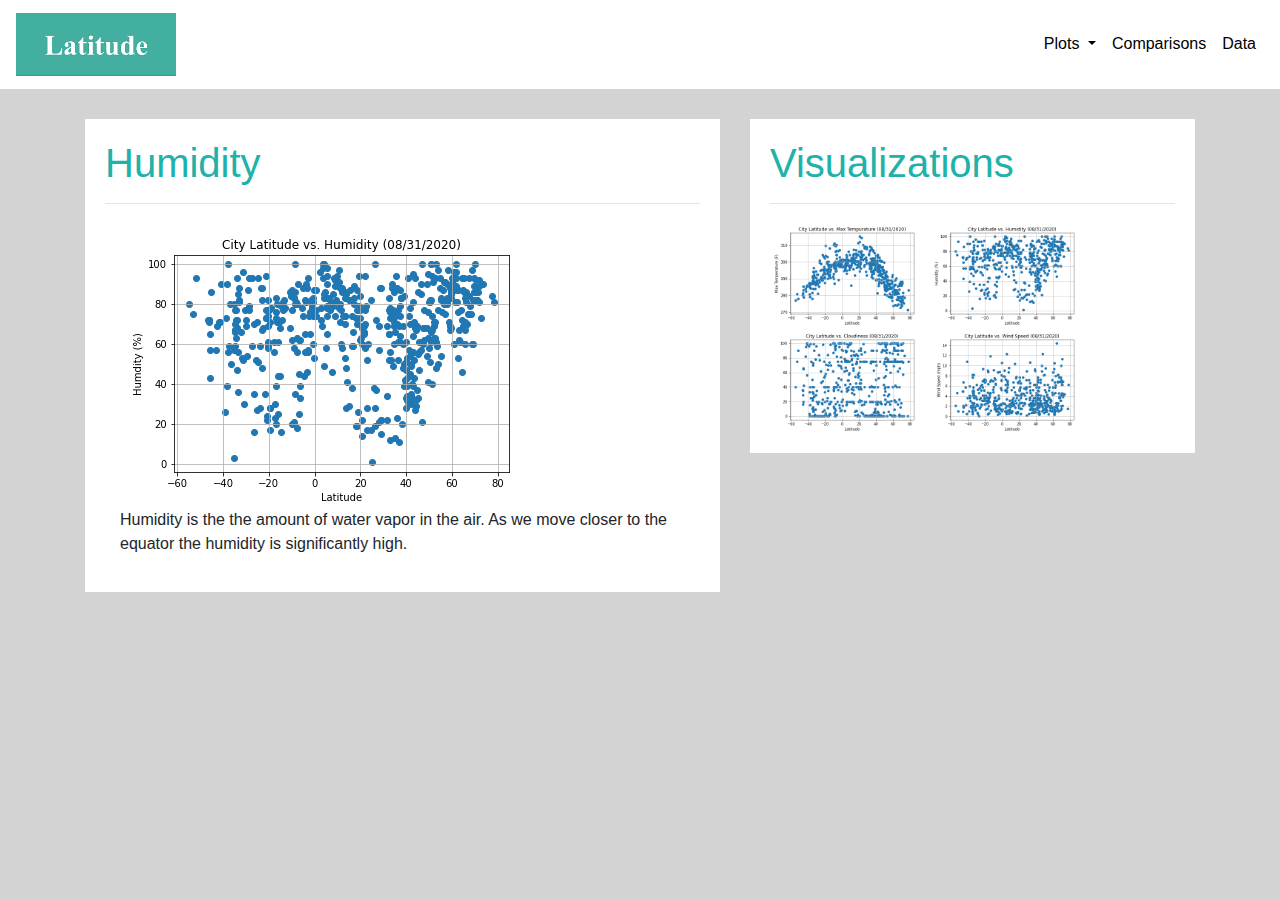
<file: WebVisualizations/humidity.html>
<!DOCTYPE html>
<html lang="en-us">

<head>
  <meta charset="UTF-8">
  <meta name="viewport" content="width=device-width, initial-scale=1">
  <title>Latitude</title>
  <!-- <link rel="stylesheet" type="text/css" href="style.css"> -->
  <!-- <link rel="stylesheet" type="text/css" href="style1.css"> -->
  <link rel="shortcut icon" type="image/png" href="./Visualizations/favicon-32x32.png">
  <link rel="stylesheet" href="https://maxcdn.bootstrapcdn.com/bootstrap/4.5.2/css/bootstrap.min.css">
  <script src="https://ajax.googleapis.com/ajax/libs/jquery/3.5.1/jquery.min.js"></script>
  <script src="https://cdnjs.cloudflare.com/ajax/libs/popper.js/1.16.0/umd/popper.min.js"></script>
  <script src="https://maxcdn.bootstrapcdn.com/bootstrap/4.5.2/js/bootstrap.min.js"></script>
</head>
<style>
  .navbar a:hover,
  .dropdown:hover .dropbtn,
  .dropbtn:focus {
    background-color: lightgray;
  }

  body {
    background: #D3D3D3;
    margin: 0px 0px 10px 0px;
    padding: 0px 0px 10px 0px;
  }

  .fakeimg {
    background-color: white;
    padding: 20px;
  }

  #navbarDropdownMenuLink {
    color: black;
  }

  .nav-link {
    color: black;
  }

  .visImages {
    display: flex;
    flex-wrap: wrap;
  }

  h1 {
    color: lightseagreen;
    text-align: center;
  }

  #description-image {
    float: left;
    width: 270px;
    height: 300px;
  }

  h1 {
    color: lightseagreen;
    text-align: left;
  }
</style>


<body>

  <nav class="navbar navbar-expand-sm bg-white navbar-black">
    <a class="navbar-brand" href="index.html">
      <img src="./Visualizations/latitudelogo.png" alt="logo" style="width:160px;"></a>

    <button class="navbar-toggler" type="button" data-toggle="collapse" data-target="#navbarNavDropdown"
      aria-controls="navbarNavDropdown" aria-expanded="false" aria-label="Toggle navigation">
      <span class="navbar-toggler-icon"></span>
    </button>
    <div class="collapse navbar-collapse" id="navbarNavDropdown">
      <ul class="navbar-nav ml-auto">
        <li class="nav-item dropdown">
          <a class="nav-link dropdown-toggle" href="#" id="navbarDropdownMenuLink" data-toggle="dropdown"
            aria-haspopup="true" aria-expanded="false">
            Plots
          </a>
          <div class="dropdown-menu" aria-labelledby="navbarDropdownMenuLink">
            <a class="dropdown-item" href="maxtemp.html">Max Temperature</a>
            <a class="dropdown-item" href="humidity.html">Humidity</a>
            <a class="dropdown-item" href="cloudiness.html">Cloudiness</a>
            <a class="dropdown-item" href="windspeed.html">Wind Speed</a>
          </div>
        </li>
        <li class="nav-item" id="link1">
          <a class="nav-link" href="comparisons.html">Comparisons</a>
        </li>
        <li class="nav-item" id="link2">
          <a class="nav-link" href="data.html">Data</a>
        </li>
      </ul>
    </div>
  </nav>

  <div class="container" style="margin-top:30px">
    <div class="row">
      <div class="col-md-7">
        <div class="fakeimg">
          <h1>Humidity</h1><hr>
          <div class="container-fluid">
            <section id="figure">
              <img id="scatter1" src="./Visualizations/scatter2.png" alt="Latitude vs. Humidity">
              <p>
                Humidity is the the amount of water vapor in the air.  As we move
                closer to the equator the humidity is significantly high.   
              </p>
            </section>
          </div>
        </div>
      </div>

      <div class="col-md-5">
        <div class="fakeimg">
          <h1 class="visuals">Visualizations</h1>
          <hr>
          <div class="visImages">
            <a class="maxtemp" href="comparisons.html">
              <img src="./Visualizations/scatter1.png" alt="max temp" style="width:160px;"></a>

            <a class="humidity" href="comparisons.html">
              <img src="./Visualizations/scatter2.png" alt="humidity" style="width:160px;"></a>

            <a class="cloudiness" href="comparisons.html">
              <img src="./Visualizations/scatter3.png" alt="cloudiness" style="width:160px;"></a>

            <a class="windspeed" href="comparisons.html">
              <img src="./Visualizations/scatter4.png" alt="windspeed" style="width:160px;"></a>
          </div>
        </div>
      </div>

    </div>

  </div>
  </div>


</body>


</html>
</file>
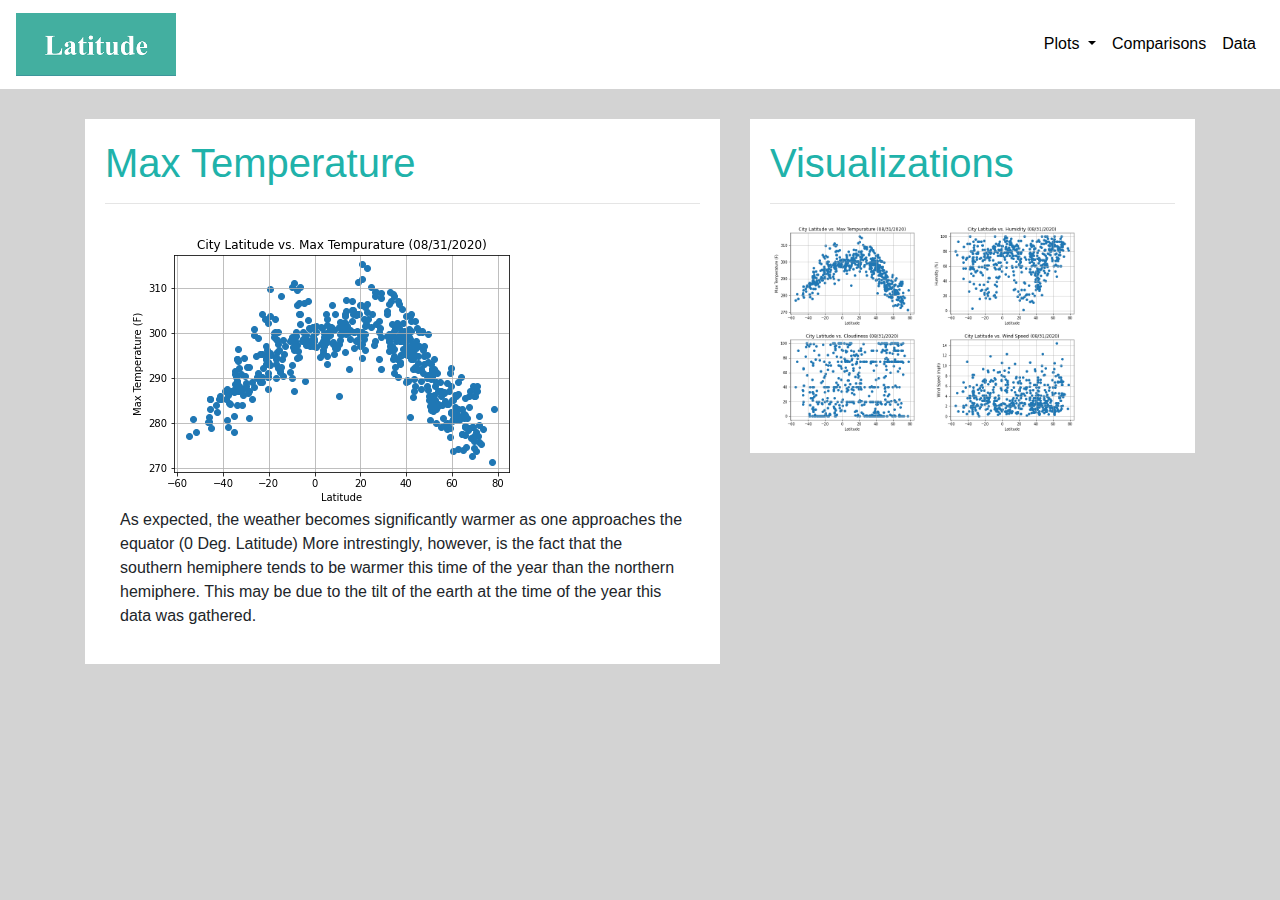
<file: WebVisualizations/maxtemp.html>
<!DOCTYPE html>
<html lang="en-us">

<head>
  <meta charset="UTF-8">
  <meta name="viewport" content="width=device-width, initial-scale=1">
  <title>Latitude</title>
  <!-- <link rel="stylesheet" type="text/css" href="style.css"> -->
  <!-- <link rel="stylesheet" type="text/css" href="style1.css"> -->
  <link rel="shortcut icon" type="image/png" href="./Visualizations/favicon-32x32.png">
  <link rel="stylesheet" href="https://maxcdn.bootstrapcdn.com/bootstrap/4.5.2/css/bootstrap.min.css">
  <script src="https://ajax.googleapis.com/ajax/libs/jquery/3.5.1/jquery.min.js"></script>
  <script src="https://cdnjs.cloudflare.com/ajax/libs/popper.js/1.16.0/umd/popper.min.js"></script>
  <script src="https://maxcdn.bootstrapcdn.com/bootstrap/4.5.2/js/bootstrap.min.js"></script>
</head>

<style>
  .navbar a:hover,
  .dropdown:hover .dropbtn,
  .dropbtn:focus {
    background-color: lightgray;
  }

  body {
    background: #D3D3D3;
    margin: 0px 0px 10px 0px;
    padding: 0px 0px 10px 0px;
  }

  .fakeimg {
    background-color: white;
    padding: 20px;
  }

  #navbarDropdownMenuLink {
    color: black;
  }

  .nav-link {
    color: black;
  }

  .visImages {
    display: flex;
    flex-wrap: wrap;
  }

  h1 {
    color: lightseagreen;
    text-align: center;
  }

  #description-image {
    float: left;
    width: 270px;
    height: 300px;
  }

  h1 {
    color: lightseagreen;
    text-align: left;
  }
</style>

<body>

  <nav class="navbar navbar-expand-sm bg-white navbar-black">
    <a class="navbar-brand" href="index.html">
      <img src="./Visualizations/latitudelogo.png" alt="logo" style="width:160px;"></a>

    <button class="navbar-toggler" type="button" data-toggle="collapse" data-target="#navbarNavDropdown"
      aria-controls="navbarNavDropdown" aria-expanded="false" aria-label="Toggle navigation">
      <span class="navbar-toggler-icon"></span>
    </button>
    <div class="collapse navbar-collapse" id="navbarNavDropdown">
      <ul class="navbar-nav ml-auto">
        <li class="nav-item dropdown">
          <a class="nav-link dropdown-toggle" href="#" id="navbarDropdownMenuLink" data-toggle="dropdown"
            aria-haspopup="true" aria-expanded="false">
            Plots
          </a>
          <div class="dropdown-menu" aria-labelledby="navbarDropdownMenuLink">
            <a class="dropdown-item" href="maxtemp.html">Max Temperature</a>
            <a class="dropdown-item" href="humidity.html">Humidity</a>
            <a class="dropdown-item" href="cloudiness.html">Cloudiness</a>
            <a class="dropdown-item" href="windspeed.html">Wind Speed</a>
          </div>
        </li>
        <li class="nav-item" id="link1">
          <a class="nav-link" href="comparisons.html">Comparisons</a>
        </li>
        <li class="nav-item" id="link2">
          <a class="nav-link" href="data.html">Data</a>
        </li>
      </ul>
    </div>
  </nav>

  <div class="container" style="margin-top:30px">
    <div class="row">
      <div class="col-md-7">
        <div class="fakeimg">
          <h1>Max Temperature</h1>
          <hr>
          <div class="container-fluid">
            <section id="figure">
              <img id="scatter1" src="./Visualizations/scatter1.png" alt="Latitude vs. Max Temperature">
              <p>As expected, the weather becomes significantly warmer as one approaches the equator (0 Deg. Latitude)
                More intrestingly, however, is the fact that the southern hemiphere tends to be warmer this time of the
                year than the
                northern hemiphere. This may be due to the tilt of the earth at the time of the year this data was
                gathered.
              </p>
            </section>
          </div>
        </div>
      </div>

      <div class="col-md-5">
        <div class="fakeimg">
          <h1 class="visuals">Visualizations</h1>
          <hr>
          <div class="visImages">
            <a class="maxtemp" href="comparisons.html">
              <img src="./Visualizations/scatter1.png" alt="max temp" style="width:160px;"></a>

            <a class="humidity" href="comparisons.html">
              <img src="./Visualizations/scatter2.png" alt="humidity" style="width:160px;"></a>

            <a class="cloudiness" href="comparisons.html">
              <img src="./Visualizations/scatter3.png" alt="cloudiness" style="width:160px;"></a>

            <a class="windspeed" href="comparisons.html">
              <img src="./Visualizations/scatter4.png" alt="windspeed" style="width:160px;"></a>
          </div>
        </div>
      </div>

    </div>
  </div>


</body>


</html>
</file>
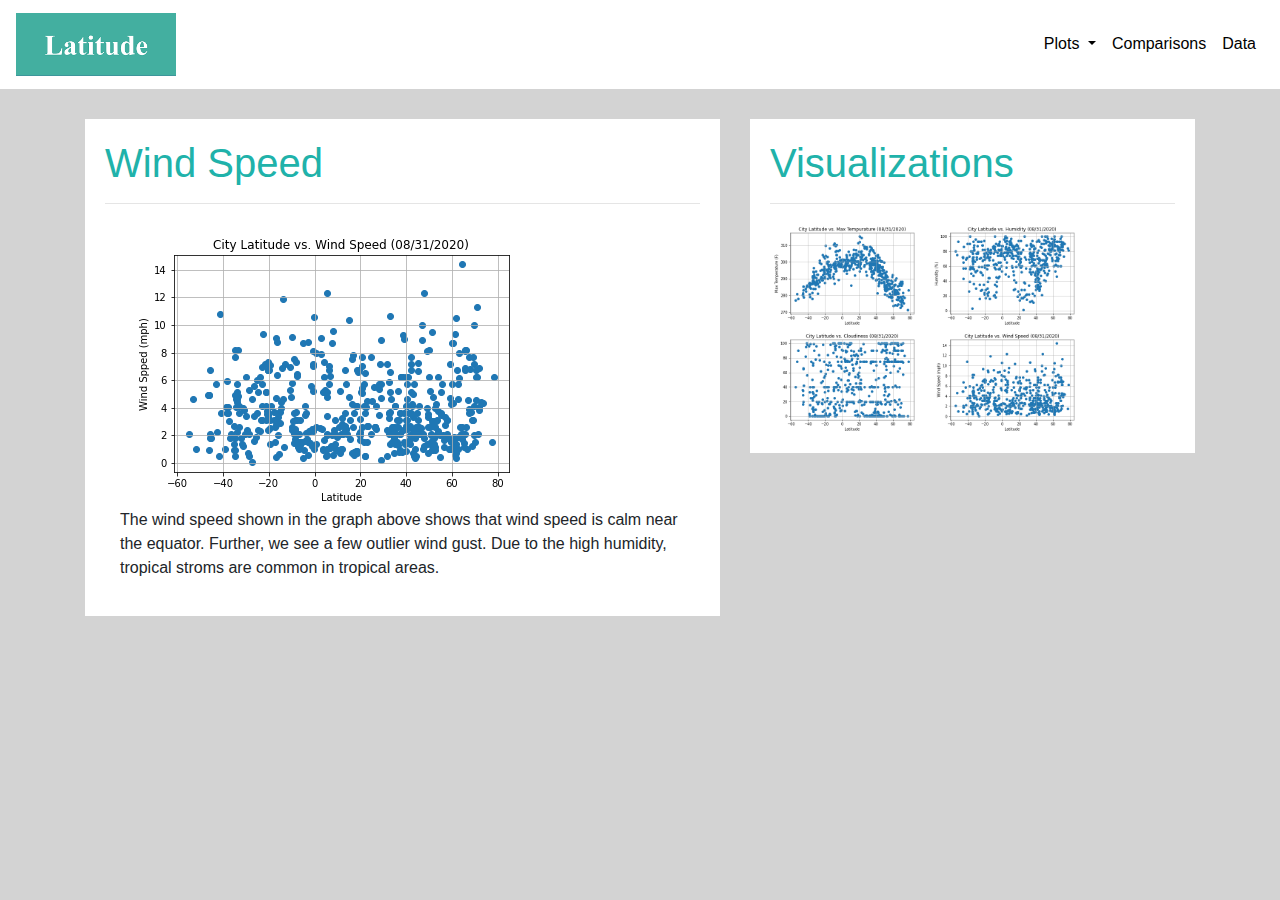
<file: WebVisualizations/windspeed.html>
<!DOCTYPE html>
<html lang="en-us">

<head>
  <meta charset="UTF-8">
  <meta name="viewport" content="width=device-width, initial-scale=1">
  <title>Latitude</title>
  <!-- <link rel="stylesheet" type="text/css" href="style.css"> -->
  <!-- <link rel="stylesheet" type="text/css" href="style1.css"> -->
  <link rel="shortcut icon" type="image/png" href="./Visualizations/favicon-32x32.png">
  <link rel="stylesheet" href="https://maxcdn.bootstrapcdn.com/bootstrap/4.5.2/css/bootstrap.min.css">
  <script src="https://ajax.googleapis.com/ajax/libs/jquery/3.5.1/jquery.min.js"></script>
  <script src="https://cdnjs.cloudflare.com/ajax/libs/popper.js/1.16.0/umd/popper.min.js"></script>
  <script src="https://maxcdn.bootstrapcdn.com/bootstrap/4.5.2/js/bootstrap.min.js"></script>
</head>
<style>
  .navbar a:hover,
  .dropdown:hover .dropbtn,
  .dropbtn:focus {
    background-color: lightgray;
  }

  body {
    background: #D3D3D3;
    margin: 0px 0px 10px 0px;
    padding: 0px 0px 10px 0px;
  }

  .fakeimg {
    background-color: white;
    padding: 20px;
  }

  #navbarDropdownMenuLink {
    color: black;
  }

  .nav-link {
    color: black;
  }

  .visImages {
    display: flex;
    flex-wrap: wrap;
  }

  h1 {
    color: lightseagreen;
    text-align: center;
  }

  #description-image {
    float: left;
    width: 270px;
    height: 300px;
  }

  h1 {
    color: lightseagreen;
    text-align: left;
  }
</style>


<body>

  <nav class="navbar navbar-expand-sm bg-white navbar-black">
    <a class="navbar-brand" href="index.html">
      <img src="./Visualizations/latitudelogo.png" alt="logo" style="width:160px;"></a>

    <button class="navbar-toggler" type="button" data-toggle="collapse" data-target="#navbarNavDropdown"
      aria-controls="navbarNavDropdown" aria-expanded="false" aria-label="Toggle navigation">
      <span class="navbar-toggler-icon"></span>
    </button>
    <div class="collapse navbar-collapse" id="navbarNavDropdown">
      <ul class="navbar-nav ml-auto">
        <li class="nav-item dropdown">
          <a class="nav-link dropdown-toggle" href="#" id="navbarDropdownMenuLink" data-toggle="dropdown"
            aria-haspopup="true" aria-expanded="false">
            Plots
          </a>
          <div class="dropdown-menu" aria-labelledby="navbarDropdownMenuLink">
            <a class="dropdown-item" href="maxtemp.html">Max Temperature</a>
            <a class="dropdown-item" href="humidity.html">Humidity</a>
            <a class="dropdown-item" href="cloudiness.html">Cloudiness</a>
            <a class="dropdown-item" href="windspeed.html">Wind Speed</a>
          </div>
        </li>
        <li class="nav-item" id="link1">
          <a class="nav-link" href="comparisons.html">Comparisons</a>
        </li>
        <li class="nav-item" id="link2">
          <a class="nav-link" href="data.html">Data</a>
        </li>
      </ul>
    </div>
  </nav>

  <div class="container" style="margin-top:30px">
    <div class="row">
      <div class="col-md-7">
        <div class="fakeimg">
          <h1>Wind Speed</h1><hr>
          <div class="container-fluid">
            <section id="figure">
              <img id="scatter4" src="./Visualizations/scatter4.png" alt="Latitude vs. Wind Speed">
              <p>
                The wind speed shown in the graph above shows that wind 
                speed is calm near the equator.  Further, we see a few outlier wind 
                gust.  Due to the high humidity, tropical stroms are common in tropical areas.
              </p>
            </section>
          </div>
        </div>
      </div>
      
      <div class="col-md-5">
        <div class="fakeimg">
          <h1 class="visuals">Visualizations</h1><hr>
          <div class="visImages">
            <a class="maxtemp" href="comparisons.html">
              <img src="./Visualizations/scatter1.png" alt="max temp" style="width:160px;"></a>

            <a class="humidity" href="comparisons.html">
              <img src="./Visualizations/scatter2.png" alt="humidity" style="width:160px;"></a>

            <a class="cloudiness" href="comparisons.html">
              <img src="./Visualizations/scatter3.png" alt="cloudiness" style="width:160px;"></a>

            <a class="windspeed" href="comparisons.html">
              <img src="./Visualizations/scatter4.png" alt="windspeed" style="width:160px;"></a>
          </div>
        </div>
      </div>
    </div>
</body>

</html>
</file>
<file: WebVisualizations/style.css>
body {
    padding: 5;
    margin: 100px, 40px, 40px, 40px;
    font-family: Georgia, "Times New Roman", Times, serif;
    font-size: 18px;
    line-height: 150%;
    color: #333;
    background: #efeee7; 
  }
  
 header {
    background: white; 
  }

  .navbar {
    padding: 20px;
    overflow: hidden;
    background-color:white;
    font-family: Arial, Helvetica, sans-serif;
  }
  
  .logo{
    width: 2px; height: 90px;
    float: left;
    padding: 10px 10px;
    
 }

  .dropdown {
    float: right;
    overflow: hidden;
  }
  .navbar a {
    float: right;
    font-size: 16px;
    color: rgb(15, 5, 5);
    text-align: center;
    padding: 10px 50px;
    text-decoration: none;
  }


  .dropdown .dropbtn {
    cursor: pointer;
    font-size: 16px;  
    border: none;
    outline: none;
    color: black;
    padding: 14px 16px;
    background-color: inherit;
    font-family: inherit;
    margin: 0;
  }
  
  .navbar a:hover, .dropdown:hover .dropbtn, .dropbtn:focus {
    background-color: lightgray;
  }
  
  .dropdown-content {
    display: list-item;
    position: absolute;
    background-color: white;
    min-width: 160px;
    box-shadow: 0px 8px 16px 0px rgba(231, 223, 223, 0.2);
    z-index: 1;
  }
  
  .dropdown-content a {
    float: none;
    color: black;
    padding: 12px 16px;
    text-decoration: none;
    display: block;
    text-align: left;
  }
  
  .dropdown-content a:hover {
    background-color: lightgray;
  }
  
  .show {
    display: block;
  }
  
  h1 {
    padding: 20px 0;
    margin: 0;
    margin-bottom: 20px;
    font-size: 28px;
    color: teal;
    text-align: center;
  }

  /*Color for the Header text and logo 
  #43AFA0

  
  h2 {
    /* font-size: 24px; */
  }
  
  a {
    /* color: #d21034; */
  }
  
  /* Selecting elements by class */
  /* .container {
    width: 1024px;
    margin: 0 auto; */
  }
  
  /* Selecting elements by ID */
  /* #main-bio,
  #contact-info,
  #bio-image {
    float: left; */
  }
  
  #figure {
    /* position: relative; */
  }
  
  #bio-name {
    /* position: absolute;
    top: 150px;
    left: 30px; */
  }
  
  #main-bio {
    /* width: 70%; */
  }
  
  #contact-info {
    /* width: 30%; */
  }
  
  #bio-image {
    /* width: 200px;
    height: 200px;
    margin-right: 20px;
  } */

/* For comparisons page */
  /* .box {
    height: 400px;
    padding: 20px;
    color: #fff;
    background: deepskyblue;
  }
  
  .margin-top-80 {
    margin-top: 80px;
  } */
  
<style>
</file>
<file: WebVisualizations/style1.css>
body{
    margin: 0;
    padding: 0;
    background: white;
}
</file>
